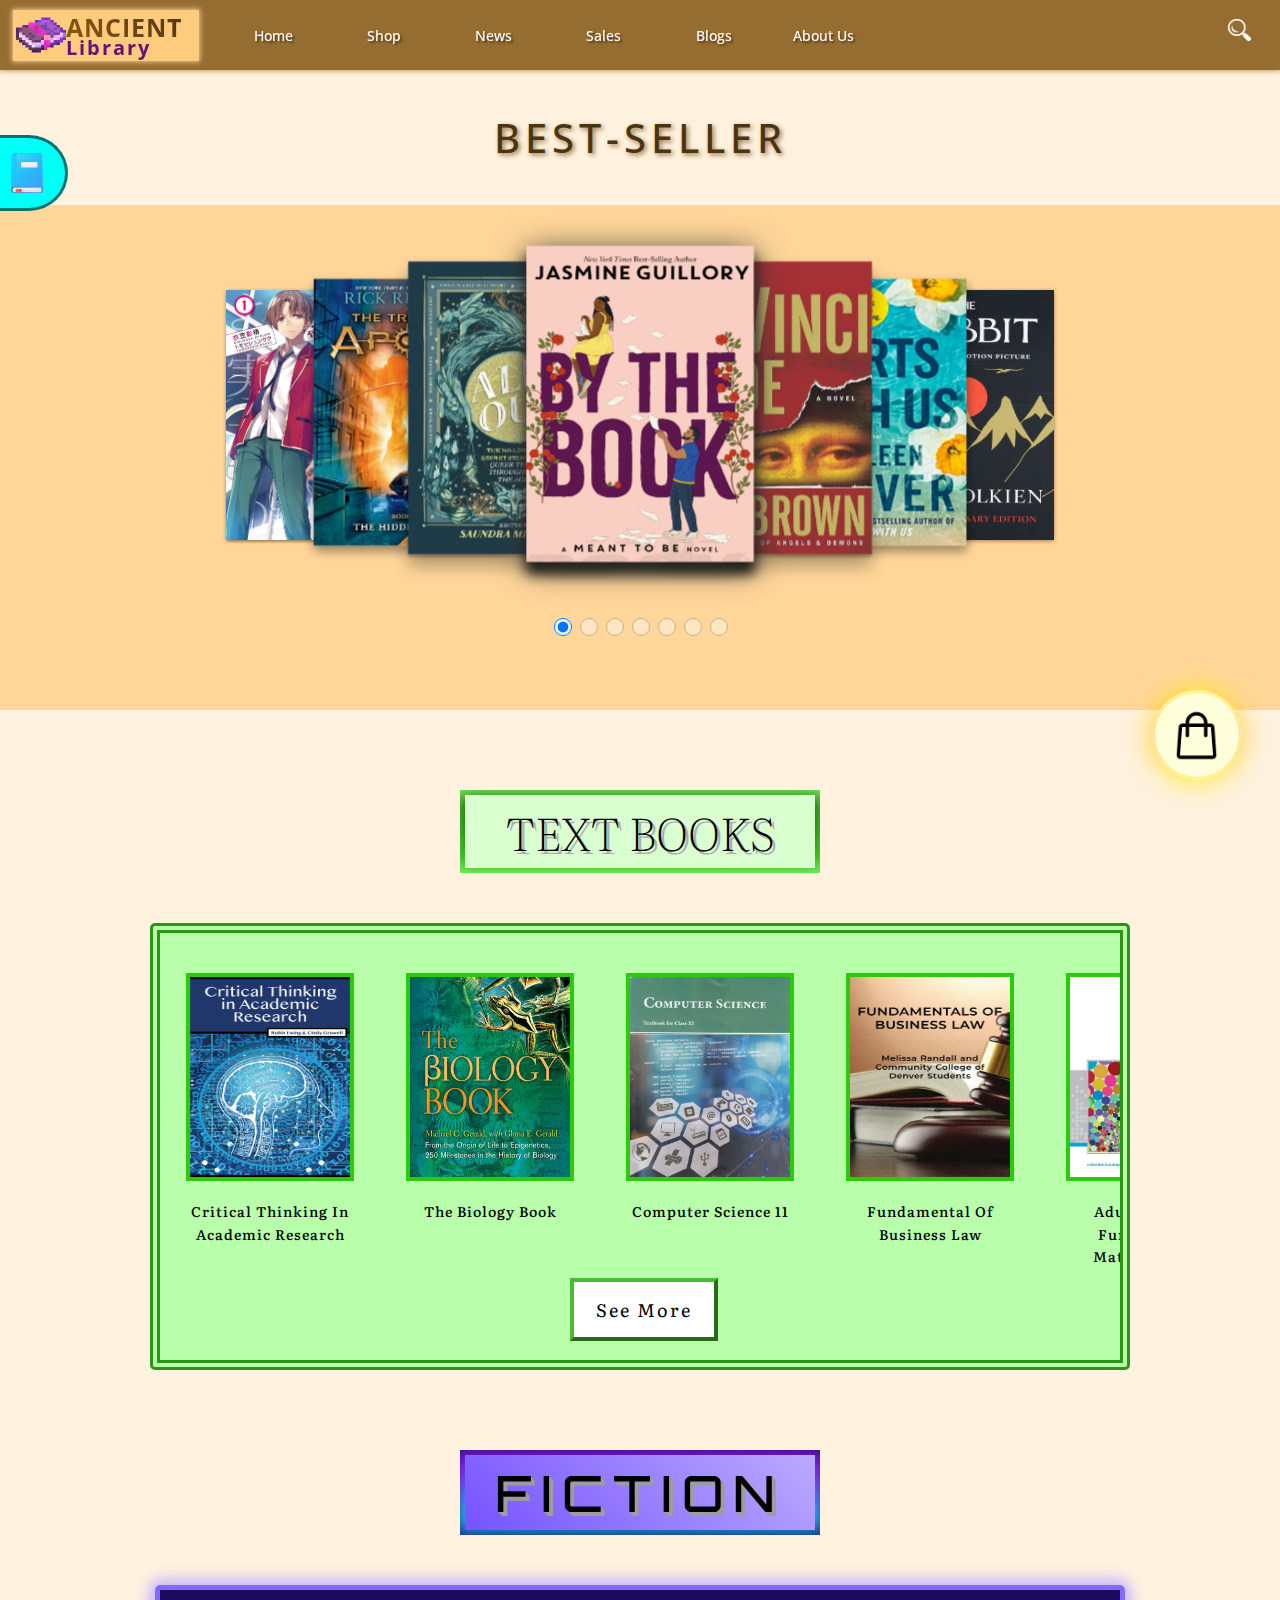
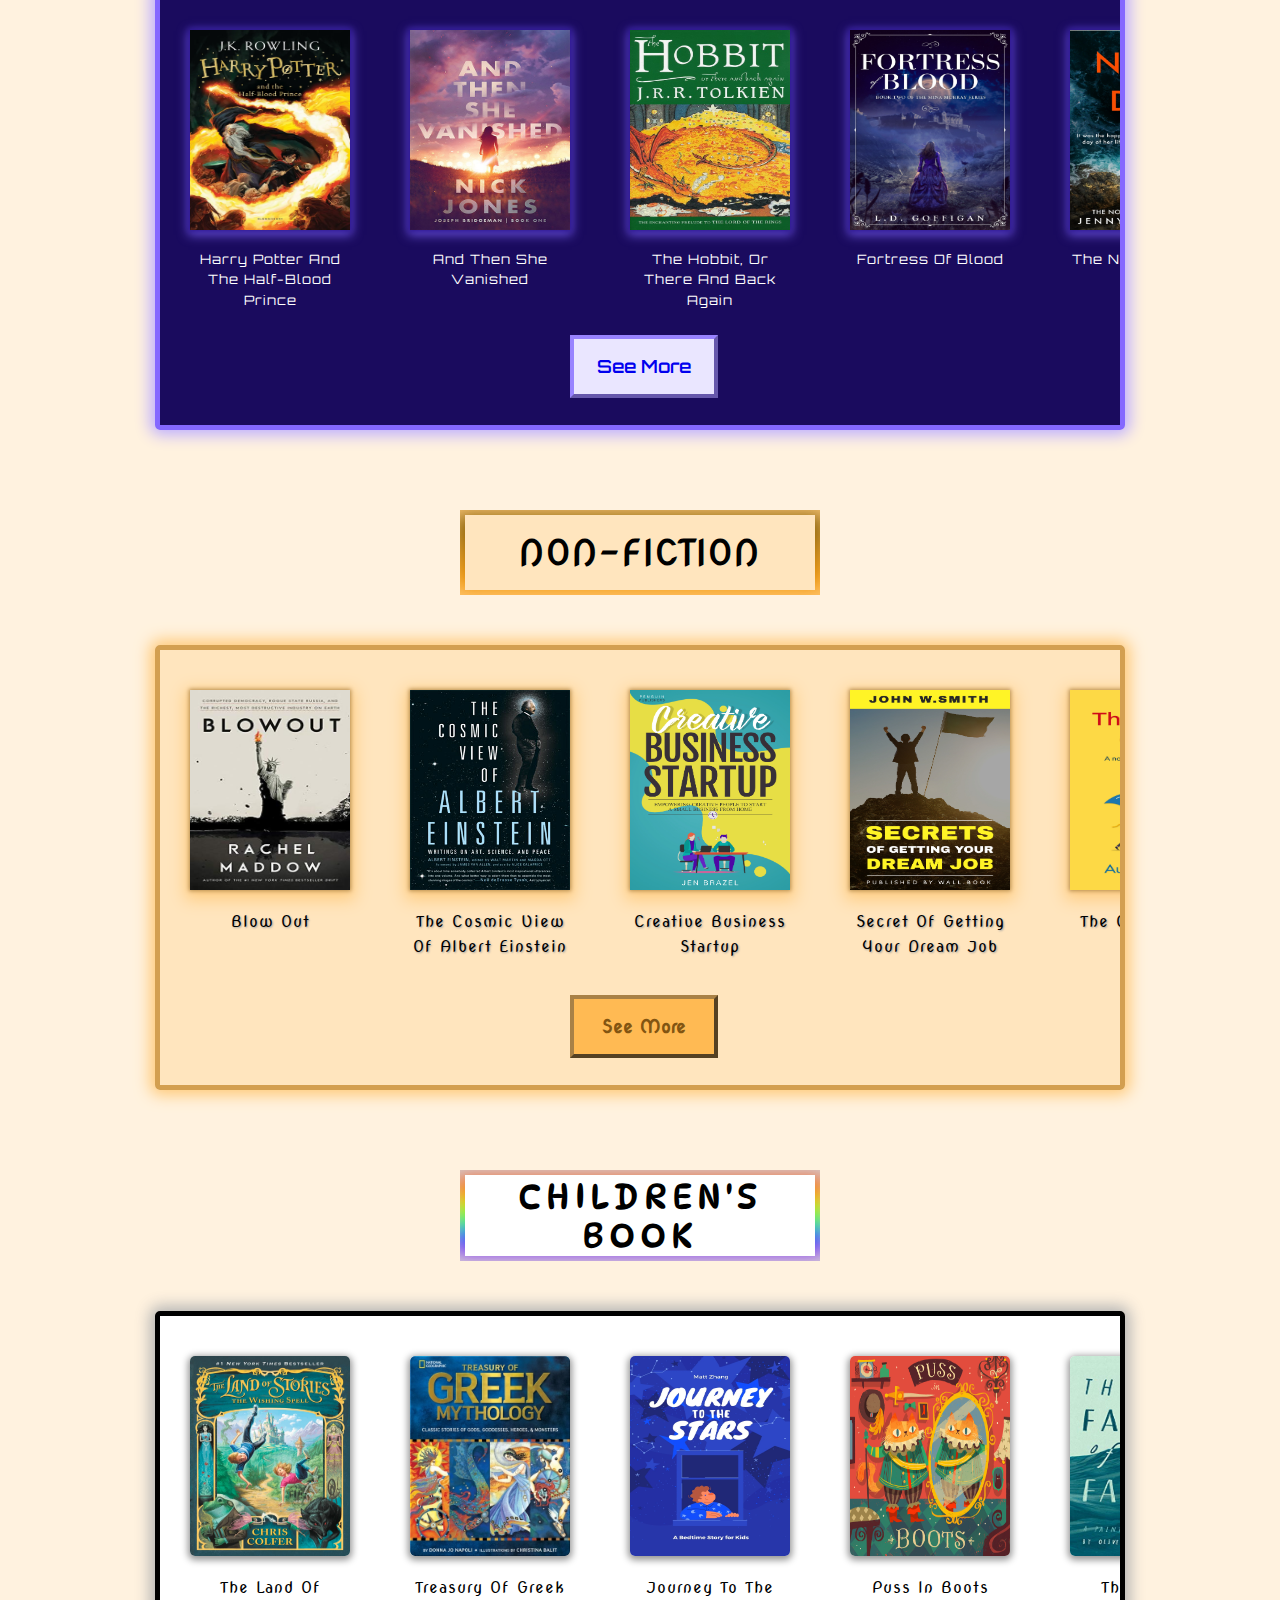
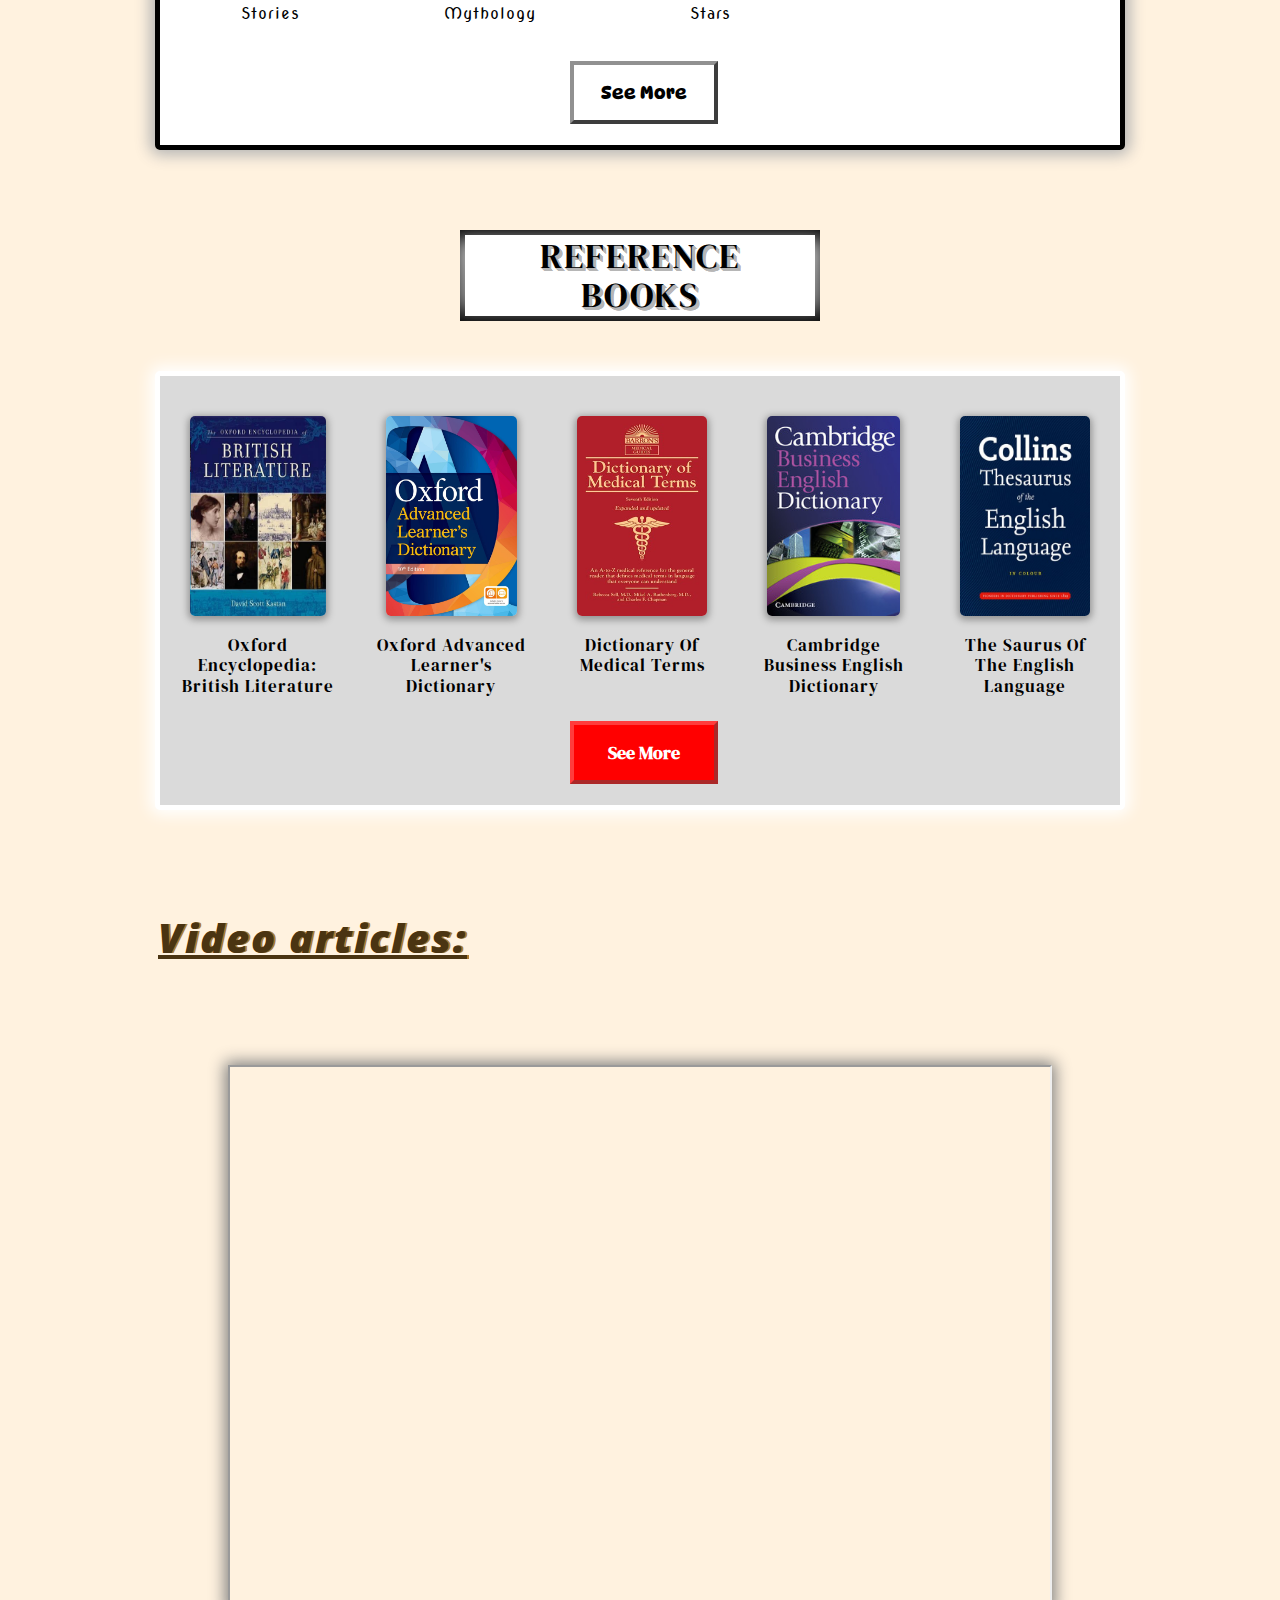
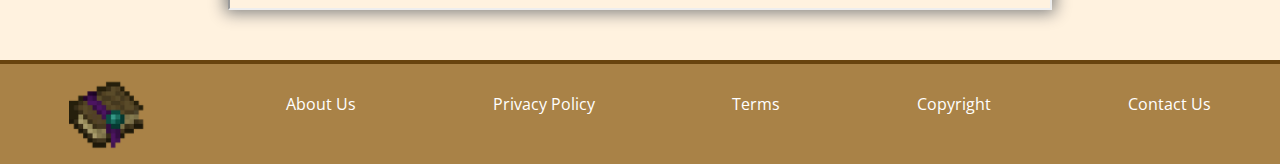
<file: index.html>
<!--
RMIT University Vietnam
  Course: COSC2430 Web Programming
  Semester: 2023A
  Assessment: Assignment 1
  Author: Nguyen Ich Kiet
  ID: s3978724
  Acknowledgement: images are from google search; icon images are downloaded on https://www.flaticon.com/; video at the end is from TED channel: https://www.youtube.com/channel/UCAuUUnT6oDeKwE6v1NGQxug.
-->

<!DOCTYPE html>
<html>
<head>
    <title>Ancient Library</title>
    <link rel="stylesheet" href="style.css">
</head>
<body>
    <!--HEADER-->
    <div class="header">
        <div class="mobile-menu">
            <div class="menu-icon">≡</div>
        </div>
        <div class="menu-box">
            <a class="menu-item" href="/book-store.github.io/index.html">Home</a>
            <a class="menu-item" href="#m">Shop</a>
            <a class="menu-item" href="#m">News</a>
            <a class="menu-item" href="#m">Sales</a>
            <a class="menu-item" href="#m">Blogs</a>
            <a class="menu-item" href="#m">About Us</a>     
        </div>

        <a class="logo" href="/book-store.github.io/index.html">
            <img src="assets/logo.png" alt="store-logo">
            <div class="brand">
                <h1>ANCIENT</h1>
                <h2>Library</h2>
            </div>
        </a>

        <div class="nav-bar">
            <a class="nav-item" href="/book-store.github.io/index.html">Home</a>
            <a class="nav-item" href="#m">Shop</a>
            <a class="nav-item" href="#m">News</a>
            <a class="nav-item" href="#m">Sales</a>
            <a class="nav-item" href="#m">Blogs</a>
            <a class="nav-item" href="#m">About Us</a>
        </div>

        <input type="checkbox" id="display-search">
        <label class="search-button" for="display-search"><img src="assets/search-symbol.png"></label>

        <form class="search-bar">
            <input type="search" class="search" placeholder="Search..">
        </form>
    </div>

    <!--BODY-->
    <div class="side-nav-bar">
        <span class="title">Categories:</span>
        <div class="button">
            <img src="assets/book.png" alt="side-nav-button">
        </div>

        <div class="main-box">
            <a class="main-cat" href="/book-store.github.io/category_pages/text_books/index.html">Textbooks</a>
            <div class="sub-cat-box">
                <a href="#subc">Humanities</a>
                <a href="#subc">Professional & Technical</a>
                <a href="#subc">Math and Science</a>
                <a href="#subc">Social Science</a>
            </div>
        </div>

        <div class="main-box">
            <a class="main-cat" href="/book-store.github.io/category_pages/fiction/index.html">Fiction</a>
            <div class="sub-cat-box">
                <a href="#subc">Action & Adventure</a>
                <a href="#subc">Drama</a>
                <a href="#subc">Fantasy</a>
                <a href="#subc">Humour</a>
                <a href="#subc">Mystery</a>
                <a href="#subc">Myths</a>
                <a href="#subc">Romance</a>
                <a href="#subc">Science-Fiction</a>
            </div>
        </div>

        <div class="main-box">
            <a class="main-cat" href="/book-store.github.io/category_pages/non_fiction/index.html">Non-Fiction</a>
            <div class="sub-cat-box">
                <a href="#subc">Biographies & Memoirs</a>
                <a href="#subc">History</a>
                <a href="#subc">Journalism</a>
                <a href="#subc">Manual</a>
                <a href="#subc">Philosophy</a>
                <a href="#subc">Travelogues</a>
                <a href="#subc">Travel guides</a>
            </div>
        </div>
        
        <div class="main-box">
            <a class="main-cat" href="/book-store.github.io/category_pages/childrens_books/index.html">Children's Books</a>
            <div class="sub-cat-box">
                <a href="#subc">Picture Books</a>
                <a href="#subc">Early Reader</a>
                <a href="#subc">Young Reader</a>
                <a href="#subc">Young Adult</a>
            </div>
        </div>        

        <div class="main-box">
            <a class="main-cat" href="/book-store.github.io/category_pages/reference_books/index.html">Reference Books</a>
            <div class="sub-cat-box">
                <a href="#subc">Almanacs</a>
                <a href="#subc">Atlases</a>
                <a href="#subc">Dictionaries</a>
                <a href="#subc">Encyclopedias</a>
                <a href="#subc">Thesauruses</a>
            </div>  
        </div>
    </div>

    <section id="best-seller">
        <div>
            <h3>BEST-SELLER</h3>
        </div>
        <div class="slider">
            <input type="radio" name="slider" id="s1" checked>
            <input type="radio" name="slider" id="s2">
            <input type="radio" name="slider" id="s3">
            <input type="radio" name="slider" id="s4">
            <input type="radio" name="slider" id="s5">
            <input type="radio" name="slider" id="s6">
            <input type="radio" name="slider" id="s7">
            <label for="s1" id="slide1"><img src="assets/books/best-seller/img1.jpg" alt="by-the-book"></label>
            <label for="s2" id="slide2"><img src="assets/books/best-seller/img2.jpg" alt="da-vinci-code"></label>
            <label for="s3" id="slide3"><img src="assets/books/best-seller/img3.jpg" alt="it-starts-with-us"></label>
            <label for="s4" id="slide4"><img src="assets/books/best-seller/img4.webp" alt="the-hobbit"></label>
            <label for="s5" id="slide5"><img src="assets/books/best-seller/img5.webp" alt="the-classroom-of-the-elite"></label>
            <label for="s6" id="slide6"><img src="assets/books/best-seller/img6.webp" alt="the-trial-of-apollo"></label>
            <label for="s7" id="slide7"><img src="assets/books/best-seller/img7.jpg" alt="all-out"></label>
        </div>
    </section>

    <section id="text-books">
        <a class="board-header" href="/book-store.github.io/category_pages/text_books/index.html">
            <h4 class="header-text">TEXT BOOKS</h4><a>
        <div class="board">
            <a class="book" href="/book-store.github.io/book_pages/index.html">
                <img src="assets/books/textbooks/img1.png" alt="critical-thinking-in-academic-research">
                <span class="title">critical thinking in academic research</span>
            </a>
            <a class="book" href="#b">
                <img src="assets/books/textbooks/img2.jpeg" alt="the-biology-book">
                <span class="title">the biology book</span>
            </a>
            <a class="book" href="#b">
                <img src="assets/books/textbooks/img3.jpg" alt="computer-science-11">
                <span class="title">computer science 11</span>
            </a>
            <a class="book" href="#b">
                <img src="assets/books/textbooks/img4.jpg" alt="fundamental-of-business-law">
                <span class="title">fundamental of business law</span>
            </a>
            <a class="book" href="#b">
                <img src="assets/books/textbooks/img5.jpg" alt="adult-literacy-fundamental-mathematics-2">
                <span class="title">adult literacy fundamental mathematics 2</span>
            </a>
            <a class="browse-button" href="/book-store.github.io/category_pages/text_books/index.html">See More</a>
        </div>
    </section>

    <section id="fiction">
        <a class="board-header" href="/book-store.github.io/category_pages/fiction/index.html"><h4 class="header-text">FICTION</h4><a>
        <div class="board">
            <a class="book" href="#b">
                <img src="assets/books/fiction/img1.webp" alt="harry-potter-and-the-half-blood-prince">
                <span class="title">harry potter and the Half-Blood Prince</span>
            </a>
            <a class="book" href="#b">
                <img src="assets/books/fiction/img2.jpg" alt="and-then-she-vanished">
                <span class="title">and then she vanished</span>
            </a>
            <a class="book" href="#b">
                <img src="assets/books/fiction/img3.jpg" alt="the-hobbit-or-there-and-back-again">
                <span class="title">the hobbit, or there and back again</span>
            </a>
            <a class="book" href="#b">
                <img src="assets/books/fiction/img4.jpeg" alt="fortress-of-blood">
                <span class="title">fortress of blood</span>
            </a>
            <a class="book" href="#b">
                <img src="assets/books/fiction/img5.webp" alt="the-night-she-died">
                <span class="title">the night she died</span>
            </a>
            <a class="browse-button" href="/book-store.github.io/category_pages/fiction/index.html">See More</a>
        </div>
    </section>

    <section id="non-fiction">
        <a class="board-header" href="/book-store.github.io/category_pages/non_fiction/index.html"><h4 class="header-text">NON-FICTION</h4><a>
        <div class="board">
            <a class="book">
                <img src="assets/books/non-fiction/img1.jpg" alt="blow-out">
                <span class="title">blow out</span>
            </a>
            <a class="book">
                <img src="assets/books/non-fiction/img2.jpg" alt="the-cosmic-view-of-albert-einstein">
                <span class="title">the cosmic view of albert einstein</span>
            </a>
            <a class="book">
                <img src="assets/books/non-fiction/img3.jpg" alt="creative-business-startup">
                <span class="title">creative business startup</span>
            </a>
            <a class="book">
                <img src="assets/books/non-fiction/img4.jpg" alt="secret-of-getting-your-dream-job">
                <span class="title">secret of getting your dream job</span>
            </a>
            <a class="book">
                <img src="assets/books/non-fiction/img5.jpg" alt="the-covid-crisis">
                <span class="title">the covid crisis</span>
            </a>
            <a class="browse-button" href="/book-store.github.io/category_pages/non_fiction/index.html">See More</a>
        </div>
    </section>

    <section id="children">
        <a class="board-header" href="/book-store.github.io/category_pages/childrens_books/index.html"><h4 class="header-text">CHILDREN'S BOOK</h4><a>
        <div class="board">
            <a class="book" href="#b">
                <img src="assets/books/childrens-books/img1.webp" alt="the-land-of-stories">
                <span class="title">the land of stories</span>
            </a>
            <a class="book" href="#b">
                <img src="assets/books/childrens-books/img2.jpg" alt="treasury-of-greek-mythology">
                <span class="title">treasury of greek mythology</span>
            </a>
            <a class="book" href="#b">
                <img src="assets/books/childrens-books/img3.webp" alt="journey-to-the-stars">
                <span class="title">journey to the stars</span>
            </a>
            <a class="book" href="#b">
                <img src="assets/books/childrens-books/img4.jpg" alt="puss-in-boots">
                <span class="title">puss in boots</span>
            </a>
            <a class="book" href="#b">
                <img src="assets/books/childrens-books/img5.jpg" alt="the-fate-of-fausto">
                <span class="title">the fate of fausto</span>
            </a>
            <a class="browse-button" href="/book-store.github.io/category_pages/childrens_books/index.html">See More</a>
        </div>
    </section>

    <section id="ref">
        <a class="board-header" href="/book-store.github.io/category_pages/reference_books/index.html"><h4 class="header-text">REFERENCE BOOKS</h4><a>
        <div class="board">
            <a class="book" href="#b">
                <img src="assets/books/ref-books/img1.jpg" alt="oxford encyclopedia:-british-literature">
                <span class="title">oxford encyclopedia: british literature</span>
            </a>
            <a class="book" href="#b">
                <img src="assets/books/ref-books/img2.jpg" alt="oxford advanced-learner's-dictionary">
                <span class="title">oxford advanced learner's dictionary</span>
            </a>
            <a class="book" href="#b">
                <img src="assets/books/ref-books/img3.jpg" alt="dictionary-of-medical-terms">
                <span class="title">dictionary of medical terms</span>
            </a>
            <a class="book" href="#b">
                <img src="assets/books/ref-books/img4.jpg" alt="cambridge-business-english-dictionary">
                <span class="title">cambridge business english dictionary</span>
            </a>
            <a class="book" href="#b">
                <img src="assets/books/ref-books/img5.jpg" alt="the-saurus-of-the-english-language">
                <span class="title">the saurus of the english language</span>
            </a>
            <a class="browse-button" href="/book-store.github.io/category_pages/reference_books/index.html">See More</a>
        </div>
    </section>

    <div class="video">
        <span>Video articles:</span>
        <iframe src="https://www.youtube.com/embed/6ibCtsHgz3Y" title="Benefits of Reading Books" allowfullscreen="" webkitallowfullscreen="true" mozallowfullscreen="true" oallowfullscreen="true" msallowfullscreen="true"></iframe>
    </div>

    <a class="cart-button" href="#c">
        <img src="assets/shopping-bag.png" alt="bag">
    </a>

    <!--FOOTER-->
    <div class="footer">
        <img src="assets/footer-img.webp" alt="store-logo">
        <a href="subp">About Us</a>
        <a href="subp">Privacy Policy</a>
        <a href="subp">Terms</a>
        <a href="subp">Copyright</a>
        <a href="/book-store.github.io/contact/index.html">Contact Us</a>
    </div>
</body>
</html>
</file>
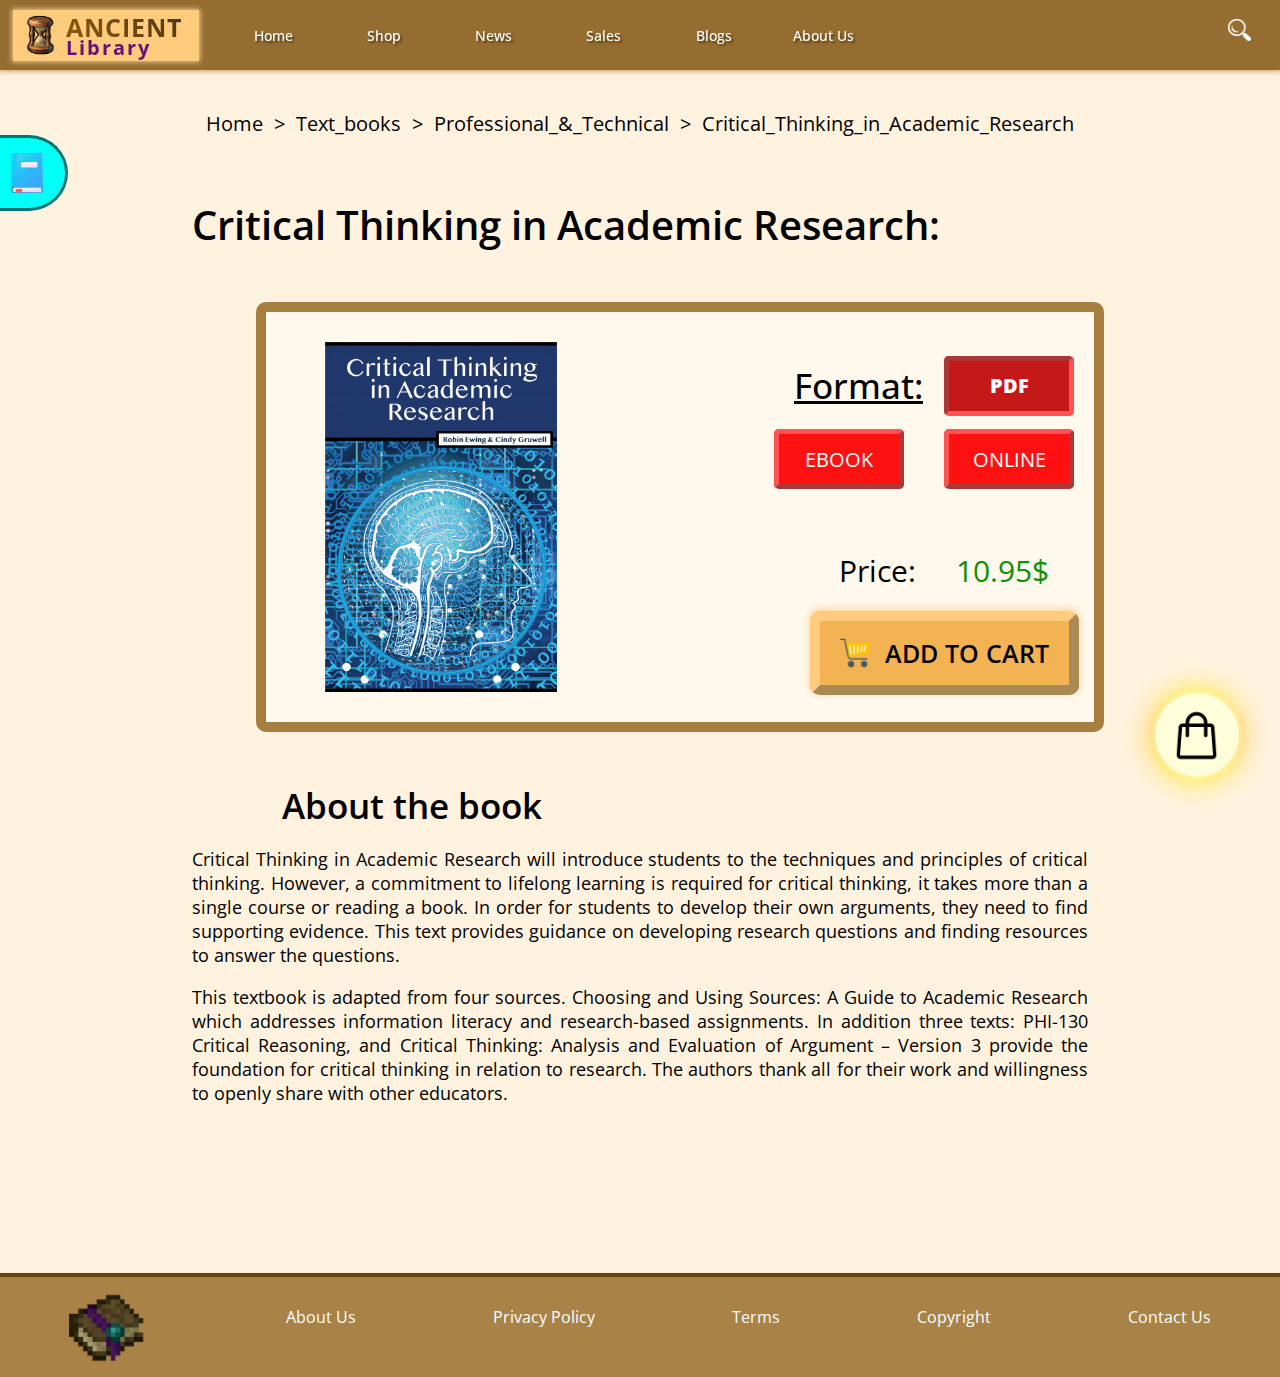
<file: book_pages/index.html>
<!--
RMIT University Vietnam
  Course: COSC2430 Web Programming
  Semester: 2023A
  Assessment: Assignment 1
  Author: Nguyen Ich Kiet
  ID: s3978724
  Acknowledgement: images are from google search; icon images are downloaded on https://www.flaticon.com/.
                   book description is from https://open.umn.edu/opentextbooks/textbooks/critical-thinking-in-academic-research.
                   Citation: Gruwell, C. and Ewing, R. (no date) Critical thinking in academic research, Open Textbook Library website, accessed 22 April 2023. https://open.umn.edu/opentextbooks/textbooks/critical-thinking-in-academic-research.
-->

<!DOCTYPE html>
<html>
<head>
    <title>TextBooks</title>
    <link rel="stylesheet" href="style.css">
</head>
<body>
    <!--HEADER-->
    <div class="header">
        <div class="mobile-menu">
            <div class="menu-icon">≡</div>
        </div>
        <div class="menu-box">
            <a class="menu-item" href="/book-store.github.io/index.html">Home</a>
            <a class="menu-item" href="#m">Shop</a>
            <a class="menu-item" href="#m">News</a>
            <a class="menu-item" href="#m">Sales</a>
            <a class="menu-item" href="#m">Blogs</a>
            <a class="menu-item" href="#m">About Us</a>     
        </div>

        <a class="logo" href="/book-store.github.io/index.html">
            <img src="assets/logo.png" alt="store-logo">
            <div class="brand">
                <h1>ANCIENT</h1>
                <h2>Library</h2>
            </div>
        </a>

        <div class="nav-bar">
            <a class="nav-item" href="/book-store.github.io/index.html">Home</a>
            <a class="nav-item" href="#m">Shop</a>
            <a class="nav-item" href="#m">News</a>
            <a class="nav-item" href="#m">Sales</a>
            <a class="nav-item" href="#m">Blogs</a>
            <a class="nav-item" href="#m">About Us</a>
        </div>

        <input type="checkbox" id="display-search">
        <label class="search-button" for="display-search"><img src="assets/search-symbol.png" alt="search-button"></label>

        <form class="search-bar">
            <input type="search" class="search" placeholder="Search..">
        </form>
    </div>

    <!--BODY-->
    <div class="side-nav-bar">
        <span class="title">Categories:</span>
        <div class="button">
            <img src="assets/book.png" alt="side-nav-button">
        </div>

        <div class="main-box">
            <a class="main-cat" href="/book-store.github.io/category_pages/text_books/index.html">Textbooks</a>
            <div class="sub-cat-box">
                <a href="#subc">Humanities</a>
                <a href="#subc">Professional & Technical</a>
                <a href="#subc">Math and Science</a>
                <a href="#subc">Social Science</a>
            </div>
        </div>

        <div class="main-box">
            <a class="main-cat" href="/book-store.github.io/category_pages/fiction/index.html">Fiction</a>
            <div class="sub-cat-box">
                <a href="#subc">Action & Adventure</a>
                <a href="#subc">Drama</a>
                <a href="#subc">Fantasy</a>
                <a href="#subc">Humour</a>
                <a href="#subc">Mystery</a>
                <a href="#subc">Myths</a>
                <a href="#subc">Romance</a>
                <a href="#subc">Science-Fiction</a>
            </div>
        </div>

        <div class="main-box">
            <a class="main-cat" href="/book-store.github.io/category_pages/non_fiction/index.html">Non-Fiction</a>
            <div class="sub-cat-box">
                <a href="#subc">Biographies & Memoirs</a>
                <a href="#subc">History</a>
                <a href="#subc">Journalism</a>
                <a href="#subc">Manual</a>
                <a href="#subc">Philosophy</a>
                <a href="#subc">Travelogues</a>
                <a href="#subc">Travel guides</a>
            </div>
        </div>
        
        <div class="main-box">
            <a class="main-cat" href="/book-store.github.io/category_pages/childrens_books/index.html">Children's Books</a>
            <div class="sub-cat-box">
                <a href="#subc">Picture Books</a>
                <a href="#subc">Early Reader</a>
                <a href="#subc">Young Reader</a>
                <a href="#subc">Young Adult</a>
            </div>
        </div>        

        <div class="main-box">
            <a class="main-cat" href="/book-store.github.io/category_pages/reference_books/index.html">Reference Books</a>
            <div class="sub-cat-box">
                <a href="#subc">Almanacs</a>
                <a href="#subc">Atlases</a>
                <a href="#subc">Dictionaries</a>
                <a href="#subc">Encyclopedias</a>
                <a href="#subc">Thesauruses</a>
            </div>  
        </div>
    </div>

    <div  class="breadcrumb">
        <span><a href="/book-store.github.io/index.html">Home</a> > <a href="/book-store.github.io/category_pages/text_books/index.html">Text_books</a> > <a href="#subc">Professional_&_Technical</a> > Critical_Thinking_in_Academic_Research</span>
    </div>

    <span class="book-title">Critical Thinking in Academic Research:</span>
    <section id="image-price">
        <div class="main-image">
            <img src="assets/books/img1.png" alt="critical-thinking-in-academic-research">
        </div>
        <div class="format">
            <span>format:</span>
            <input type="radio" id="pdf" name="format" checked="checked">
            <label for="pdf">pdf</label>
            <input type="radio" id="ebook" name="format">
            <label for="ebook">ebook</label>
            <input type="radio" id="online" name="format">
            <label for="online">online</label>
        </div>
        <form class="price" action="">
            <div class="price-tag">
                <span>price:</span>
                <span class="value">10.95$</span>
            </div>
            <button type="submit" formmethod="post" id="add-to-cart" value=""></button>
            <label class="add-button" for="add-to-cart">               
                <img src="assets/carts.png">
                <span>Add to cart</span>
            </label>
        </form>
    </section>

    <section id="description">
        <h7>About the book</h7>
        <p>Critical Thinking in Academic Research will introduce students to the techniques and principles of critical thinking. However, a commitment to lifelong learning is required for critical thinking, it takes more than a single course or reading a book. In order for students to develop their own arguments, they need to find supporting evidence. This text provides guidance on developing research questions and finding resources to answer the questions.</p>
        <p>This textbook is adapted from four sources. Choosing and Using Sources: A Guide to Academic Research which addresses information literacy and research-based assignments. In addition three texts: PHI-130 Critical Reasoning, and Critical Thinking: Analysis and Evaluation of Argument – Version 3 provide the foundation for critical thinking in relation to research. The authors thank all for their work and willingness to openly share with other educators.</p>
    </section>

    <a class="cart-button" href="#c">
        <img src="assets/shopping-bag.png" alt="bag">
    </a>

    <!--FOOTER-->
    <div class="footer">
        <img src="assets/footer-img.webp" alt="img">
        <a href="#subp">About Us</a>
        <a href="#subp">Privacy Policy</a>
        <a href="#subp">Terms</a>
        <a href="#subp">Copyright</a>
        <a href="/book-store.github.io/contact/index.html">Contact Us</a>
    </div>
</body>
</html>
</file>
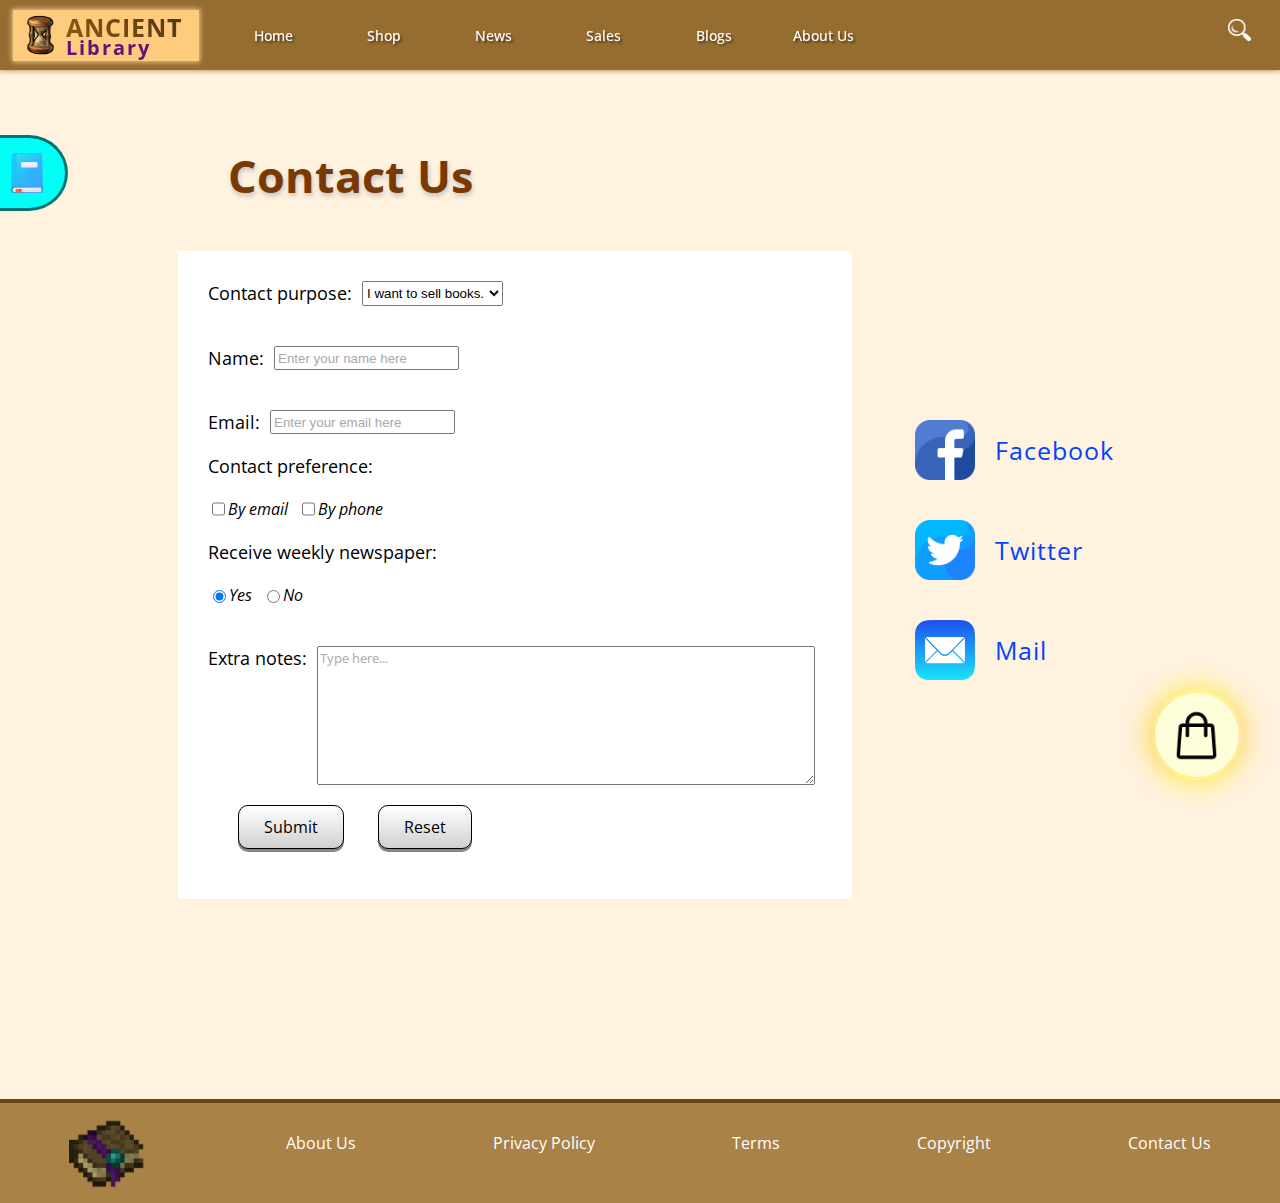
<file: contact/index.html>
<!--
RMIT University Vietnam
  Course: COSC2430 Web Programming
  Semester: 2023A
  Assessment: Assignment 1
  Author: Nguyen Ich Kiet
  ID: s3978724
  Acknowledgement: images are from google search; icon images are downloaded on https://www.flaticon.com/.
-->

<!DOCTYPE html>
<html>
<head>
    <title>TextBooks</title>
    <link rel="stylesheet" href="style.css">
</head>
<body>
    <!--HEADER-->
    <div class="header">
        <div class="mobile-menu">
            <div class="menu-icon">≡</div>
        </div>
        <div class="menu-box">
            <a class="menu-item" href="/book-store.github.io/index.html">Home</a>
            <a class="menu-item" href="#m">Shop</a>
            <a class="menu-item" href="#m">News</a>
            <a class="menu-item" href="#m">Sales</a>
            <a class="menu-item" href="#m">Blogs</a>
            <a class="menu-item" href="#m">About Us</a>     
        </div>

        <a class="logo" href="/book-store.github.io/index.html">
            <img src="assets/logo.png" alt="store-logo">
            <div class="brand">
                <h1>ANCIENT</h1>
                <h2>Library</h2>
            </div>
        </a>

        <div class="nav-bar">
            <a class="nav-item" href="/book-store.github.io/index.html">Home</a>
            <a class="nav-item" href="#m">Shop</a>
            <a class="nav-item" href="#m">News</a>
            <a class="nav-item" href="#m">Sales</a>
            <a class="nav-item" href="#m">Blogs</a>
            <a class="nav-item" href="#m">About Us</a>
        </div>

        <input type="checkbox" id="display-search">
        <label class="search-button" for="display-search"><img src="assets/search-symbol.png" alt="search-button"></label>

        <form class="search-bar">
            <input type="search" class="search" placeholder="Search..">
        </form>
    </div>

    <!--BODY-->
    <div class="side-nav-bar">
        <span class="title">Categories:</span>
        <div class="button">
            <img src="assets/book.png" alt="side-nav-button">
        </div>

        <div class="main-box">
            <a class="main-cat" href="/book-store.github.io/category_pages/text_books/index.html">Textbooks</a>
            <div class="sub-cat-box">
                <a href="#subc">Humanities</a>
                <a href="#subc">Professional & Technical</a>
                <a href="#subc">Math and Science</a>
                <a href="#subc">Social Science</a>
            </div>
        </div>

        <div class="main-box">
            <a class="main-cat" href="/book-store.github.io/category_pages/fiction/index.html">Fiction</a>
            <div class="sub-cat-box">
                <a href="#subc">Action & Adventure</a>
                <a href="#subc">Drama</a>
                <a href="#subc">Fantasy</a>
                <a href="#subc">Humour</a>
                <a href="#subc">Mystery</a>
                <a href="#subc">Myths</a>
                <a href="#subc">Romance</a>
                <a href="#subc">Science-Fiction</a>
            </div>
        </div>

        <div class="main-box">
            <a class="main-cat" href="/book-store.github.io/category_pages/non_fiction/index.html">Non-Fiction</a>
            <div class="sub-cat-box">
                <a href="#subc">Biographies & Memoirs</a>
                <a href="#subc">History</a>
                <a href="#subc">Journalism</a>
                <a href="#subc">Manual</a>
                <a href="#subc">Philosophy</a>
                <a href="#subc">Travelogues</a>
                <a href="#subc">Travel guides</a>
            </div>
        </div>
        
        <div class="main-box">
            <a class="main-cat" href="/book-store.github.io/category_pages/childrens_books/index.html">Children's Books</a>
            <div class="sub-cat-box">
                <a href="#subc">Picture Books</a>
                <a href="#subc">Early Reader</a>
                <a href="#subc">Young Reader</a>
                <a href="#subc">Young Adult</a>
            </div>
        </div>        

        <div class="main-box">
            <a class="main-cat" href="/book-store.github.io/category_pages/reference_books/index.html">Reference Books</a>
            <div class="sub-cat-box">
                <a href="#subc">Almanacs</a>
                <a href="#subc">Atlases</a>
                <a href="#subc">Dictionaries</a>
                <a href="#subc">Encyclopedias</a>
                <a href="#subc">Thesauruses</a>
            </div>  
        </div>
    </div>

    <section id="contact-information">
        <h3>contact us</h3>
        <form action="" id="contact">
            <div class="input-box contact-purpose">
                <label for="purpose">Contact purpose:</label>
                <select name="contact-purpose" id="purpose">
                    <option value="sell">I want to sell books.</option>
                    <option value="buy">I want to buy books.</option>
                </select>
            </div>

            <div class="input-box name">
                <label for="name">Name:</label>    
                <input class="text-input" type="text" id="name" name="name" placeholder="Enter your name here">
            </div>
            
            <div class="input-box email">
                <label for="email">Email:</label>
                <input class="text-input" type="email" id="email" name="email" placeholder="Enter your email here">
            </div>


            <div class="container">
                <span>Contact preference:</span>
                <div class="input-box contact-preference">
                    <input class="select-input" type="checkbox" id="by-email" name="contact-by-email">
                    <label for="by-email">By email</label>

                    <input class="select-input" type="checkbox" id="by-phone">
                    <label for="by-phone">By phone</label>
                </div>
            </div>

            <div class="container">
                <span>Receive weekly newspaper:</span>
                <div class="input-box newspaper">
                    <input class="select-input" type="radio" id="yes" name="weekly-news" checked="checked">
                    <label for="yes">Yes</label>

                    <input class="select-input" type="radio" id="no" name="weekly-news">
                    <label for="no">No</label>
                </div>
            </div>

            <div class="input-box extra-notes">
                <label for="notes">Extra notes:</label>
                <br>
                <textarea class="text-input" id="notes" placeholder="Type here..."></textarea>
            </div>
            
            <button type="submit" id="submit-button" formmethod="post"></button>
            <label id="button" for="submit-button">
                <span>Submit</span>
                <div class="button-bg"></div>
            </label>
            
            <button type="reset" id="reset-button"></button>
            <label id="button" for="reset-button">
                <span>Reset</span>
                <div class="button-bg"></div>
            </label>
        </form>

        <div class="social-media">
            <a class="facebook" href="#s">
                <img src="assets/facebook.png" alt="facebook-icon">
                <span>Facebook</span>
            </a>
            <a class="twitter" href="#s">
                <img src="assets/twitter.png" alt="twitter-icon">
                <span>Twitter</span>
            </a>
            <a class="facebook" href="mailto:">
                <img src="assets/mail.png" alt="mail-icon">
                <span>Mail</span>
            </a>
        </div>
    </section>
    
    <a class="cart-button" href="#c">
        <img src="assets/shopping-bag.png" alt="bag">
    </a>

    <!--FOOTER-->
    <div class="footer">
        <img src="assets/footer-img.webp" alt="img">
        <a href="#subp">About Us</a>
        <a href="#subp">Privacy Policy</a>
        <a href="#subp">Terms</a>
        <a href="#subp">Copyright</a>
        <a href="/book-store.github.io/contact/index.html">Contact Us</a>
    </div>
</body>
</html>
</file>
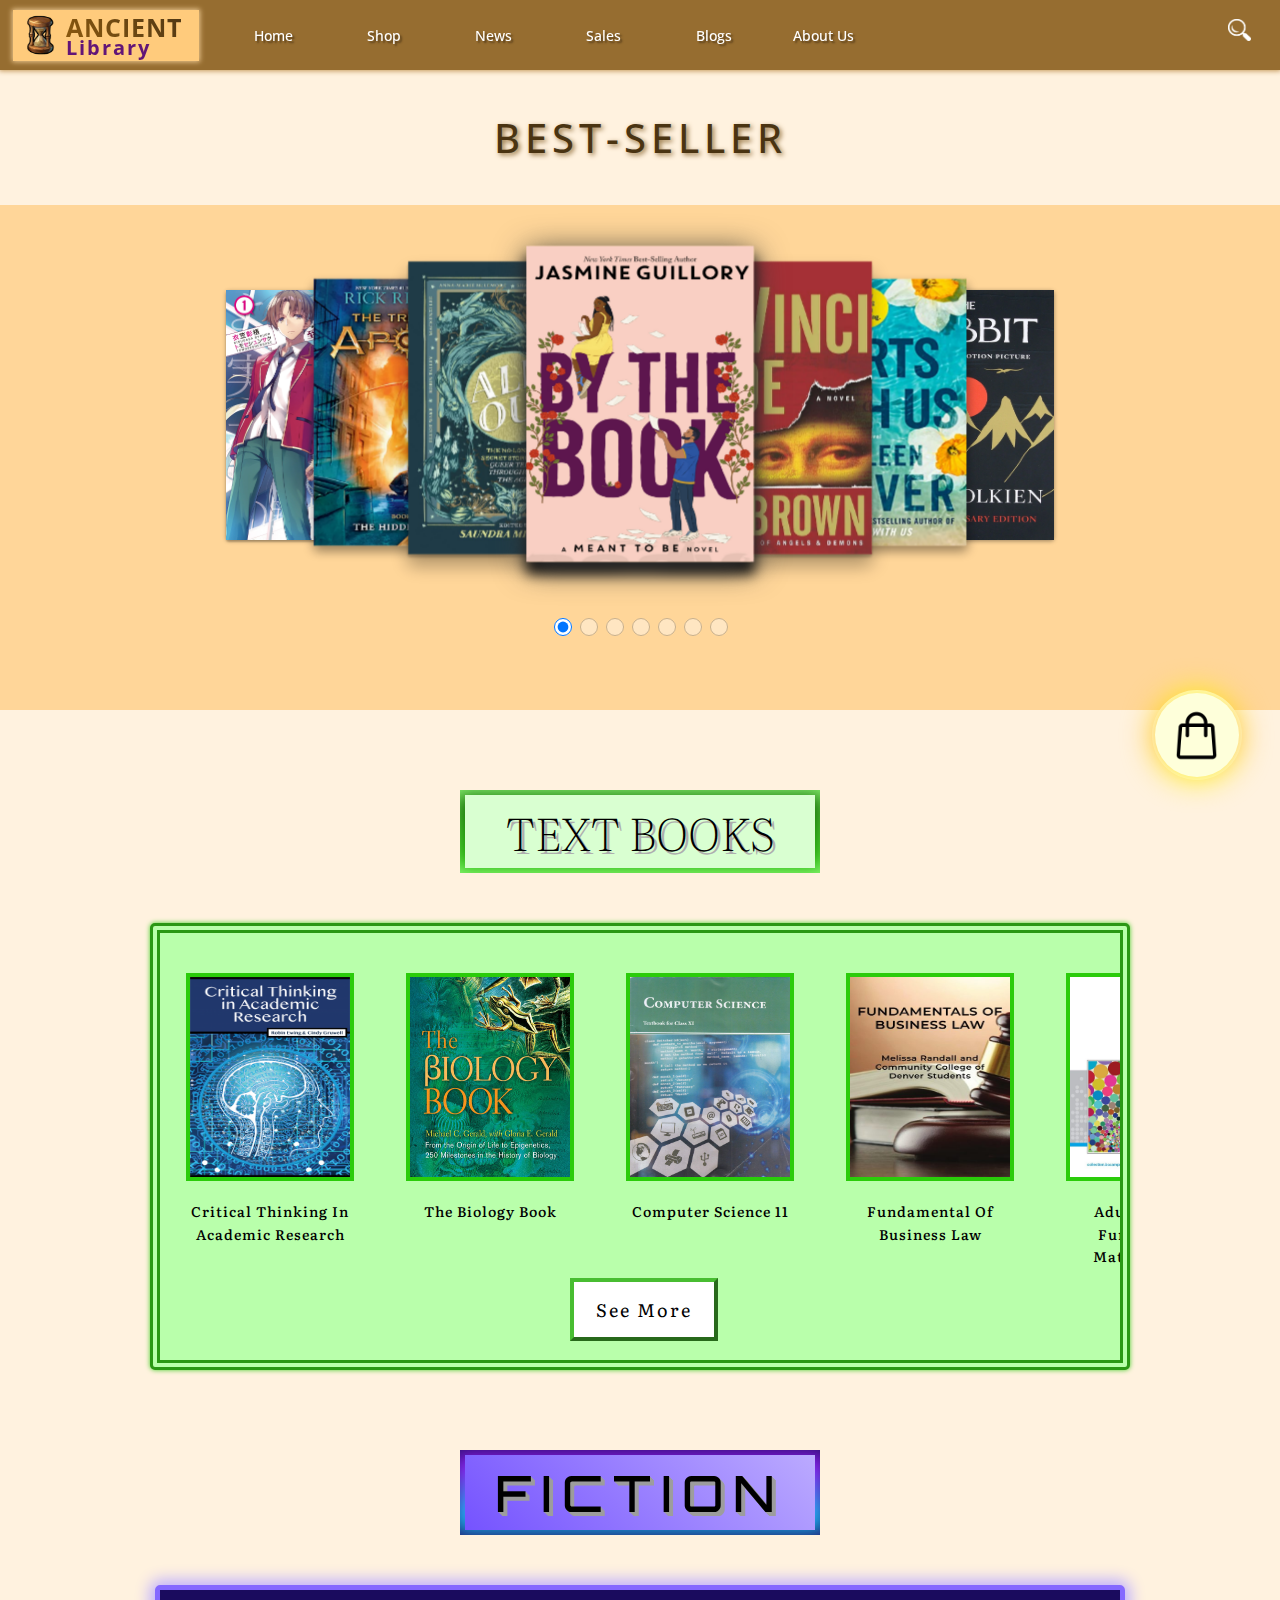
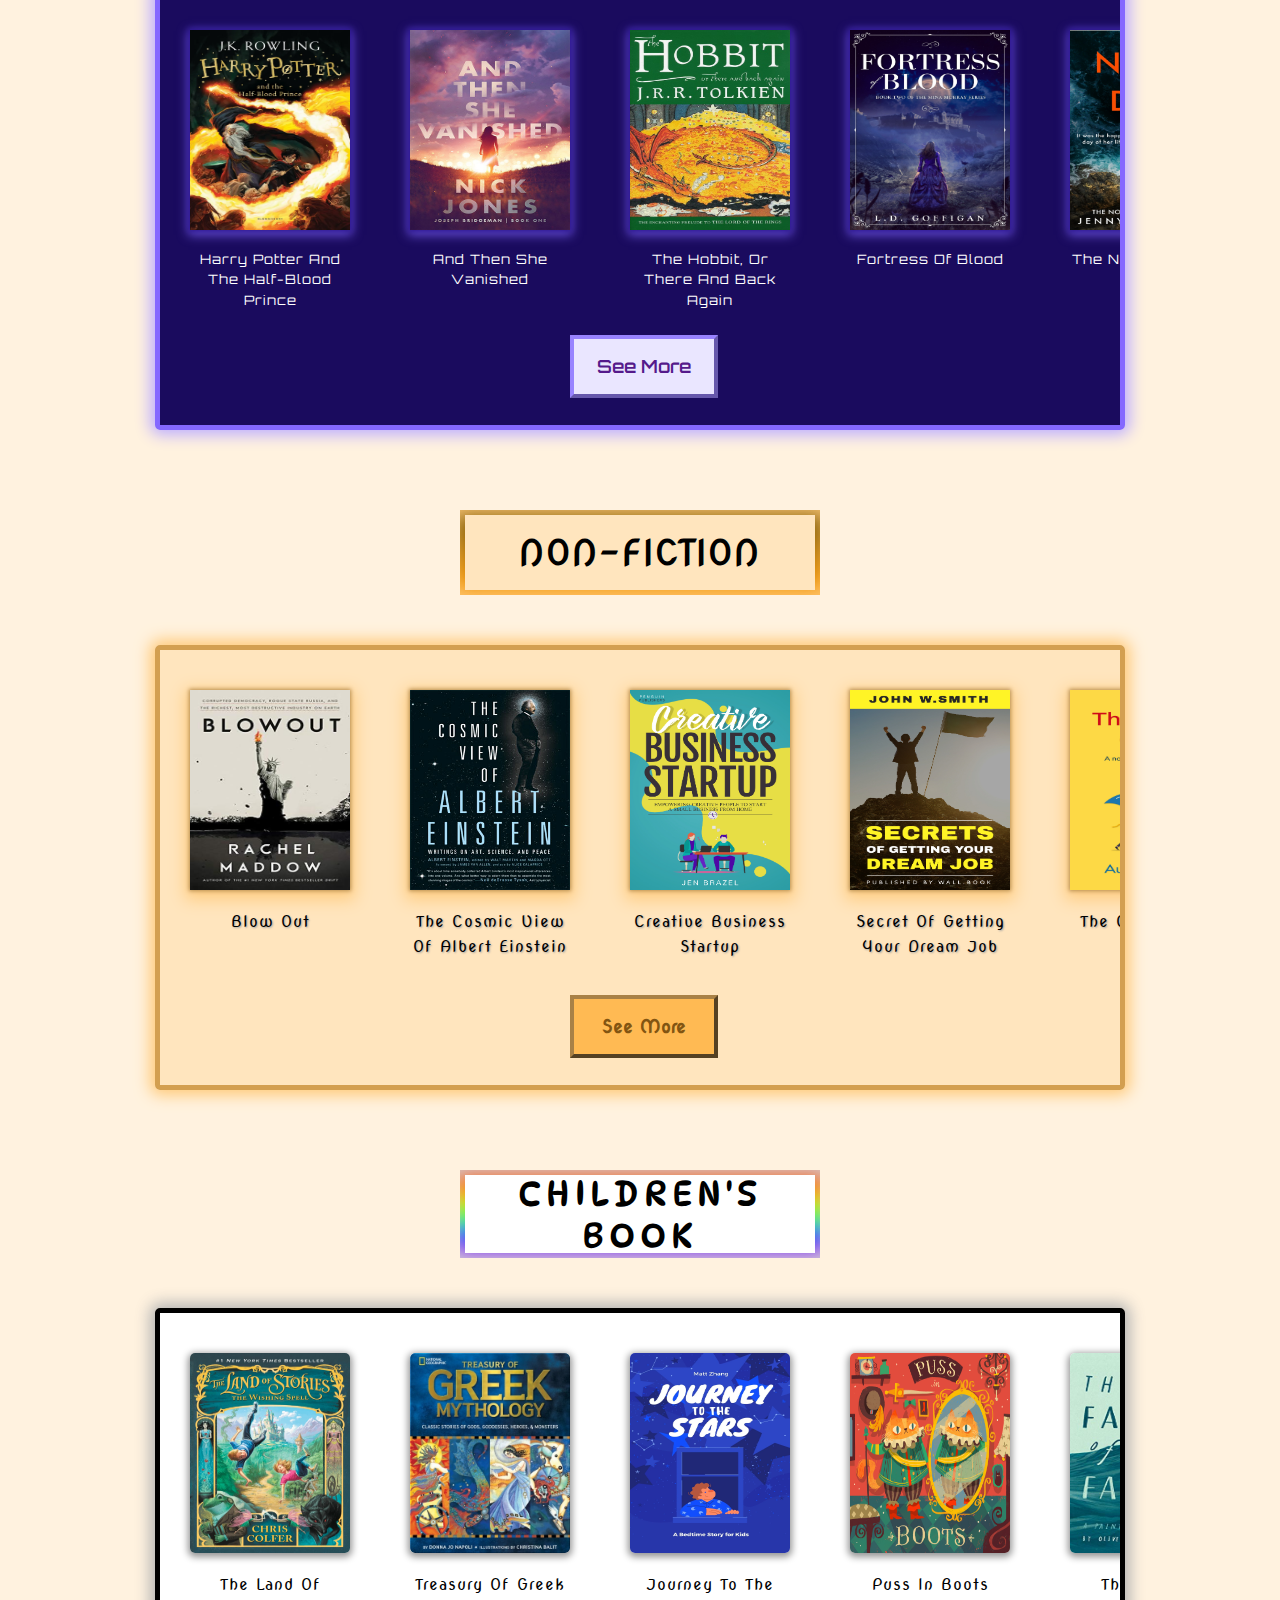
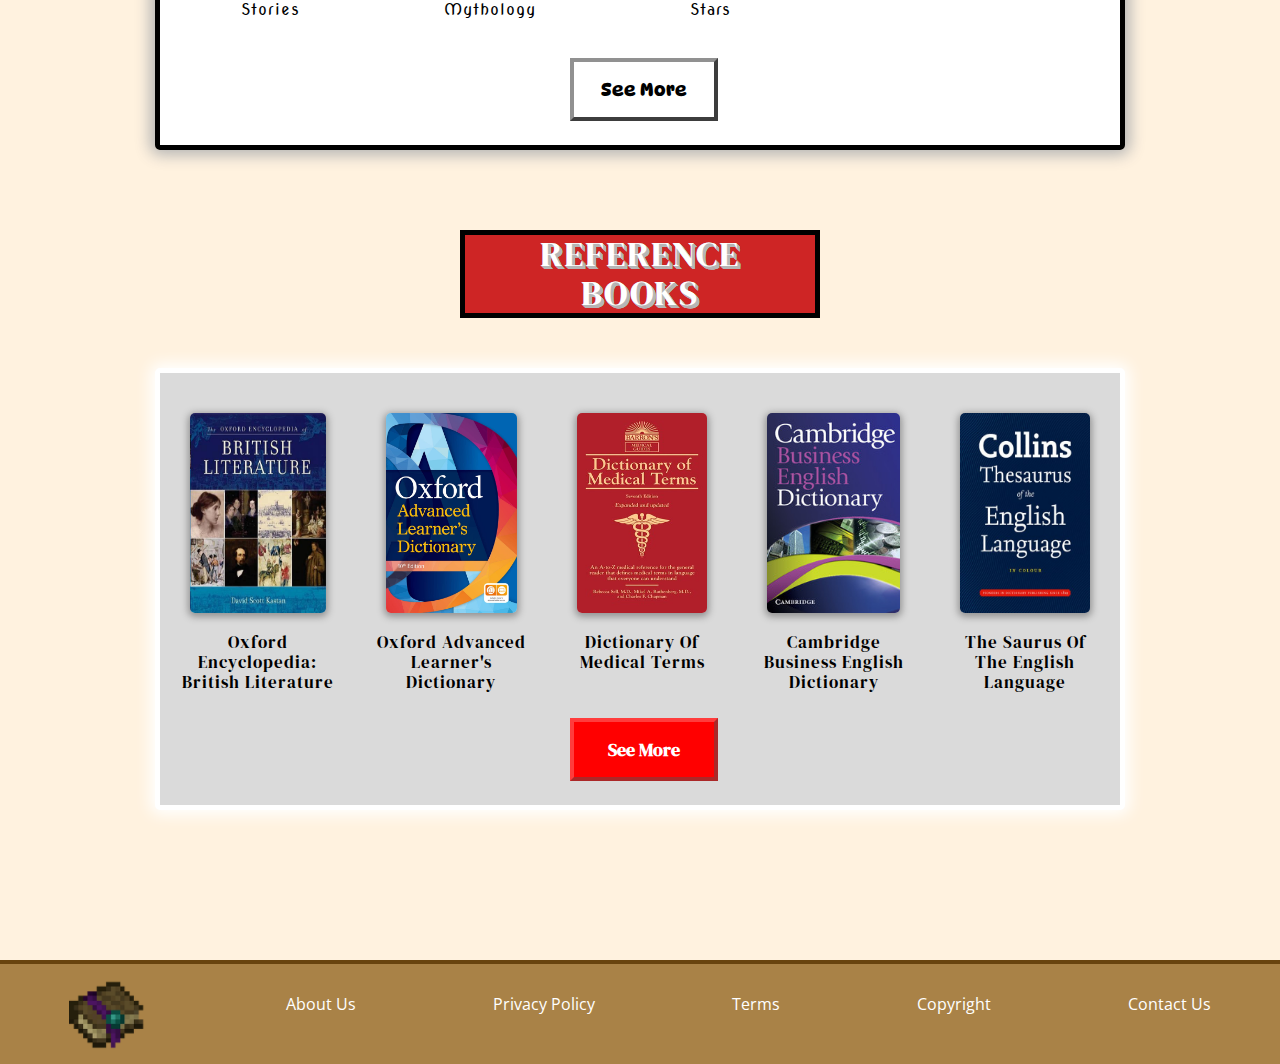
<file: home page/index.html>
<!DOCTYPE html>
<html>
<head>
    <title>
        Ancient Library
    </title>
    <link rel="stylesheet" href="style.css">
</head>
<body>
    <!--HEADER-->
    <div class="header">
        <div class="mobile-menu">
            <div class="menu-icon">≡</div>
        </div>
        <div class="menu-box">
            <a class="menu-item" href="">Home</a>
            <a class="menu-item" href="">Shop</a>
            <a class="menu-item" href="">News</a>
            <a class="menu-item" href="">Sales</a>
            <a class="menu-item" href="">Blogs</a>
            <a class="menu-item" href="">About Us</a>     
        </div>

        <a class="logo" href="#home">
            <img src="assets/logo.png" alt="store-logo">
            <div class="brand">
                <h1>ANCIENT</h1>
                <h2>Library</h2>
            </div>
        </a>

        <div class="nav-bar">
            <a class="nav-item" href="">Home</a>
            <a class="nav-item" href="">Shop</a>
            <a class="nav-item" href="">News</a>
            <a class="nav-item" href="">Sales</a>
            <a class="nav-item" href="">Blogs</a>
            <a class="nav-item" href="">About Us</a>
        </div>

        <input type="checkbox" id="display-search">
        <label class="search-button" for="display-search"><img src="assets/search-symbol.png"></label>

        <form class="search-bar">
            <input type="search" class="search" placeholder="Search..">
        </form>
    </div>

    <!--BODY-->
    <section id="best-seller">
        <div>
            <h3>BEST-SELLER</h3>
        </div>
        <div class="slider">
            <input type="radio" name="slider" id="s1" checked>
            <input type="radio" name="slider" id="s2">
            <input type="radio" name="slider" id="s3">
            <input type="radio" name="slider" id="s4">
            <input type="radio" name="slider" id="s5">
            <input type="radio" name="slider" id="s6">
            <input type="radio" name="slider" id="s7">
            <label for="s1" id="slide1"><img src="assets/books/best-seller/img1.jpg" alt=""></label>
            <label for="s2" id="slide2"><img src="assets/books/best-seller/img2.jpg" alt=""></label>
            <label for="s3" id="slide3"><img src="assets/books/best-seller/img3.jpg" alt=""></label>
            <label for="s4" id="slide4"><img src="assets/books/best-seller/img4.webp" alt=""></label>
            <label for="s5" id="slide5"><img src="assets/books/best-seller/img5.webp" alt=""></label>
            <label for="s6" id="slide6"><img src="assets/books/best-seller/img6.webp" alt=""></label>
            <label for="s7" id="slide7"><img src="assets/books/best-seller/img7.jpg" alt=""></label>
        </div>
    </section>

    <section id="text-books">
        <a class="board-header" href="">
            <h4 class="header-text">TEXT BOOKS</h4><a>
        <div class="board">
            <a class="book" href="">
                <img src="assets/books/textbooks/img1.png" alt="">
                <span class="title">critical thinking in academic research</span>
            </a>
            <a class="book" href="">
                <img src="assets/books/textbooks/img2.jpeg" alt="">
                <span class="title">the biology book</span>
            </a>
            <a class="book" href="">
                <img src="assets/books/textbooks/img3.jpg" alt="">
                <span class="title">computer science 11</span>
            </a>
            <a class="book" href="">
                <img src="assets/books/textbooks/img4.jpg" alt="">
                <span class="title">fundamental of business law</span>
            </a>
            <a class="book" href="">
                <img src="assets/books/textbooks/img5.jpg" alt="">
                <span class="title">adult literacy fundamental mathematics 2</span>
            </a>
            <a class="browse-button" href="">See More</a>
        </div>
    </section>

    <section id="fiction">
        <a class="board-header" href=""><h4 class="header-text">FICTION</h4><a>
        <div class="board">
            <a class="book" href="">
                <img src="assets/books/fiction/img1.webp" alt="harry-potter-and-the-half-blood-prince">
                <span class="title">harry potter and the Half-Blood Prince</span>
            </a>
            <a class="book" href="">
                <img src="assets/books/fiction/img2.jpg" alt="">
                <span class="title">and then she vanished</span>
            </a>
            <a class="book" href="">
                <img src="assets/books/fiction/img3.jpg" alt="">
                <span class="title">the hobbit, or there and back again</span>
            </a>
            <a class="book" href="">
                <img src="assets/books/fiction/img4.jpeg" alt="">
                <span class="title">fortress of blood</span>
            </a>
            <a class="book" href="">
                <img src="assets/books/fiction/img5.webp" alt="">
                <span class="title">the night she died</span>
            </a>
            <a class="browse-button" href="">See More</a>
        </div>
    </section>

    <section id="non-fiction">
        <a class="board-header" href=""><h4 class="header-text">NON-FICTION</h4><a>
        <div class="board">
            <a class="book">
                <img src="assets/books/non-fiction/img1.jpg" alt="">
                <span class="title">blow out</span>
            </a>
            <a class="book">
                <img src="assets/books/non-fiction/img2.jpg" alt="">
                <span class="title">the cosmic view of albert einstein</span>
            </a>
            <a class="book">
                <img src="assets/books/non-fiction/img3.jpg" alt="">
                <span class="title">creative business startup</span>
            </a>
            <a class="book">
                <img src="assets/books/non-fiction/img4.jpg" alt="">
                <span class="title">secret of getting your dream job</span>
            </a>
            <a class="book">
                <img src="assets/books/non-fiction/img5.jpg" alt="">
                <span class="title">the covid crisis</span>
            </a>
            <a class="browse-button" href="">See More</a>
        </div>
    </section>

    <section id="children">
        <a class="board-header" href=""><h4 class="header-text">CHILDREN'S BOOK</h4><a>
        <div class="board">
            <a class="book" href="">
                <img src="assets/books/childrens-books/img1.webp" alt="">
                <span class="title">the land of stories</span>
            </a>
            <a class="book" href="">
                <img src="assets/books/childrens-books/img2.jpg" alt="">
                <span class="title">treasury of greek mythology</span>
            </a>
            <a class="book" href="">
                <img src="assets/books/childrens-books/img3.webp" alt="">
                <span class="title">journey to the stars</span>
            </a>
            <a class="book" href="">
                <img src="assets/books/childrens-books/img4.jpg" alt="">
                <span class="title">puss in boots</span>
            </a>
            <a class="book" href="">
                <img src="assets/books/childrens-books/img5.jpg" alt="">
                <span class="title">the fate of fausto</span>
            </a>
            <a class="browse-button" href="">See More</a>
        </div>
    </section>

    <section id="ref">
        <a class="board-header" href=""><h4 class="header-text">REFERENCE BOOKS</h4><a>
        <div class="board">
            <a class="book" href="">
                <img src="assets/books/ref-books/img1.jpg" alt="">
                <span class="title">oxford encyclopedia: british literature</span>
            </a>
            <a class="book" href="">
                <img src="assets/books/ref-books/img2.jpg" alt="">
                <span class="title">oxford advanced learner's dictionary</span>
            </a>
            <a class="book" href="">
                <img src="assets/books/ref-books/img3.jpg" alt="">
                <span class="title">dictionary of medical terms</span>
            </a>
            <a class="book" href="">
                <img src="assets/books/ref-books/img4.jpg" alt="">
                <span class="title">cambridge business english dictionary</span>
            </a>
            <a class="book" href="">
                <img src="assets/books/ref-books/img5.jpg" alt="">
                <span class="title">the saurus of the english language</span>
            </a>
            <a class="browse-button" href="">See More</a>
        </div>
    </section>

    <a class="cart-button" href="">
        <img src="assets/shopping-bag.png" alt="bag">
    </a>

    <!--FOOTER-->
    <div class="footer">
        <img src="assets/footer-img.webp" alt="store-logo">
        <a href="">About Us</a>
        <a href="">Privacy Policy</a>
        <a href="">Terms</a>
        <a href="">Copyright</a>
        <a href="">Contact Us</a>
    </div>
</body>
</html>
</file>
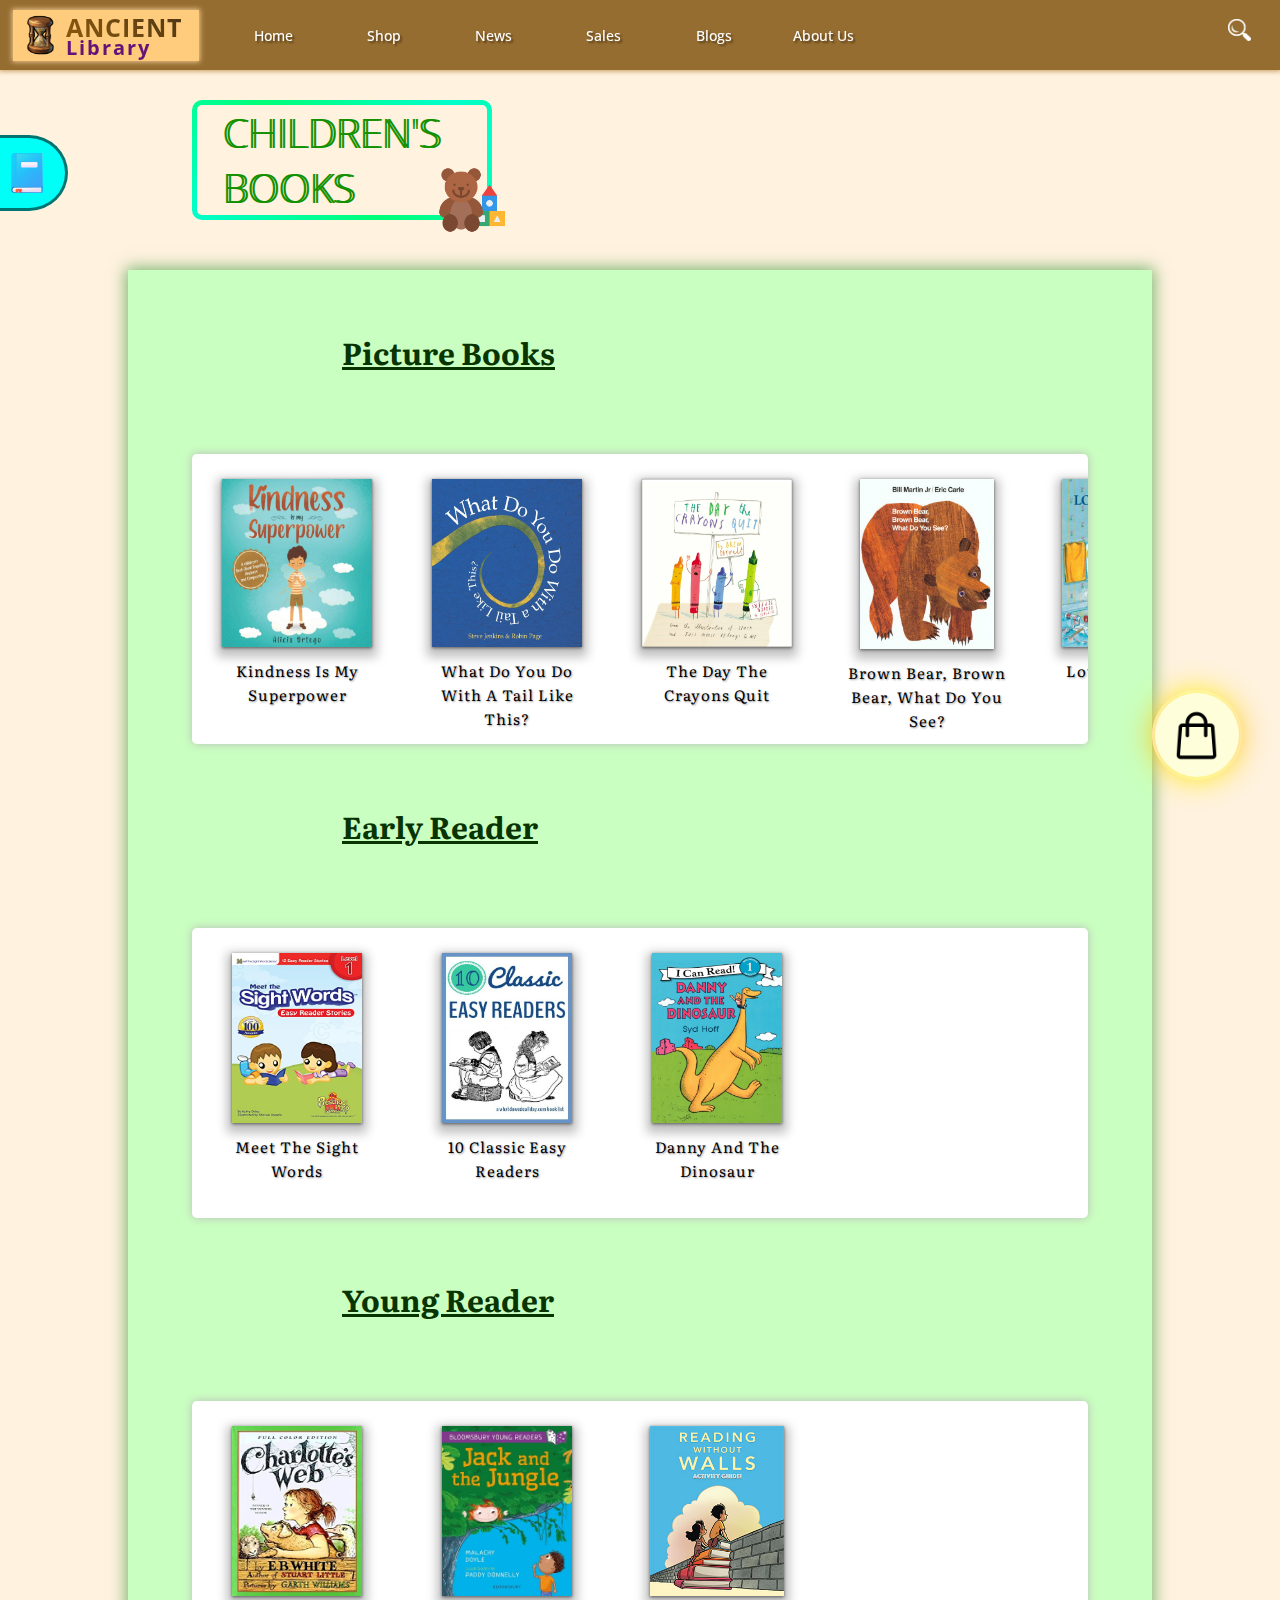
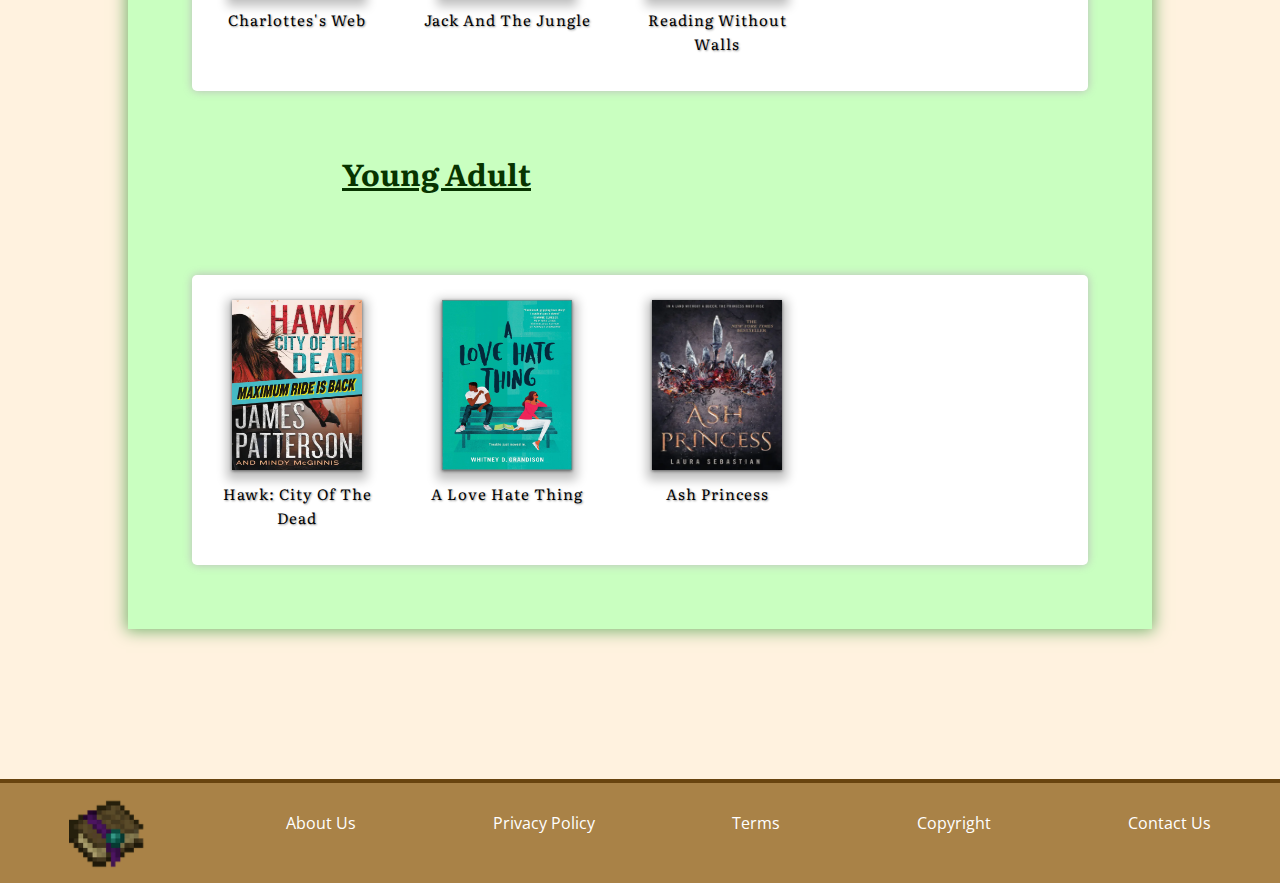
<file: category_pages/childrens_books/index.html>
<!--
RMIT University Vietnam
  Course: COSC2430 Web Programming
  Semester: 2023A
  Assessment: Assignment 1
  Author: Nguyen Ich Kiet
  ID: s3978724
  Acknowledgement: images are from google search; icon images are downloaded on https://www.flaticon.com/.
-->

<!DOCTYPE html>
<html>
<head>
    <title>ChildrensBooks</title>
    <link rel="stylesheet" href="style.css">
</head>
<body>
    <!--HEADER-->
    <div class="header">
        <div class="mobile-menu">
            <div class="menu-icon">≡</div>
        </div>
        <div class="menu-box">
            <a class="menu-item" href="/book-store.github.io/index.html">Home</a>
            <a class="menu-item" href="#m">Shop</a>
            <a class="menu-item" href="#m">News</a>
            <a class="menu-item" href="#m">Sales</a>
            <a class="menu-item" href="#m">Blogs</a>
            <a class="menu-item" href="#m">About Us</a>     
        </div>

        <a class="logo" href="/book-store.github.io/index.html">
            <img src="assets/logo.png" alt="store-logo">
            <div class="brand">
                <h1>ANCIENT</h1>
                <h2>Library</h2>
            </div>
        </a>

        <div class="nav-bar">
            <a class="nav-item" href="/book-store.github.io/index.html">Home</a>
            <a class="nav-item" href="#m">Shop</a>
            <a class="nav-item" href="#m">News</a>
            <a class="nav-item" href="#m">Sales</a>
            <a class="nav-item" href="#m">Blogs</a>
            <a class="nav-item" href="#m">About Us</a>
        </div>

        <input type="checkbox" id="display-search">
        <label class="search-button" for="display-search"><img src="assets/search-symbol.png" alt="search-button"></label>

        <form class="search-bar">
            <input type="search" class="search" placeholder="Search..">
        </form>
    </div>

    <!--BODY-->
    <div class="side-nav-bar">
        <span class="title">Categories:</span>
        <div class="button">
            <img src="assets/book.png" alt="side-nav-button">
        </div>

        <div class="main-box">
            <a class="main-cat" href="/book-store.github.io/category_pages/text_books/index.html">Textbooks</a>
            <div class="sub-cat-box">
                <a href="#subc">Humanities</a>
                <a href="#subc">Professional & Technical</a>
                <a href="#subc">Math and Science</a>
                <a href="#subc">Social Science</a>
            </div>
        </div>

        <div class="main-box">
            <a class="main-cat" href="/book-store.github.io/category_pages/fiction/index.html">Fiction</a>
            <div class="sub-cat-box">
                <a href="#subc">Action & Adventure</a>
                <a href="#subc">Drama</a>
                <a href="#subc">Fantasy</a>
                <a href="#subc">Humour</a>
                <a href="#subc">Mystery</a>
                <a href="#subc">Myths</a>
                <a href="#subc">Romance</a>
                <a href="#subc">Science-Fiction</a>
            </div>
        </div>

        <div class="main-box">
            <a class="main-cat" href="/book-store.github.io/category_pages/non_fiction/index.html">Non-Fiction</a>
            <div class="sub-cat-box">
                <a href="#subc">Biographies & Memoirs</a>
                <a href="#subc">History</a>
                <a href="#subc">Journalism</a>
                <a href="#subc">Manual</a>
                <a href="#subc">Philosophy</a>
                <a href="#subc">Travelogues</a>
                <a href="#subc">Travel guides</a>
            </div>
        </div>
        
        <div class="main-box">
            <a class="main-cat" href="/book-store.github.io/category_pages/childrens_books/index.html">Children's Books</a>
            <div class="sub-cat-box">
                <a href="#subc">Picture Books</a>
                <a href="#subc">Early Reader</a>
                <a href="#subc">Young Reader</a>
                <a href="#subc">Young Adult</a>
            </div>
        </div>        

        <div class="main-box">
            <a class="main-cat" href="/book-store.github.io/category_pages/reference_books/index.html">Reference Books</a>
            <div class="sub-cat-box">
                <a href="#subc">Almanacs</a>
                <a href="#subc">Atlases</a>
                <a href="#subc">Dictionaries</a>
                <a href="#subc">Encyclopedias</a>
                <a href="#subc">Thesauruses</a>
            </div>  
        </div>
    </div>

    <div class="cat-header">
        <h3>children's books</h3>
        <img src="assets/toys.png" alt="icon">
    </div>
    <section id="contents">
        <h4>picture books</h4>
        <div class="board">
            <a class="book" href="#b">
                <img src="assets/books/picture_books/img1.jpg" alt="kindness-is-my-superpower">
                <span class="title">kindness is my superpower</span>
            </a>
            <a class="book" href="#b">
                <img src="assets/books/picture_books/img2.jpeg" alt="what-do-you-do-with-a-tail-like-this?">
                <span class="title">what do you do with a tail like this?</span>
            </a>
            <a class="book" href="#b">
                <img src="assets/books/picture_books/img3.jpeg" alt="the-day-the-crayons-quit">
                <span class="title">the day the crayons quit</span>
            </a>
            <a class="book" href="#b">
                <img src="assets/books/picture_books/img4.jpeg" alt="brown-bear-brown-bear-what-do-you-see?">
                <span class="title">brown bear, brown bear, what do you see?</span>
            </a>
            <a class="book" href="#b">
                <img src="assets/books/picture_books/img5.jpeg" alt="love-you-forever">
                <span class="title">love you forever</span>
            </a>
            <a class="book" href="#b">
                <img src="assets/books/picture_books/img6.jpeg" alt="the-polar-express">
                <span class="title">the polar express</span>
            </a>
            <a class="book" href="#b">
                <img src="assets/books/picture_books/img7.jpeg" alt="the-wonderful-things-you-will-be">
                <span class="title">the wonderful things you will be</span>
            </a>
        </div>

        <h4>early reader</h4>
        <div class="board">
            <a class="book" href="#b">
                <img src="assets/books/early_reader/img1.jpg" alt="meet-the-sight-words">
                <span class="title">meet the sight words</span>
            </a>
            <a class="book" href="#b">
                <img src="assets/books/early_reader/img2.jpg" alt="10-classic-easy-readers">
                <span class="title">10 classic easy readers</span>
            </a>
            <a class="book" href="#b">
                <img src="assets/books/early_reader/img3.png" alt="danny-and-the-dinosaur">
                <span class="title">danny and the dinosaur</span>
            </a>
        </div>

        <h4>young reader</h4>
        <div class="board">
            <a class="book" href="#b">
                <img src="assets/books/young_reader/img1.jpg" alt="charlottess-web">
                <span class="title">charlottes's web</span>
            </a>
            <a class="book" href="#b">
                <img src="assets/books/young_reader/img2.jpg" alt="jack-and-the-jungle">
                <span class="title">jack and the jungle</span>
            </a>
            <a class="book" href="#b">
                <img src="assets/books/young_reader/img3.jpg" alt="reading-without-walls">
                <span class="title">reading without walls</span>
            </a>
        </div>

        <h4>young adult</h4>
        <div class="board">
            <a class="book" href="#b">
                <img src="assets/books/young_adult/img1.webp" alt="hawk-city-of-the-dead">
                <span class="title">hawk: city of the dead</span>
            </a>
            <a class="book" href="#b">
                <img src="assets/books/young_adult/img2.jpg" alt="a-love-hate-thing">
                <span class="title">a love hate thing</span>
            </a>
            <a class="book" href="#b">
                <img src="assets/books/young_adult/img3.webp" alt="ash-princess">
                <span class="title">ash princess</span>
            </a>
        </div>
    </section>

    <a class="cart-button" href="#c">
        <img src="assets/shopping-bag.png" alt="bag">
    </a>

    <!--FOOTER-->
    <div class="footer">
        <img src="assets/footer-img.webp" alt="img">
        <a href="#subp">About Us</a>
        <a href="#subp">Privacy Policy</a>
        <a href="#subp">Terms</a>
        <a href="#subp">Copyright</a>
        <a href="/book-store.github.io/contact/index.html">Contact Us</a>
    </div>
</body>
</html>
</file>
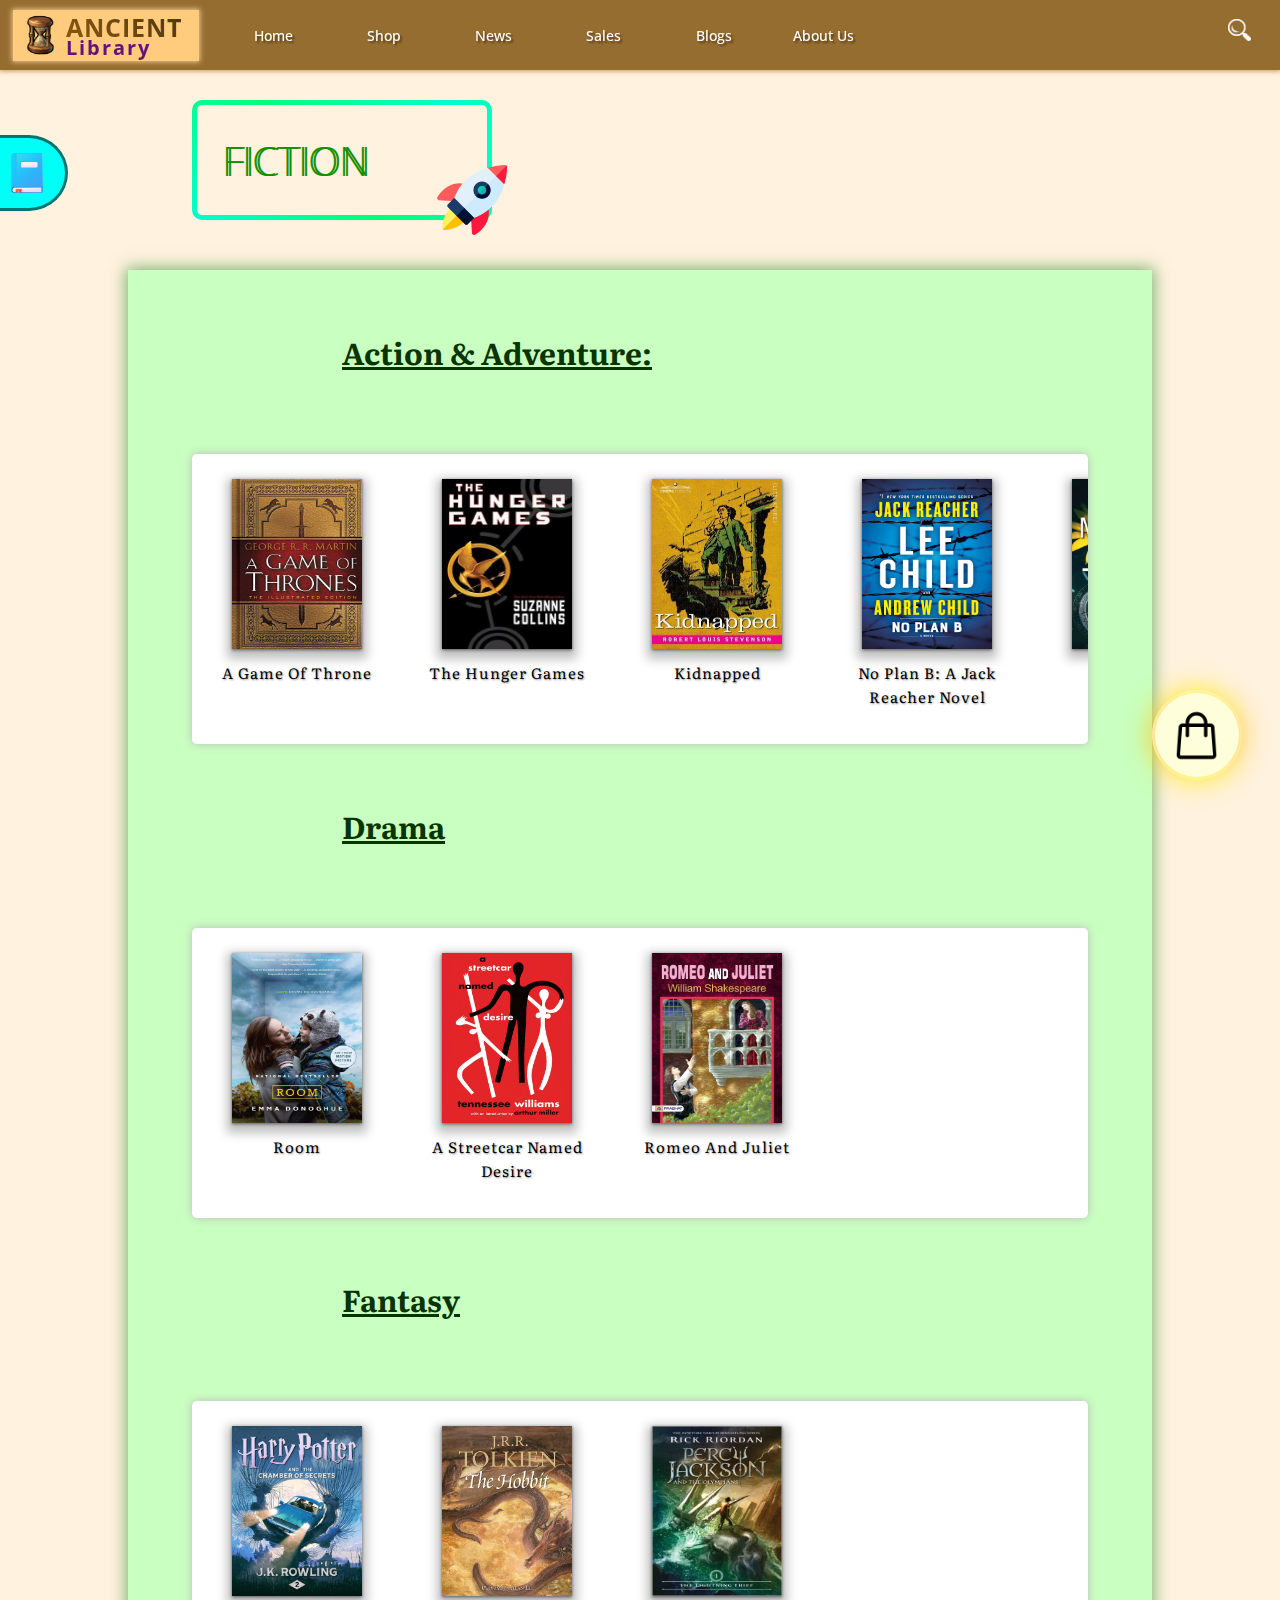
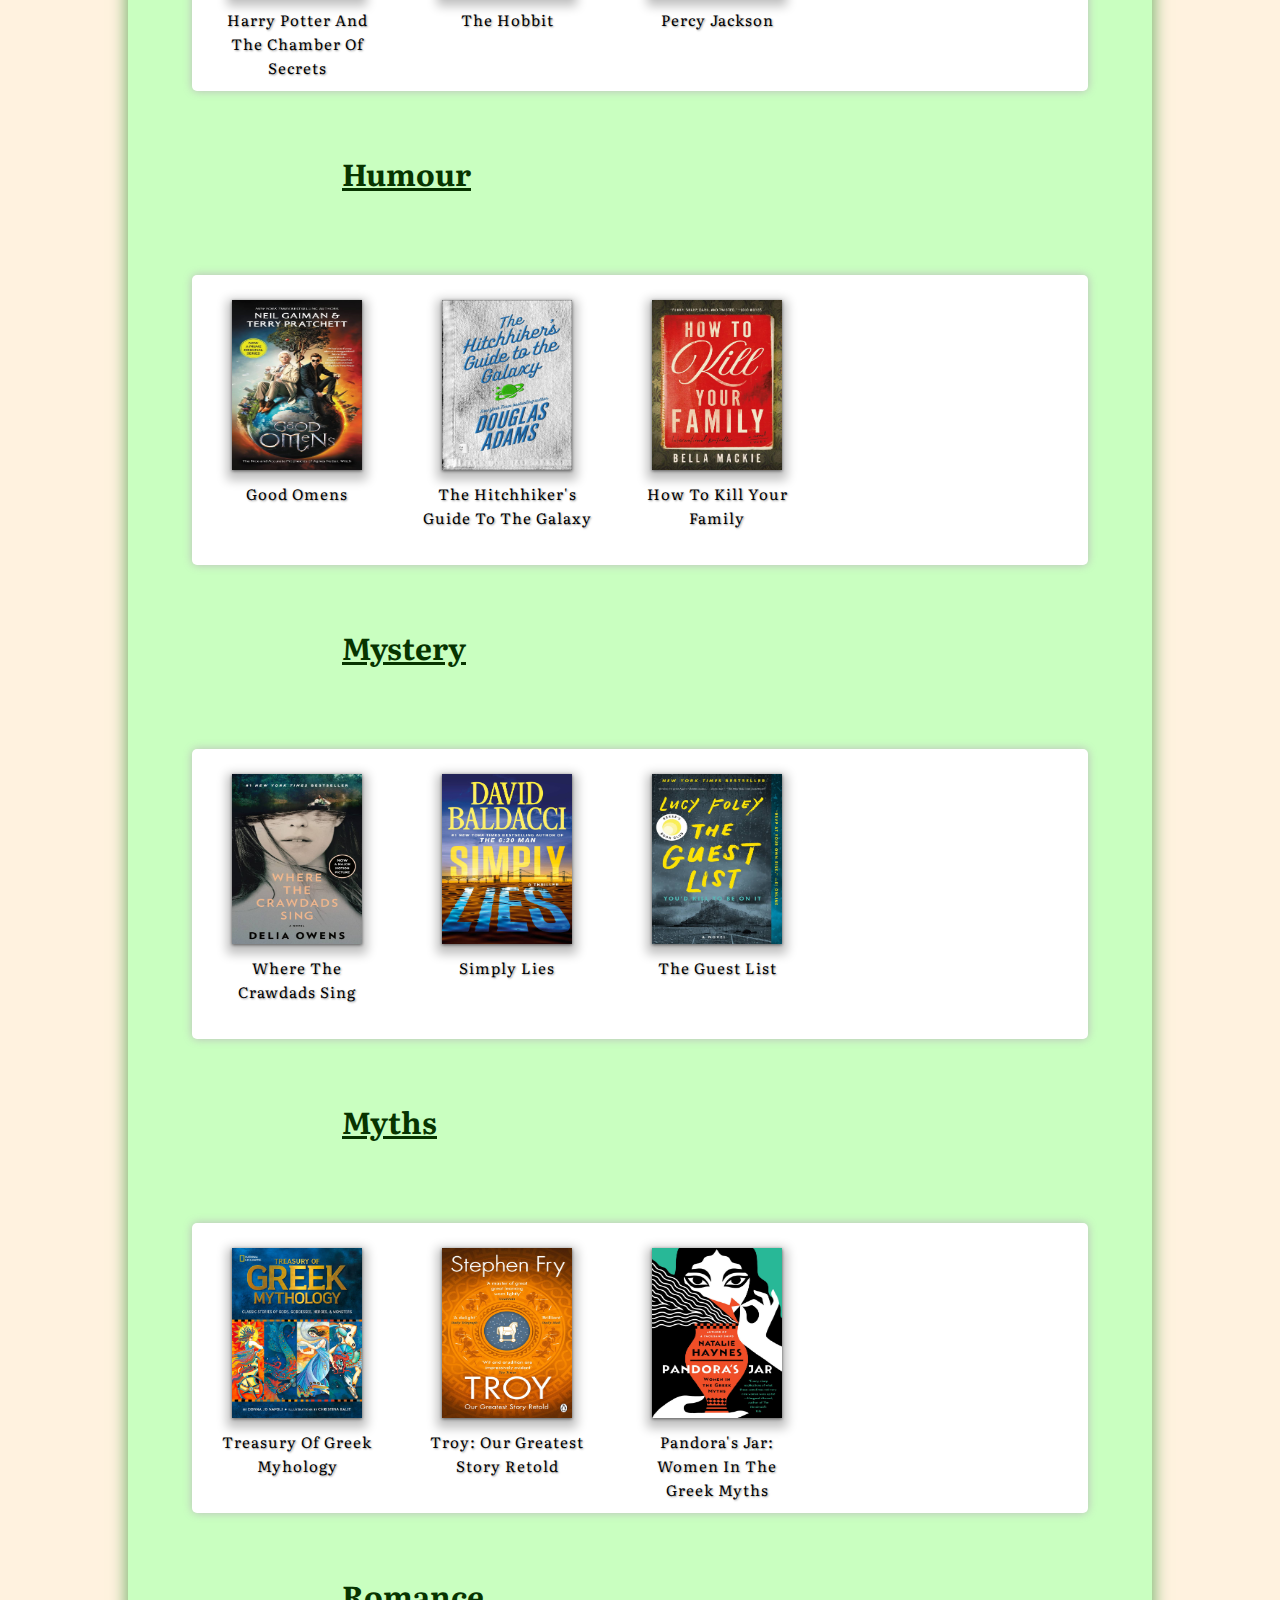
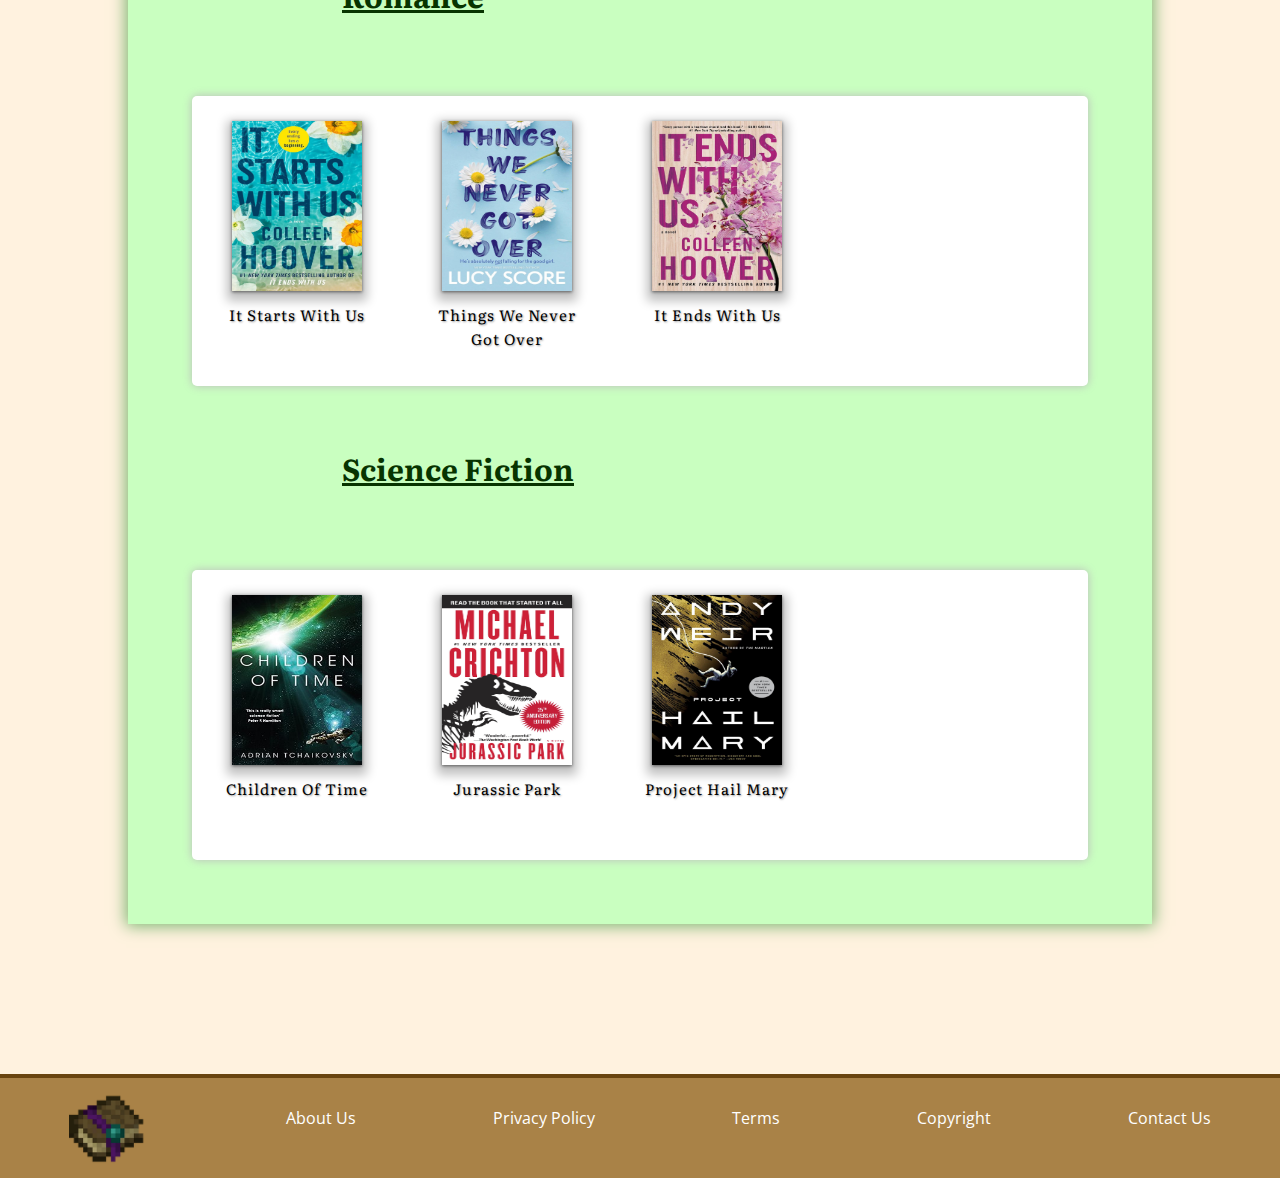
<file: category_pages/fiction/index.html>
<!--
RMIT University Vietnam
  Course: COSC2430 Web Programming
  Semester: 2023A
  Assessment: Assignment 1
  Author: Nguyen Ich Kiet
  ID: s3978724
  Acknowledgement: images are from google search; icon images are downloaded on https://www.flaticon.com/.
-->

<!DOCTYPE html>
<html>
<head>
    <title>Fiction</title>
    <link rel="stylesheet" href="style.css">
</head>
<body>
    <!--HEADER-->
    <div class="header">
        <div class="mobile-menu">
            <div class="menu-icon">≡</div>
        </div>
        <div class="menu-box">
            <a class="menu-item" href="/book-store.github.io/index.html">Home</a>
            <a class="menu-item" href="#m">Shop</a>
            <a class="menu-item" href="#m">News</a>
            <a class="menu-item" href="#m">Sales</a>
            <a class="menu-item" href="#m">Blogs</a>
            <a class="menu-item" href="#m">About Us</a>     
        </div>

        <a class="logo" href="/book-store.github.io/index.html">
            <img src="assets/logo.png" alt="store-logo">
            <div class="brand">
                <h1>ANCIENT</h1>
                <h2>Library</h2>
            </div>
        </a>

        <div class="nav-bar">
            <a class="nav-item" href="/book-store.github.io/index.html">Home</a>
            <a class="nav-item" href="#m">Shop</a>
            <a class="nav-item" href="#m">News</a>
            <a class="nav-item" href="#m">Sales</a>
            <a class="nav-item" href="#m">Blogs</a>
            <a class="nav-item" href="#m">About Us</a>
        </div>

        <input type="checkbox" id="display-search">
        <label class="search-button" for="display-search"><img src="assets/search-symbol.png" alt="search-button"></label>

        <form class="search-bar">
            <input type="search" class="search" placeholder="Search..">
        </form>
    </div>

    <!--BODY-->
    <div class="side-nav-bar">
        <span class="title">Categories:</span>
        <div class="button">
            <img src="assets/book.png" alt="side-nav-button">
        </div>

        <div class="main-box">
            <a class="main-cat" href="/book-store.github.io/category_pages/text_books/index.html">Textbooks</a>
            <div class="sub-cat-box">
                <a href="#subc">Humanities</a>
                <a href="#subc">Professional & Technical</a>
                <a href="#subc">Math and Science</a>
                <a href="#subc">Social Science</a>
            </div>
        </div>

        <div class="main-box">
            <a class="main-cat" href="/book-store.github.io/category_pages/fiction/index.html">Fiction</a>
            <div class="sub-cat-box">
                <a href="#subc">Action & Adventure</a>
                <a href="#subc">Drama</a>
                <a href="#subc">Fantasy</a>
                <a href="#subc">Humour</a>
                <a href="#subc">Mystery</a>
                <a href="#subc">Myths</a>
                <a href="#subc">Romance</a>
                <a href="#subc">Science-Fiction</a>
            </div>
        </div>

        <div class="main-box">
            <a class="main-cat" href="/book-store.github.io/category_pages/non_fiction/index.html">Non-Fiction</a>
            <div class="sub-cat-box">
                <a href="#subc">Biographies & Memoirs</a>
                <a href="#subc">History</a>
                <a href="#subc">Journalism</a>
                <a href="#subc">Manual</a>
                <a href="#subc">Philosophy</a>
                <a href="#subc">Travelogues</a>
                <a href="#subc">Travel guides</a>
            </div>
        </div>
        
        <div class="main-box">
            <a class="main-cat" href="/book-store.github.io/category_pages/childrens_books/index.html">Children's Books</a>
            <div class="sub-cat-box">
                <a href="#subc">Picture Books</a>
                <a href="#subc">Early Reader</a>
                <a href="#subc">Young Reader</a>
                <a href="#subc">Young Adult</a>
            </div>
        </div>        

        <div class="main-box">
            <a class="main-cat" href="/book-store.github.io/category_pages/reference_books/index.html">Reference Books</a>
            <div class="sub-cat-box">
                <a href="#subc">Almanacs</a>
                <a href="#subc">Atlases</a>
                <a href="#subc">Dictionaries</a>
                <a href="#subc">Encyclopedias</a>
                <a href="#subc">Thesauruses</a>
            </div>  
        </div>
    </div>

    <div class="cat-header">
        <h3>fiction</h3>
        <img src="assets/rocket.png" alt="icon">
    </div>
    <section id="contents">
        <h4>action & adventure:</h4>
        <div class="board">
            <a class="book" href="#b">
                <img src="assets/books/action_adv/img1.jpeg" alt="a-game-of-throne">
                <span class="title">a game of throne</span>
            </a>
            <a class="book" href="#b">
                <img src="assets/books/action_adv/img2.jpeg" alt="the-hunger-games">
                <span class="title">the hunger games</span>
            </a>
            <a class="book" href="#b">
                <img src="assets/books/action_adv/img3.jpeg" alt="kidnapped">
                <span class="title">kidnapped</span>
            </a>
            <a class="book" href="#b">
                <img src="assets/books/action_adv/img4.jpeg" alt="no-plan-b-a-jack-reacher-novel">
                <span class="title">no plan b: a jack reacher novel</span>
            </a>
            <a class="book" href="#b">
                <img src="assets/books/action_adv/img5.jpeg" alt="tick-tock">
                <span class="title">tick tock</span>
            </a>
            <a class="book" href="#b">
                <img src="assets/books/action_adv/img6.jpeg" alt="tarzan-of-the-apes">
                <span class="title">tarzan of the apes</span>
            </a>
            <a class="book" href="#b">
                <img src="assets/books/action_adv/img7.jpeg" alt="journey-to-the-center-of-the-earth">
                <span class="title">journey to the center of the earth</span>
            </a>
        </div>

        <h4>drama</h4>
        <div class="board">
            <a class="book" href="#b">
                <img src="assets/books/drama/img1.jpeg" alt="room">
                <span class="title">room</span>
            </a>
            <a class="book" href="#b">
                <img src="assets/books/drama/img2.jpeg" alt="a-streetcar-named-desire">
                <span class="title">a streetcar named desire</span>
            </a>
            <a class="book" href="#b">
                <img src="assets/books/drama/img3.jpeg" alt="romeo-and-juliet">
                <span class="title">romeo and juliet</span>
            </a>
        </div>

        <h4>fantasy</h4>
        <div class="board">
            <a class="book" href="#b">
                <img src="assets/books/fantasy/img1.jpeg" alt="harry-potter-and-the-chamber-of-secrets">
                <span class="title">harry potter and the chamber of secrets</span>
            </a>
            <a class="book" href="#b">
                <img src="assets/books/fantasy/img2.jpeg" alt="the-hobbit">
                <span class="title">the hobbit</span>
            </a>
            <a class="book" href="#b">
                <img src="assets/books/fantasy/img3.jpg" alt="percy-jackson">
                <span class="title">percy jackson</span>
            </a>
        </div>

        <h4>humour</h4>
        <div class="board">
            <a class="book" href="#b">
                <img src="assets/books/humour/img1.jpeg" alt="good-omens">
                <span class="title">good omens</span>
            </a>
            <a class="book" href="#b">
                <img src="assets/books/humour/img2.jpeg" alt="the-hitchhiker's-guide-to-the-galaxy">
                <span class="title">the hitchhiker's guide to the galaxy</span>
            </a>
            <a class="book" href="#b">
                <img src="assets/books/humour/img3.jpeg" alt="how-to-kill-your-family">
                <span class="title">how to kill your family</span>
            </a>
        </div>

        <h4>mystery</h4>
        <div class="board">
            <a class="book" href="#b">
                <img src="assets/books/mystery/img1.jpeg" alt="where-the-crawdads-sing">
                <span class="title">where the crawdads sing</span>
            </a>
            <a class="book" href="#b">
                <img src="assets/books/mystery/img2.jpeg" alt="simply-lies">
                <span class="title">simply lies</span>
            </a>
            <a class="book" href="#b">
                <img src="assets/books/mystery/img3.jpeg" alt="the-guest-list">
                <span class="title">the guest list</span>
            </a>
        </div>

        <h4>myths</h4>
        <div class="board">
            <a class="book" href="#b">
                <img src="assets/books/myth/img1.jpeg" alt="treasury-of-greek-myhology">
                <span class="title">treasury of greek myhology</span>
            </a>
            <a class="book" href="#b">
                <img src="assets/books/myth/img2.jpeg" alt="troy-our-greatest-story-retold">
                <span class="title">troy: our greatest story retold</span>
            </a>
            <a class="book" href="#b">
                <img src="assets/books/myth/img3.jpeg" alt="pandoras-jar-women-in-the-greek-myths">
                <span class="title">pandora's jar: women in the greek myths</span>
            </a>
        </div>

        <h4>romance</h4>
        <div class="board">
            <a class="book" href="#b">
                <img src="assets/books/romance/img1.jpeg" alt="it-starts-with-us">
                <span class="title">it starts with us</span>
            </a>
            <a class="book" href="#b">
                <img src="assets/books/romance/img2.jpeg" alt="things-we-never-got-over">
                <span class="title">things we never got over</span>
            </a>
            <a class="book" href="#b">
                <img src="assets/books/romance/img3.jpeg" alt="it-ends-with-us">
                <span class="title">it ends with us</span>
            </a>
        </div>

        <h4>science fiction</h4>
        <div class="board">
            <a class="book" href="#b">
                <img src="assets/books/sci-fi/img1.jpg" alt="children-of-time">
                <span class="title">children of time</span>
            </a>
            <a class="book" href="#b">
                <img src="assets/books/sci-fi/img2.png" alt="jurassic-park">
                <span class="title">jurassic park</span>
            </a>
            <a class="book" href="#b">
                <img src="assets/books/sci-fi/img3.jpeg" alt="project-hail-mary">
                <span class="title">project hail mary</span>
            </a>
        </div>
    </section>

    <a class="cart-button" href="#c">
        <img src="assets/shopping-bag.png" alt="bag">
    </a>

    <!--FOOTER-->
    <div class="footer">
        <img src="assets/footer-img.webp" alt="img">
        <a href="#subp">About Us</a>
        <a href="#subp">Privacy Policy</a>
        <a href="#subp">Terms</a>
        <a href="#subp">Copyright</a>
        <a href="/book-store.github.io/contact/index.html">Contact Us</a>
    </div>
</body>
</html>
</file>
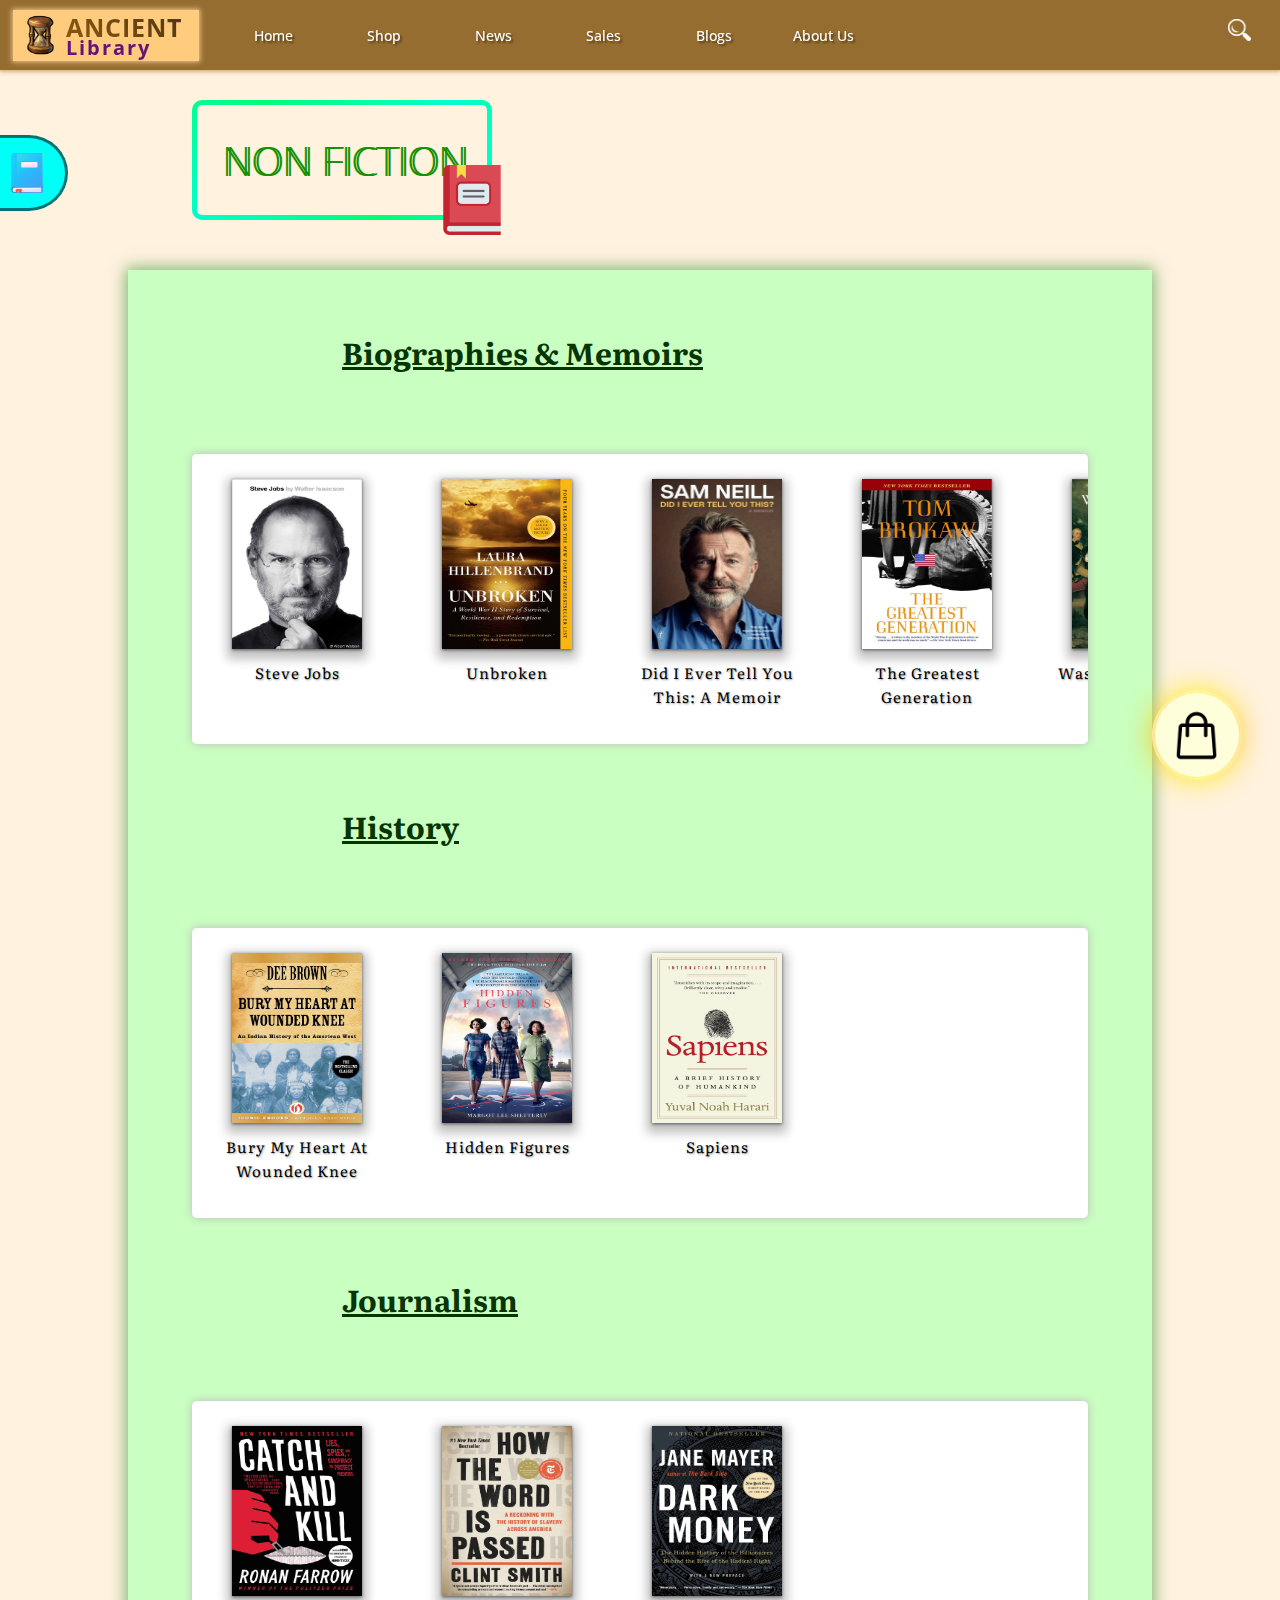
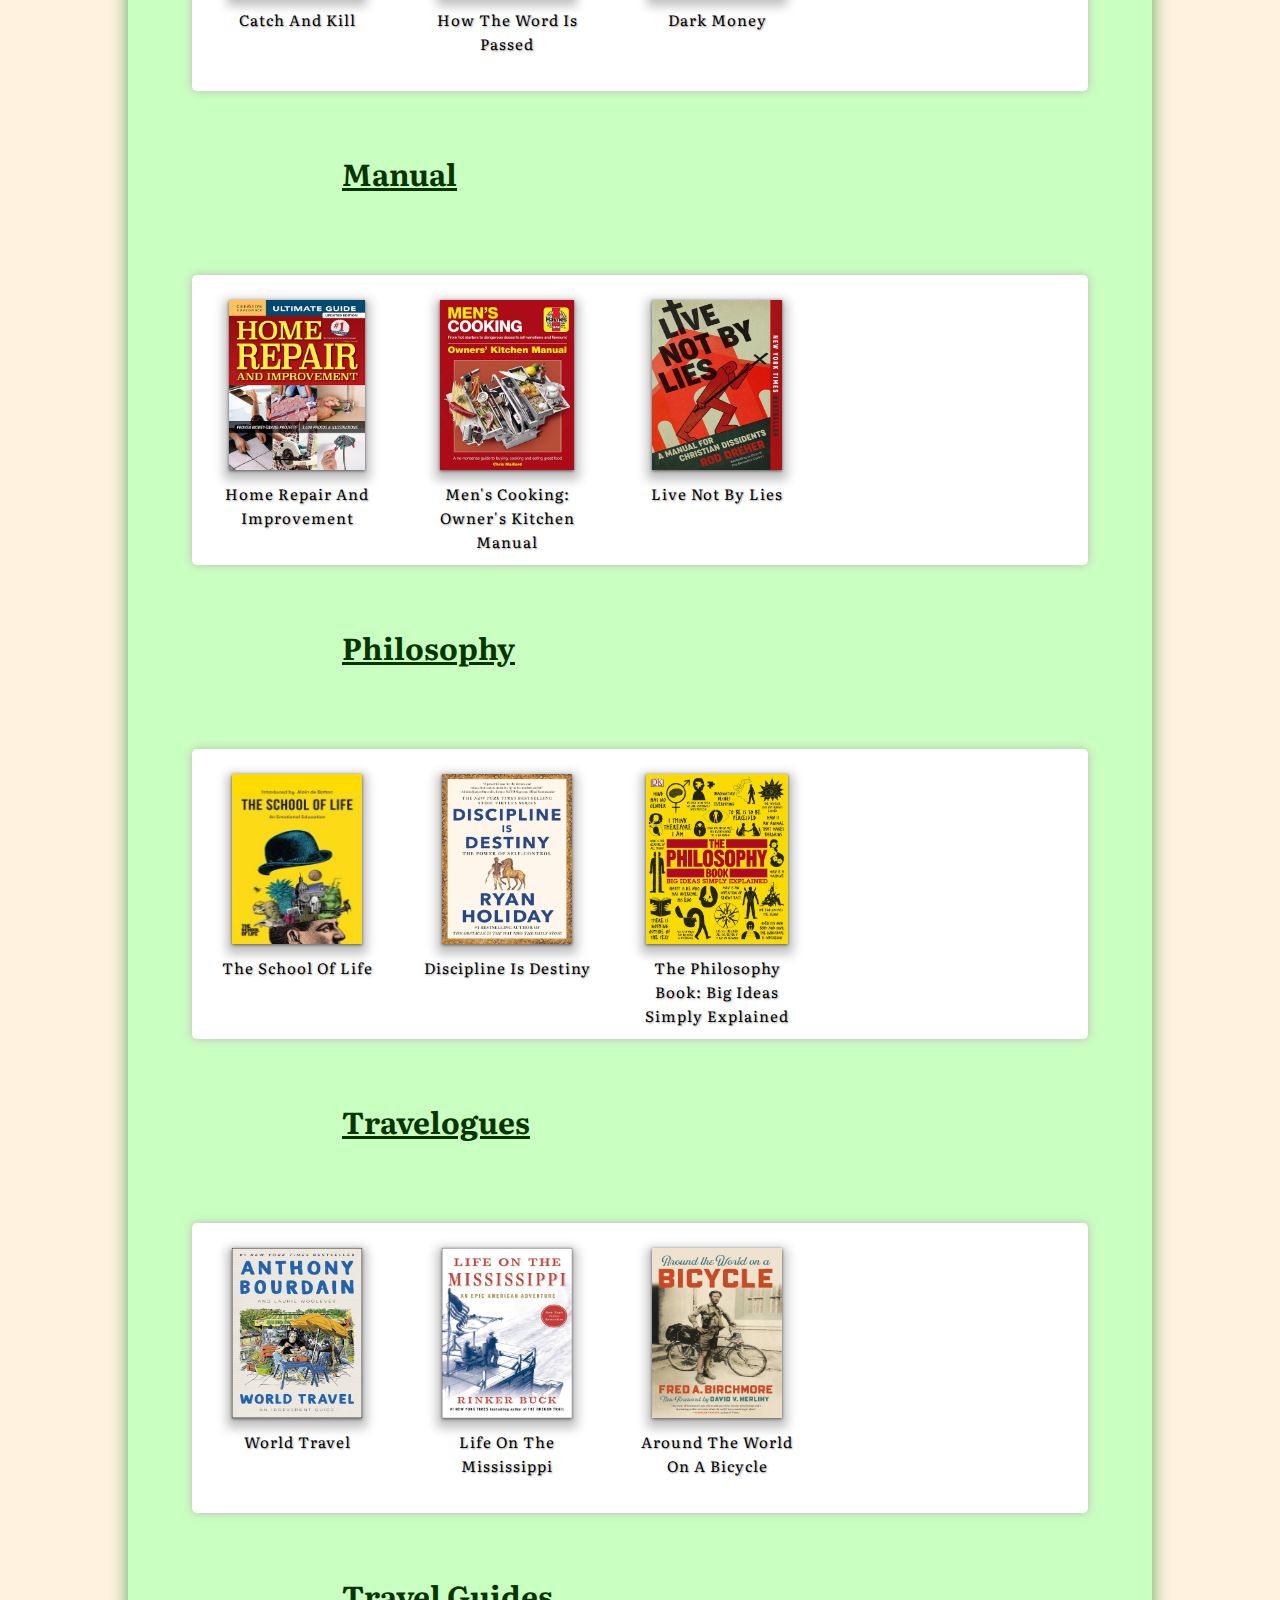
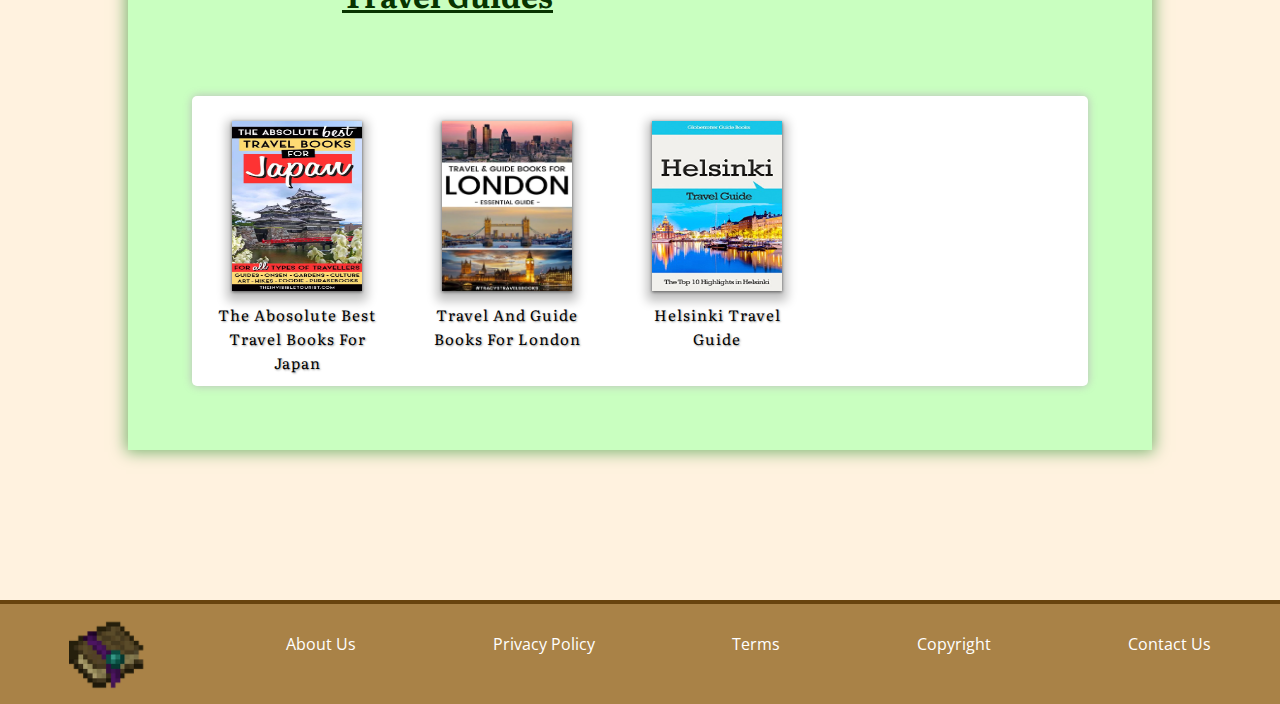
<file: category_pages/non_fiction/index.html>
<!--
RMIT University Vietnam
  Course: COSC2430 Web Programming
  Semester: 2023A
  Assessment: Assignment 1
  Author: Nguyen Ich Kiet
  ID: s3978724
  Acknowledgement: images are from google search; icon images are downloaded on https://www.flaticon.com/.
-->

<!DOCTYPE html>
<html>
<head>
    <title>NonFiction</title>
    <link rel="stylesheet" href="style.css">
</head>
<body>
    <!--HEADER-->
    <div class="header">
        <div class="mobile-menu">
            <div class="menu-icon">≡</div>
        </div>
        <div class="menu-box">
            <a class="menu-item" href="/book-store.github.io/index.html">Home</a>
            <a class="menu-item" href="#m">Shop</a>
            <a class="menu-item" href="#m">News</a>
            <a class="menu-item" href="#m">Sales</a>
            <a class="menu-item" href="#m">Blogs</a>
            <a class="menu-item" href="#m">About Us</a>     
        </div>

        <a class="logo" href="/book-store.github.io/index.html">
            <img src="assets/logo.png" alt="store-logo">
            <div class="brand">
                <h1>ANCIENT</h1>
                <h2>Library</h2>
            </div>
        </a>

        <div class="nav-bar">
            <a class="nav-item" href="/book-store.github.io/index.html">Home</a>
            <a class="nav-item" href="#m">Shop</a>
            <a class="nav-item" href="#m">News</a>
            <a class="nav-item" href="#m">Sales</a>
            <a class="nav-item" href="#m">Blogs</a>
            <a class="nav-item" href="#m">About Us</a>
        </div>

        <input type="checkbox" id="display-search">
        <label class="search-button" for="display-search"><img src="assets/search-symbol.png" alt="search-button"></label>

        <form class="search-bar">
            <input type="search" class="search" placeholder="Search..">
        </form>
    </div>

    <!--BODY-->
    <div class="side-nav-bar">
        <span class="title">Categories:</span>
        <div class="button">
            <img src="assets/book.png" alt="side-nav-button">
        </div>

        <div class="main-box">
            <a class="main-cat" href="/book-store.github.io/category_pages/text_books/index.html">Textbooks</a>
            <div class="sub-cat-box">
                <a href="#subc">Humanities</a>
                <a href="#subc">Professional & Technical</a>
                <a href="#subc">Math and Science</a>
                <a href="#subc">Social Science</a>
            </div>
        </div>

        <div class="main-box">
            <a class="main-cat" href="/book-store.github.io/category_pages/fiction/index.html">Fiction</a>
            <div class="sub-cat-box">
                <a href="#subc">Action & Adventure</a>
                <a href="#subc">Drama</a>
                <a href="#subc">Fantasy</a>
                <a href="#subc">Humour</a>
                <a href="#subc">Mystery</a>
                <a href="#subc">Myths</a>
                <a href="#subc">Romance</a>
                <a href="#subc">Science-Fiction</a>
            </div>
        </div>

        <div class="main-box">
            <a class="main-cat" href="/book-store.github.io/category_pages/non_fiction/index.html">Non-Fiction</a>
            <div class="sub-cat-box">
                <a href="#subc">Biographies & Memoirs</a>
                <a href="#subc">History</a>
                <a href="#subc">Journalism</a>
                <a href="#subc">Manual</a>
                <a href="#subc">Philosophy</a>
                <a href="#subc">Travelogues</a>
                <a href="#subc">Travel guides</a>
            </div>
        </div>
        
        <div class="main-box">
            <a class="main-cat" href="/book-store.github.io/category_pages/childrens_books/index.html">Children's Books</a>
            <div class="sub-cat-box">
                <a href="#subc">Picture Books</a>
                <a href="#subc">Early Reader</a>
                <a href="#subc">Young Reader</a>
                <a href="#subc">Young Adult</a>
            </div>
        </div>        

        <div class="main-box">
            <a class="main-cat" href="/book-store.github.io/category_pages/reference_books/index.html">Reference Books</a>
            <div class="sub-cat-box">
                <a href="#subc">Almanacs</a>
                <a href="#subc">Atlases</a>
                <a href="#subc">Dictionaries</a>
                <a href="#subc">Encyclopedias</a>
                <a href="#subc">Thesauruses</a>
            </div>  
        </div>
    </div>

    <div class="cat-header">
        <h3>non fiction</h3>
        <img src="assets/icon.png" alt="icon">
    </div>
    <section id="contents">
        <h4>biographies & memoirs</h4>
        <div class="board">
            <a class="book" href="#b">
                <img src="assets/books/biographies_memoirs/img1.jpeg" alt="steve-jobs">
                <span class="title">steve jobs</span>
            </a>
            <a class="book" href="#b">
                <img src="assets/books/biographies_memoirs/img2.jpeg" alt="unbroken">
                <span class="title">unbroken</span>
            </a>
            <a class="book" href="#b">
                <img src="assets/books/biographies_memoirs/img3.jpeg" alt="did-i-ever-tell-you-this-a-memoir">
                <span class="title">did i ever tell you this: a memoir</span>
            </a>
            <a class="book" href="#b">
                <img src="assets/books/biographies_memoirs/img4.jpeg" alt="the-greatest-generation">
                <span class="title">the greatest generation</span>
            </a>
            <a class="book" href="#b">
                <img src="assets/books/biographies_memoirs/img5.jpeg" alt="washington-a-life">
                <span class="title">washington: a life</span>
            </a>
            <a class="book" href="#b">
                <img src="assets/books/biographies_memoirs/img6.jpeg" alt="spare">
                <span class="title">spare</span>
            </a>
            <a class="book" href="#b">
                <img src="assets/books/biographies_memoirs/img7.jpeg" alt="paris-the-memoir">
                <span class="title">paris: the memoir</span>
            </a>
        </div>

        <h4>history</h4>
        <div class="board">
            <a class="book" href="#b">
                <img src="assets/books/history/img1.jpeg" alt="bury-my-heart-at-wounded-knee">
                <span class="title">bury my heart at wounded knee</span>
            </a>
            <a class="book" href="#b">
                <img src="assets/books/history/img2.jpeg" alt="hidden-figures">
                <span class="title">hidden figures</span>
            </a>
            <a class="book" href="#b">
                <img src="assets/books/history/img3.jpeg" alt="sapiens">
                <span class="title">sapiens</span>
            </a>
        </div>

        <h4>journalism</h4>
        <div class="board">
            <a class="book" href="#b">
                <img src="assets/books/journalism/img1.jpeg" alt="catch-and-kill">
                <span class="title">catch and kill</span>
            </a>
            <a class="book" href="#b">
                <img src="assets/books/journalism/img2.jpeg" alt="how-the-word-is-passed">
                <span class="title">how the word is passed</span>
            </a>
            <a class="book" href="#b">
                <img src="assets/books/journalism/img3.jpeg" alt="dark-money">
                <span class="title">dark money</span>
            </a>
        </div>

        <h4>manual</h4>
        <div class="board">
            <a class="book" href="#b">
                <img src="assets/books/manual/img1.jpg" alt="home-repair-and-improvement">
                <span class="title">home repair and improvement</span>
            </a>
            <a class="book" href="#b">
                <img src="assets/books/manual/img2.jpg" alt="mens-cooking-owners-kitchen-manual">
                <span class="title">men's cooking: owner's kitchen manual</span>
            </a>
            <a class="book" href="#b">
                <img src="assets/books/manual/img3.jpg" alt="live-not-by-lies">
                <span class="title">live not by lies</span>
            </a>
        </div>

        <h4>philosophy</h4>
        <div class="board">
            <a class="book" href="#b">
                <img src="assets/books/philosophy/img1.jpeg" alt="the-school-of-life">
                <span class="title">the school of life</span>
            </a>
            <a class="book" href="#b">
                <img src="assets/books/philosophy/img2.jpeg" alt="discipline-is-destiny">
                <span class="title">discipline is destiny</span>
            </a>
            <a class="book" href="#b">
                <img src="assets/books/philosophy/img3.jpeg" alt="the-philosophy-book-big-ideas-simply-explained">
                <span class="title">the philosophy book: big ideas simply explained</span>
            </a>
        </div>

        <h4>travelogues</h4>
        <div class="board">
            <a class="book" href="#b">
                <img src="assets/books/travelogues/img1.jpeg" alt="world-travel">
                <span class="title">world travel</span>
            </a>
            <a class="book" href="#b">
                <img src="assets/books/travelogues/img2.jpeg" alt="life-on-the-mississippi">
                <span class="title">life on the mississippi</span>
            </a>
            <a class="book" href="#b">
                <img src="assets/books/travelogues/img3.jpeg" alt="around-the-world-on-a-bicycle">
                <span class="title">around the world on a bicycle</span>
            </a>
        </div>

        <h4>travel guides</h4>
        <div class="board">
            <a class="book" href="#b">
                <img src="assets/books/travel_guides/img1.webp" alt="the-abosolute-best-travel-books-for-japan">
                <span class="title">the abosolute best travel books for japan</span>
            </a>
            <a class="book" href="#b">
                <img src="assets/books/travel_guides/img2.webp" alt="travel-and-guide-books-for-london">
                <span class="title">travel and guide books for london</span>
            </a>
            <a class="book" href="#b">
                <img src="assets/books/travel_guides/img3.jpg" alt="helsinki-travel-guide">
                <span class="title">helsinki travel guide</span>
            </a>
        </div>
    </section>

    <a class="cart-button" href="#c">
        <img src="assets/shopping-bag.png" alt="bag">
    </a>

    <!--FOOTER-->
    <div class="footer">
        <img src="assets/footer-img.webp" alt="img">
        <a href="#subp">About Us</a>
        <a href="#subp">Privacy Policy</a>
        <a href="#subp">Terms</a>
        <a href="#subp">Copyright</a>
        <a href="/book-store.github.io/contact/index.html">Contact Us</a>
    </div>
</body>
</html>
</file>
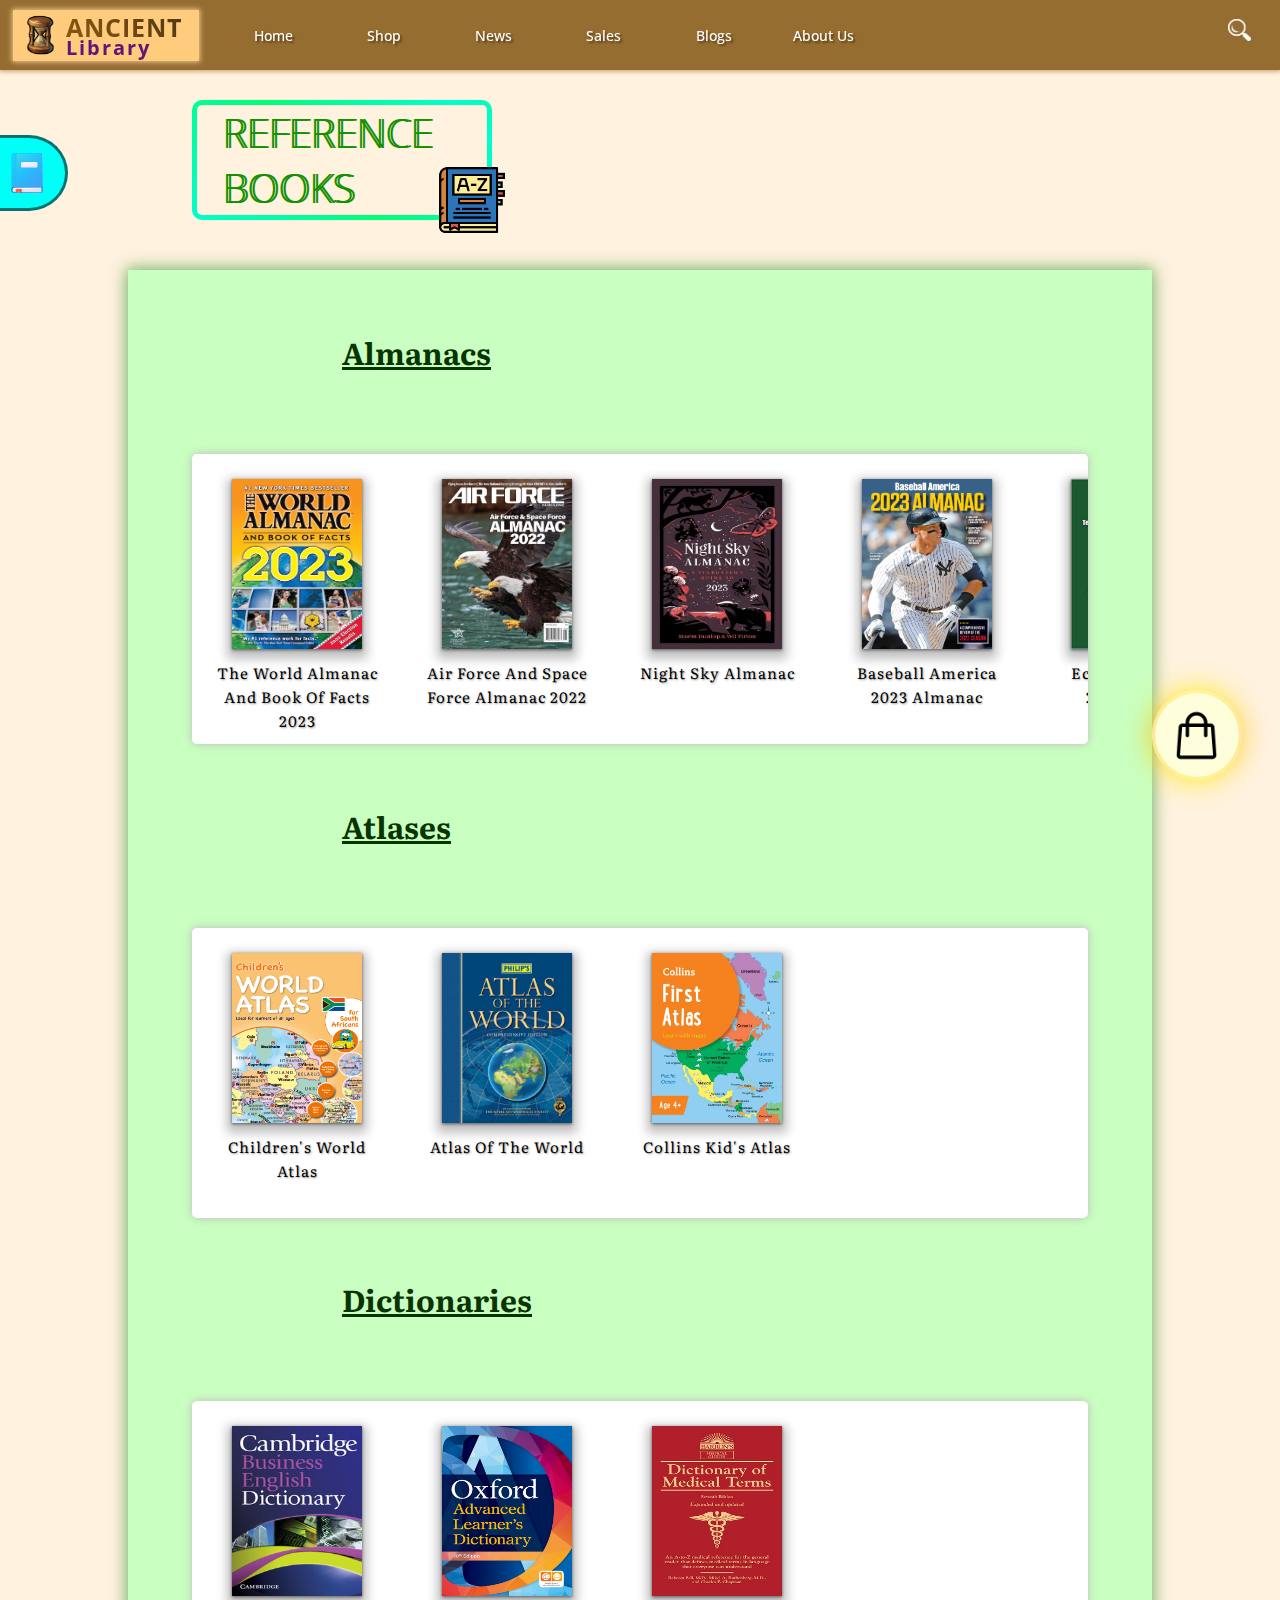
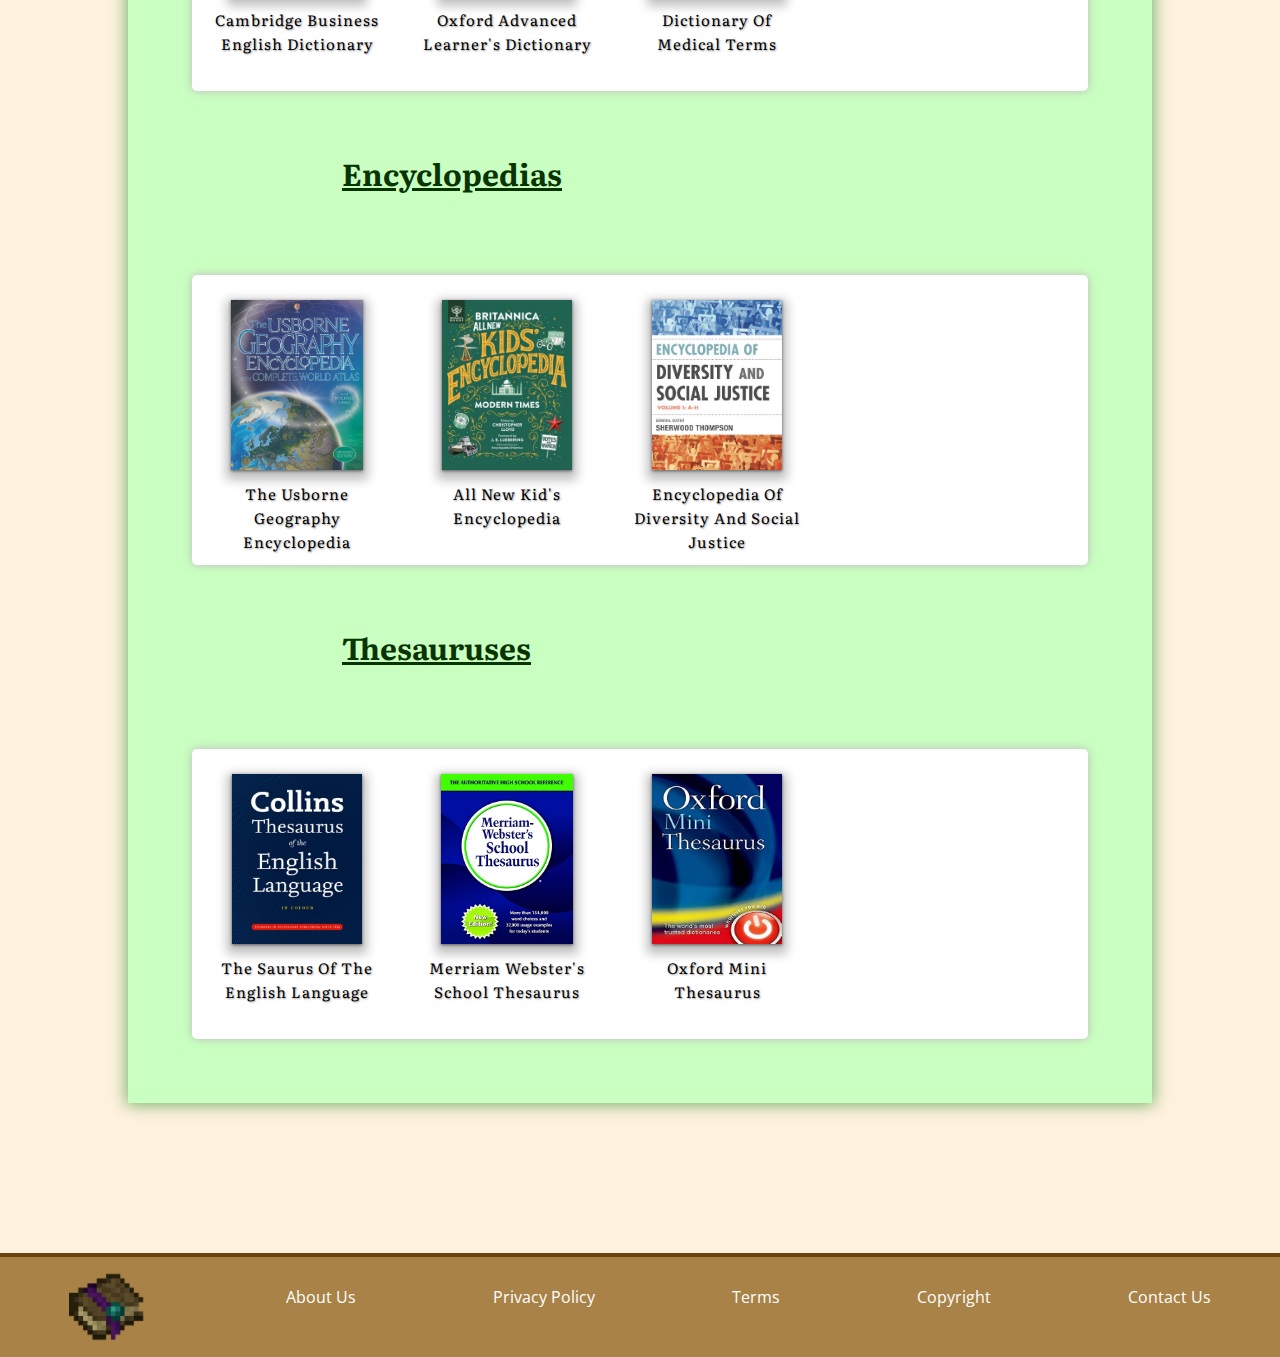
<file: category_pages/reference_books/index.html>
<!--
RMIT University Vietnam
  Course: COSC2430 Web Programming
  Semester: 2023A
  Assessment: Assignment 1
  Author: Nguyen Ich Kiet
  ID: s3978724
  Acknowledgement: images are from google search; icon images are downloaded on https://www.flaticon.com/.
-->

<!DOCTYPE html>
<html>
<head>
    <title>ReferenceBooks</title>
    <link rel="stylesheet" href="style.css">
</head>
<body>
    <!--HEADER-->
    <div class="header">
        <div class="mobile-menu">
            <div class="menu-icon">≡</div>
        </div>
        <div class="menu-box">
            <a class="menu-item" href="/book-store.github.io/index.html">Home</a>
            <a class="menu-item" href="#m">Shop</a>
            <a class="menu-item" href="#m">News</a>
            <a class="menu-item" href="#m">Sales</a>
            <a class="menu-item" href="#m">Blogs</a>
            <a class="menu-item" href="#m">About Us</a>     
        </div>

        <a class="logo" href="/book-store.github.io/index.html">
            <img src="assets/logo.png" alt="store-logo">
            <div class="brand">
                <h1>ANCIENT</h1>
                <h2>Library</h2>
            </div>
        </a>

        <div class="nav-bar">
            <a class="nav-item" href="/book-store.github.io/index.html">Home</a>
            <a class="nav-item" href="#m">Shop</a>
            <a class="nav-item" href="#m">News</a>
            <a class="nav-item" href="#m">Sales</a>
            <a class="nav-item" href="#m">Blogs</a>
            <a class="nav-item" href="#m">About Us</a>
        </div>

        <input type="checkbox" id="display-search">
        <label class="search-button" for="display-search"><img src="assets/search-symbol.png" alt="search-button"></label>

        <form class="search-bar">
            <input type="search" class="search" placeholder="Search..">
        </form>
    </div>

    <!--BODY-->
    <div class="side-nav-bar">
        <span class="title">Categories:</span>
        <div class="button">
            <img src="assets/book.png" alt="side-nav-button">
        </div>

        <div class="main-box">
            <a class="main-cat" href="/book-store.github.io/category_pages/text_books/index.html">Textbooks</a>
            <div class="sub-cat-box">
                <a href="#subc">Humanities</a>
                <a href="#subc">Professional & Technical</a>
                <a href="#subc">Math and Science</a>
                <a href="#subc">Social Science</a>
            </div>
        </div>

        <div class="main-box">
            <a class="main-cat" href="/book-store.github.io/category_pages/fiction/index.html">Fiction</a>
            <div class="sub-cat-box">
                <a href="#subc">Action & Adventure</a>
                <a href="#subc">Drama</a>
                <a href="#subc">Fantasy</a>
                <a href="#subc">Humour</a>
                <a href="#subc">Mystery</a>
                <a href="#subc">Myths</a>
                <a href="#subc">Romance</a>
                <a href="#subc">Science-Fiction</a>
            </div>
        </div>

        <div class="main-box">
            <a class="main-cat" href="/book-store.github.io/category_pages/non_fiction/index.html">Non-Fiction</a>
            <div class="sub-cat-box">
                <a href="#subc">Biographies & Memoirs</a>
                <a href="#subc">History</a>
                <a href="#subc">Journalism</a>
                <a href="#subc">Manual</a>
                <a href="#subc">Philosophy</a>
                <a href="#subc">Travelogues</a>
                <a href="#subc">Travel guides</a>
            </div>
        </div>
        
        <div class="main-box">
            <a class="main-cat" href="/book-store.github.io/category_pages/childrens_books/index.html">Children's Books</a>
            <div class="sub-cat-box">
                <a href="#subc">Picture Books</a>
                <a href="#subc">Early Reader</a>
                <a href="#subc">Young Reader</a>
                <a href="#subc">Young Adult</a>
            </div>
        </div>        

        <div class="main-box">
            <a class="main-cat" href="/book-store.github.io/category_pages/reference_books/index.html">Reference Books</a>
            <div class="sub-cat-box">
                <a href="#subc">Almanacs</a>
                <a href="#subc">Atlases</a>
                <a href="#subc">Dictionaries</a>
                <a href="#subc">Encyclopedias</a>
                <a href="#subc">Thesauruses</a>
            </div>  
        </div>
    </div>

    <div class="cat-header">
        <h3>reference books</h3>
        <img src="assets/dictionary.png" alt="icon">
    </div>
    <section id="contents">
        <h4>almanacs</h4>
        <div class="board">
            <a class="book" href="#b">
                <img src="assets/books/almanacs/img1.avif" alt="the-world-almanac-and-book-of-facts-2023">
                <span class="title">the world almanac and book of facts 2023</span>
            </a>
            <a class="book" href="#b">
                <img src="assets/books/almanacs/img2.jpg" alt="air-force-and-space-force-almanac-2022">
                <span class="title">air force and space force almanac 2022</span>
            </a>
            <a class="book" href="#b">
                <img src="assets/books/almanacs/img3.jpg" alt="night-sky-almanac">
                <span class="title">night sky almanac</span>
            </a>
            <a class="book" href="#b">
                <img src="assets/books/almanacs/img4.webp" alt="baseball-america-2023-almanac">
                <span class="title">baseball america 2023 almanac</span>
            </a>
            <a class="book" href="#b">
                <img src="assets/books/almanacs/img5.jpg" alt="eclipse-almanac-2021-to-2030">
                <span class="title">eclipse almanac 2021 to 2030</span>
            </a>
            <a class="book" href="#b">
                <img src="assets/books/almanacs/img6.jpg" alt="global-almanac-and-book-of-facts-for-kids-2021">
                <span class="title">global almanac and book of facts for kids 2021</span>
            </a>
            <a class="book" href="#b">
                <img src="assets/books/almanacs/img7.webp" alt="the-food-almanac">
                <span class="title">the food almanac</span>
            </a>
        </div>

        <h4>atlases</h4>
        <div class="board">
            <a class="book" href="#b">
                <img src="assets/books/atlases/img1.png" alt="childrens-world-atlas">
                <span class="title">children's world atlas</span>
            </a>
            <a class="book" href="#b">
                <img src="assets/books/atlases/img2.jpg" alt="atlas-of-the-world">
                <span class="title">atlas of the world</span>
            </a>
            <a class="book" href="#b">
                <img src="assets/books/atlases/img3.jpg" alt="collins-kids-atlas">
                <span class="title">collins kid's atlas</span>
            </a>
        </div>

        <h4>dictionaries</h4>
        <div class="board">
            <a class="book" href="#b">
                <img src="assets/books/dictionaries/img1.jpg" alt="cambridge-business-english-dictionary">
                <span class="title">cambridge business english dictionary</span>
            </a>
            <a class="book" href="#b">
                <img src="assets/books/dictionaries/img2.jpg" alt="oxford-advanced-learners-dictionary">
                <span class="title">oxford advanced learner's dictionary</span>
            </a>
            <a class="book" href="#b">
                <img src="assets/books/dictionaries/img3.jpg" alt="dictionary-of-medical-terms">
                <span class="title">dictionary of medical terms</span>
            </a>
        </div>

        <h4>encyclopedias</h4>
        <div class="board">
            <a class="book" href="#b">
                <img src="assets/books/encyclopedias/img1.jpg" alt="the-usborne-geography-encyclopedia">
                <span class="title">the usborne geography encyclopedia</span>
            </a>
            <a class="book" href="#b">
                <img src="assets/books/encyclopedias/img2.jpg" alt="all-new-kids-encyclopedia">
                <span class="title">all new kid's encyclopedia</span>
            </a>
            <a class="book" href="#b">
                <img src="assets/books/encyclopedias/img3.jpg" alt="encyclopedia-of-diversity-and-social-justice">
                <span class="title">encyclopedia of diversity and social justice</span>
            </a>
        </div>

        <h4>thesauruses</h4>
        <div class="board">
            <a class="book" href="#b">
                <img src="assets/books/thesauruses/img1.jpg" alt="the-saurus-of-the-english-language">
                <span class="title">the saurus of the english language</span>
            </a>
            <a class="book" href="#b">
                <img src="assets/books/thesauruses/img2.jpg" alt="merriam-websters-school-thesaurus">
                <span class="title">merriam webster's school thesaurus</span>
            </a>
            <a class="book" href="#b">
                <img src="assets/books/thesauruses/img3.jpg" alt="oxford-mini-thesaurus">
                <span class="title">oxford mini thesaurus</span>
            </a>
        </div>
    </section>

    <a class="cart-button" href="#c">
        <img src="assets/shopping-bag.png" alt="bag">
    </a>

    <!--FOOTER-->
    <div class="footer">
        <img src="assets/footer-img.webp" alt="img">
        <a href="#subp">About Us</a>
        <a href="#subp">Privacy Policy</a>
        <a href="#subp">Terms</a>
        <a href="#subp">Copyright</a>
        <a href="/book-store.github.io/contact/index.html">Contact Us</a>
    </div>
</body>
</html>
</file>
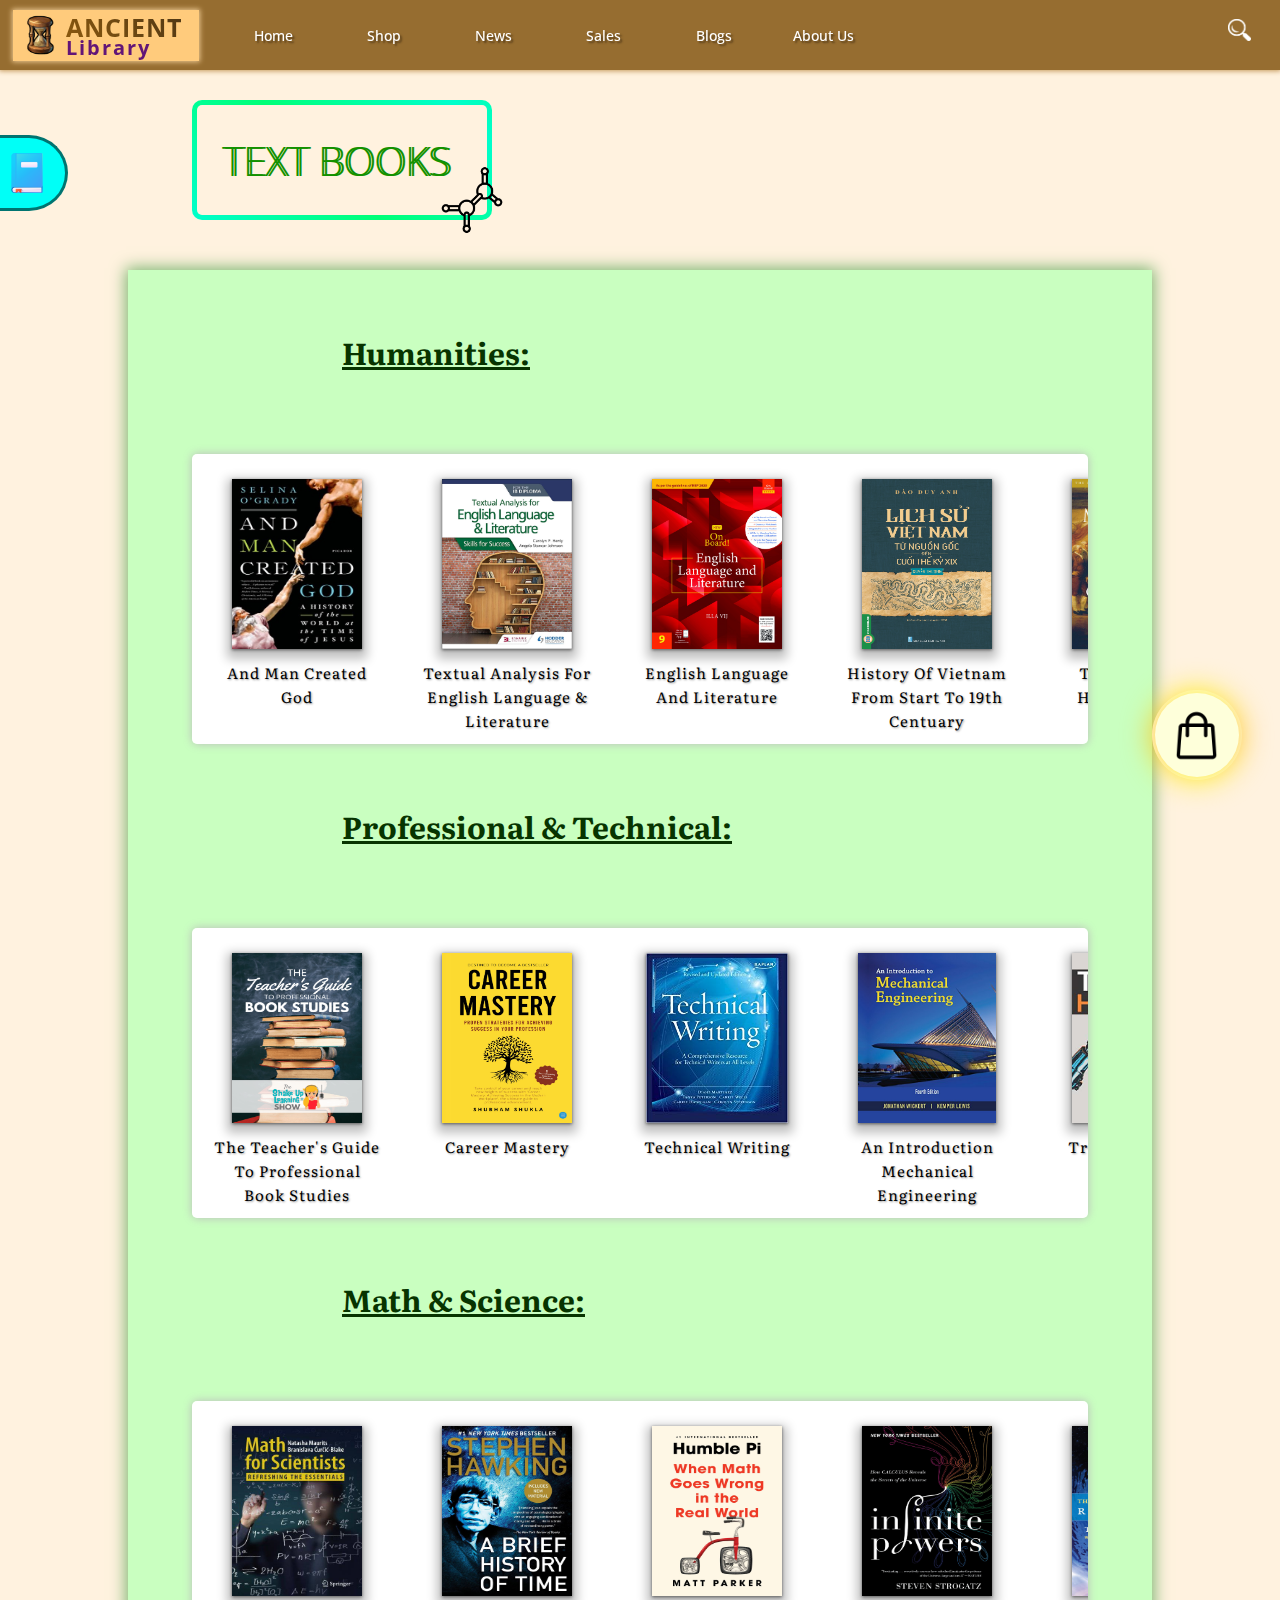
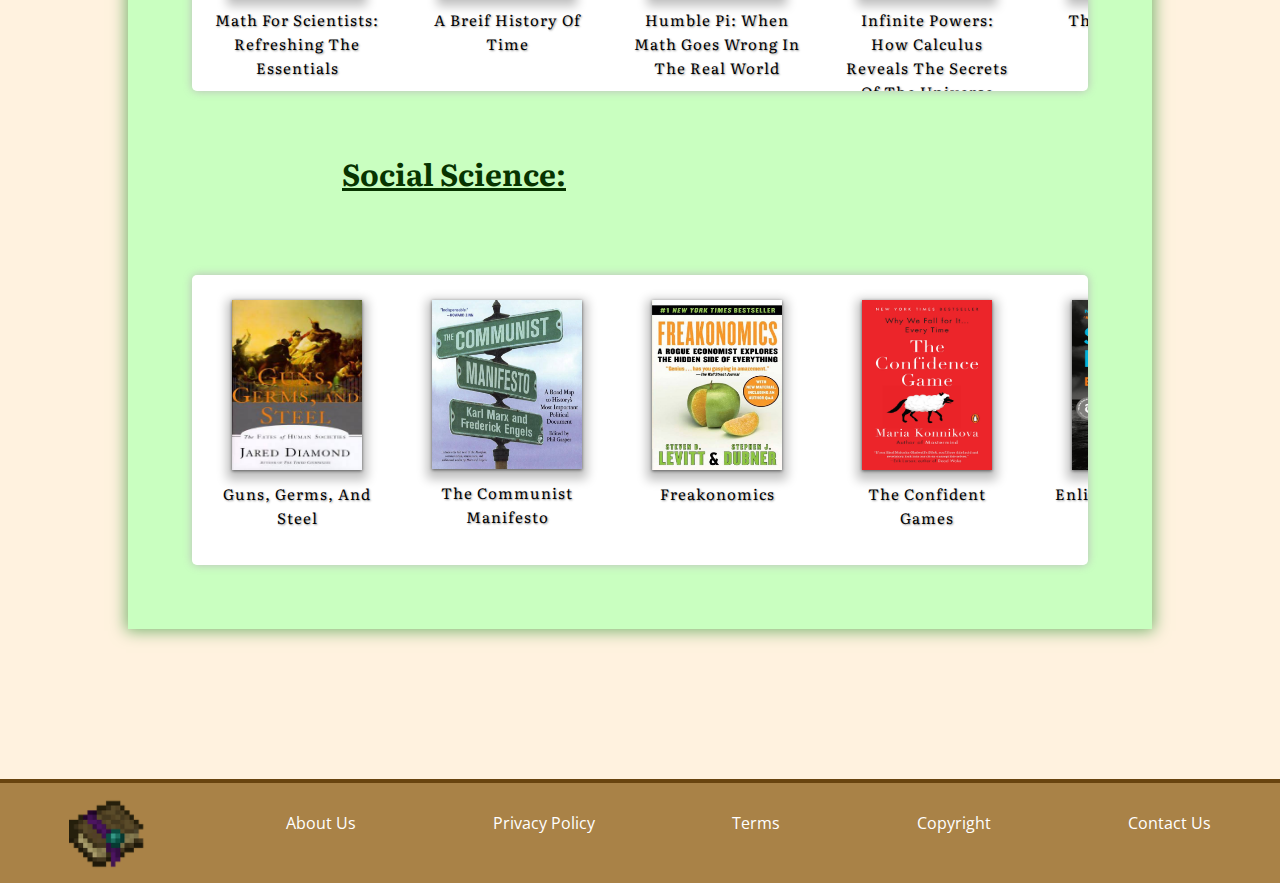
<file: category_pages/text_books/index.html>
<!--
RMIT University Vietnam
  Course: COSC2430 Web Programming
  Semester: 2023A
  Assessment: Assignment 1
  Author: Nguyen Ich Kiet
  ID: s3978724
  Acknowledgement: images are from google search; icon images are downloaded on https://www.flaticon.com/.
-->

<!DOCTYPE html>
<html>
<head>
    <title>TextBooks</title>
    <link rel="stylesheet" href="style.css">
</head>
<body>
    <!--HEADER-->
    <div class="header">
        <div class="mobile-menu">
            <div class="menu-icon">≡</div>
        </div>
        <div class="menu-box">
            <a class="menu-item" href="/book-store.github.io/index.html">Home</a>
            <a class="menu-item" href="#m">Shop</a>
            <a class="menu-item" href="#m">News</a>
            <a class="menu-item" href="#m">Sales</a>
            <a class="menu-item" href="#m">Blogs</a>
            <a class="menu-item" href="#m">About Us</a>     
        </div>

        <a class="logo" href="/book-store.github.io/index.html">
            <img src="assets/logo.png" alt="store-logo">
            <div class="brand">
                <h1>ANCIENT</h1>
                <h2>Library</h2>
            </div>
        </a>

        <div class="nav-bar">
            <a class="nav-item" href="/book-store.github.io/index.html">Home</a>
            <a class="nav-item" href="#m">Shop</a>
            <a class="nav-item" href="#m">News</a>
            <a class="nav-item" href="#m">Sales</a>
            <a class="nav-item" href="#m">Blogs</a>
            <a class="nav-item" href="#m">About Us</a>
        </div>

        <input type="checkbox" id="display-search">
        <label class="search-button" for="display-search"><img src="assets/search-symbol.png" alt="search-button"></label>

        <form class="search-bar">
            <input type="search" class="search" placeholder="Search..">
        </form>
    </div>

    <!--BODY-->
    <div class="side-nav-bar">
        <span class="title">Categories:</span>
        <div class="button">
            <img src="assets/book.png" alt="side-nav-button">
        </div>

        <div class="main-box">
            <a class="main-cat" href="/book-store.github.io/category_pages/text_books/index.html">Textbooks</a>
            <div class="sub-cat-box">
                <a href="#subc">Humanities</a>
                <a href="#subc">Professional & Technical</a>
                <a href="#subc">Math and Science</a>
                <a href="#subc">Social Science</a>
            </div>
        </div>

        <div class="main-box">
            <a class="main-cat" href="/book-store.github.io/category_pages/fiction/index.html">Fiction</a>
            <div class="sub-cat-box">
                <a href="#subc">Action & Adventure</a>
                <a href="#subc">Drama</a>
                <a href="#subc">Fantasy</a>
                <a href="#subc">Humour</a>
                <a href="#subc">Mystery</a>
                <a href="#subc">Myths</a>
                <a href="#subc">Romance</a>
                <a href="#subc">Science-Fiction</a>
            </div>
        </div>

        <div class="main-box">
            <a class="main-cat" href="/book-store.github.io/category_pages/non_fiction/index.html">Non-Fiction</a>
            <div class="sub-cat-box">
                <a href="#subc">Biographies & Memoirs</a>
                <a href="#subc">History</a>
                <a href="#subc">Journalism</a>
                <a href="#subc">Manual</a>
                <a href="#subc">Philosophy</a>
                <a href="#subc">Travelogues</a>
                <a href="#subc">Travel guides</a>
            </div>
        </div>
        
        <div class="main-box">
            <a class="main-cat" href="/book-store.github.io/category_pages/childrens_books/index.html">Children's Books</a>
            <div class="sub-cat-box">
                <a href="#subc">Picture Books</a>
                <a href="#subc">Early Reader</a>
                <a href="#subc">Young Reader</a>
                <a href="#subc">Young Adult</a>
            </div>
        </div>        

        <div class="main-box">
            <a class="main-cat" href="/book-store.github.io/category_pages/reference_books/index.html">Reference Books</a>
            <div class="sub-cat-box">
                <a href="#subc">Almanacs</a>
                <a href="#subc">Atlases</a>
                <a href="#subc">Dictionaries</a>
                <a href="#subc">Encyclopedias</a>
                <a href="#subc">Thesauruses</a>
            </div>  
        </div>
    </div>

    <div class="cat-header">
        <h3>text books</h3>
        <img src="assets/molecule.png" alt="icon">
    </div>
    <section id="contents">
        <h4>humanities:</h4>
        <div class="board">
            <a class="book" href="#b">
                <img src="assets/books/humanities/img1.jpg" alt="and-man-created-god">
                <span class="title">and man created god</span>
            </a>
            <a class="book" href="#b">
                <img src="assets/books/humanities/img2.jpg" alt="textual-analysis-for-english-language-&-literature">
                <span class="title">textual analysis for english language & literature</span>
            </a>
            <a class="book" href="#b">
                <img src="assets/books/humanities/img3.jpg" alt="english-language-and-literature">
                <span class="title">english language and literature</span>
            </a>
            <a class="book" href="#b">
                <img src="assets/books/humanities/img4.jpg" alt="history-of-vietnam-from-start-to-19th-centuary">
                <span class="title">history of vietnam from start to 19th centuary</span>
            </a>
            <a class="book" href="#b">
                <img src="assets/books/humanities/img5.jpg" alt="the-course-of-human-events">
                <span class="title">the course of human events</span>
            </a>
            <a class="book" href="#b">
                <img src="assets/books/humanities/img6.jpg" alt="humanities-data-analysis">
                <span class="title">humanities data analysis</span>
            </a>
            <a class="book" href="#b">
                <img src="assets/books/humanities/img7.jpg" alt="managing-as-a-performing-art">
                <span class="title">managing as a performing art</span>
            </a>
        </div>

        <h4>professional & technical:</h4>
        <div class="board">
            <a class="book" href="#b">
                <img src="assets/books/professional_technical/img1.png" alt="the-teacher's-guide-to-professional-book-studies">
                <span class="title">the teacher's guide to professional book studies</span>
            </a>
            <a class="book" href="#b">
                <img src="assets/books/professional_technical/img2.jpg" alt="career-mastery">
                <span class="title">career mastery</span>
            </a>
            <a class="book" href="#b">
                <img src="assets/books/professional_technical/img3.jpg" alt="technical-writing">
                <span class="title">technical writing</span>
            </a>
            <a class="book" href="#b">
                <img src="assets/books/professional_technical/img4.jpg" alt="an introduction-mechanical-engineering">
                <span class="title">an introduction mechanical engineering</span>
            </a>
            <a class="book" href="#b">
                <img src="assets/books/professional_technical/img5.jpg" alt="tribe-of-hackers">
                <span class="title">tribe of hackers</span>
            </a>
            <a class="book" href="#b">
                <img src="assets/books/professional_technical/img6.jpg" alt="elon-musk">
                <span class="title">elon musk</span>
            </a>
            <a class="book" href="#b">
                <img src="assets/books/professional_technical/img7.jpg" alt="steve-jobs">
                <span class="title">steve jobs</span>
            </a>
        </div>

        <h4>math & science:</h4>
        <div class="board">
            <a class="book" href="#b">
                <img src="assets/books/math_science/img1.jpg" alt="math-for-scientists-refreshing-the-essentials">
                <span class="title">math for scientists: refreshing the essentials</span>
            </a>
            <a class="book" href="#b">
                <img src="assets/books/math_science/img2.jpeg" alt="a-breif-history-of-time">
                <span class="title">a breif history of time</span>
            </a>
            <a class="book" href="#b">
                <img src="assets/books/math_science/img3.jpeg" alt="humble-pi-when-math-goes-wrong-in-the-real-world">
                <span class="title">humble pi: when math goes wrong in the real world</span>
            </a>
            <a class="book" href="#b">
                <img src="assets/books/math_science/img4.jpeg" alt="infinite-powers-how-calculus-reveals-the-secrets-of-the-universe">
                <span class="title">infinite powers: how calculus reveals the secrets of the universe</span>
            </a>
            <a class="book" href="#b">
                <img src="assets/books/math_science/img5.jpeg" alt="the-structure-of-scientific-evolutions">
                <span class="title">the structure of scientific evolutions</span>
            </a>
            <a class="book" href="#b">
                <img src="assets/books/math_science/img6.jpeg" alt="a-mind-for-numbers">
                <span class="title">a mind for numbers</span>
            </a>
            <a class="book" href="#b">
                <img src="assets/books/math_science/img7.jpeg" alt="chaos-making-a-new-science">
                <span class="title">chaos: making a new science</span>
            </a>
        </div>

        <h4>social science:</h4>
        <div class="board">
            <a class="book" href="#b">
                <img src="assets/books/social_science/img1.jpeg" alt="guns-germs-and-steel">
                <span class="title">guns, germs, and steel</span>
            </a>
            <a class="book" href="#b">
                <img src="assets/books/social_science/img2.jpeg" alt="the-communist-manifesto">
                <span class="title">the communist manifesto</span>
            </a>
            <a class="book" href="#b">
                <img src="assets/books/social_science/img3.jpeg" alt="freakonomics">
                <span class="title">freakonomics</span>
            </a>
            <a class="book" href="#b">
                <img src="assets/books/social_science/img4.jpeg" alt="the-confident-games">
                <span class="title">the confident games</span>
            </a>
            <a class="book" href="#b">
                <img src="assets/books/social_science/img5.jpeg" alt="enlightenment-now">
                <span class="title">enlightenment now</span>
            </a>
            <a class="book" href="#b">
                <img src="assets/books/social_science/img6.jpeg" alt="so-god-made-a-mother">
                <span class="title">so god made a mother</span>
            </a>
            <a class="book" href="#b">
                <img src="assets/books/social_science/img7.jpeg" alt="how-to-be-an-antiracist">
                <span class="title">how to be an antiracist</span>
            </a>
        </div>
    </section>

    <a class="cart-button" href="#c">
        <img src="assets/shopping-bag.png" alt="bag">
    </a>

    <!--FOOTER-->
    <div class="footer">
        <img src="assets/footer-img.webp" alt="img">
        <a href="#subp">About Us</a>
        <a href="#subp">Privacy Policy</a>
        <a href="#subp">Terms</a>
        <a href="#subp">Copyright</a>
        <a href="/book-store.github.io/contact/index.html">Contact Us</a>
    </div>
</body>
</html>
</file>
<file: style.css>
@import url('https://fonts.googleapis.com/css2?family=DM+Serif+Display&family=DynaPuff:wght@400;500;600&family=Literata:wght@200;300;400;500&family=Nova+Oval&family=Open+Sans:ital,wght@0,300;0,400;0,500;0,800;1,300;1,400&family=Orbitron:wght@500;600;700&family=Pacifico&family=Roboto+Slab:wght@200;400;500;600&display=swap');
@import url(footer-fix.css);

body{
    margin: 0;
    padding: 0;
    font-family: 'Open Sans', sans-serif;
    background-color: #fff2df;
    overflow-y: overlay;
    z-index: -5;
}

img{
    max-width: 100%;
    max-height: 100%;
    color: white !important;
    font: 15px 'Times New Roman', Times, serif !important;
}

::-webkit-scrollbar{
    position: absolute;
    width: 15px;
}

::-webkit-scrollbar-track{
    border-radius: 10px;
    margin-top: 75px;
    margin-bottom: 105px;
    background-color: #cca365;
}

::-webkit-scrollbar-thumb{
    background: #634215; 
    border-radius: 10px;
    outline: 2px solid #352102;
}
 
::-webkit-scrollbar-thumb:hover{
    background: #312008;
}

a:link{
    text-decoration: none !important;
}

/*----------HEADER----------*/
.header{
    position: fixed;
    top: 0;
    margin: 0 0;
    width: 100%;
    height: 70px;
    background-color: #966d30;
    display: flex;
    align-items: center;
    z-index: 99;
    box-shadow: 0px 0px 5px 1px #c49857;
}

/*mobile menu*/
.mobile-menu{
    display: none;
    margin-left: 10px;
    height: 100%;
    padding: 0 10px;
    align-items: center;
    cursor: pointer;
}

.menu-icon{
    height: 50px;
    width: 50px;
    font-size: 40px;
    font-weight: 800;
    background-color: #ffcb7c;
    box-shadow: 0 0 5px 1px #edc993;
    display: flex;
    align-items: center;
    justify-content: center;
}

.menu-box{
    display: flex;
    position: absolute;
    width: 200px;
    top: 70px;
    left: -250px;
    font-size: 17px;
    font-weight: 500;
    flex-direction: column;
    transition: 0.5s;
}

.menu-item{
    color: rgb(0, 0, 0);
    padding: 20px 20px; 
    box-shadow: 1px 1px 0px 1px #eecb95;
    transition: 0.3s ease-out;
    transition-property: background;
}

.menu-item:nth-child(odd){
    background-color: #d09d50;
}

.menu-item:nth-child(even){
    background-color: #e3b167;
}

.menu-item:hover{
    font-weight: 800;
    background-color: #f1c88a;
    z-index: 1;
    outline: 3px solid #876430;
    box-shadow: 0 0 5px 3px #c39a5b;
    cursor: pointer;
}

.mobile-menu:hover>.menu-icon{
    opacity: 0.5;
}

.mobile-menu:hover+.menu-box,
.menu-box:hover{
    left: 0;
}

/*logo*/
.logo{
    position: relative;
    min-width: 180px;
    height: 45px;
    margin-left: 1%;
    margin-right: 10px;
    padding: 3px;
    text-decoration: none;
    background-color: #ffcb7c;
    box-shadow: 0 0 5px 1px #edc993;
    display: flex;
    align-items: center;
}

.logo .brand{
    display: flex;
    flex-direction: column;
    justify-content: center;
    height: 50px;
    font-weight: 800;
    padding-right: 10px;
}

.logo img{
    height: 40px;
    width: 50px;
}

.logo h1{
    margin-bottom: 0px;
    font-size: 25px;
    letter-spacing: 1px;
    background: -webkit-linear-gradient(45deg, #8d5a0e, #4d3615);
    -webkit-background-clip: text;
    -webkit-text-fill-color: transparent;
}

.logo h2{
    margin-top: -10px;
    color: #621577;
    font-size: 20px;
    letter-spacing: 2px;
}

/*navigation bar*/
.nav-bar{
    margin-left: 10px;
    position: relative;
    display: flex;
    flex-direction: row;
    align-items: center;
    height: 100%;
}

.nav-item{
    height: 100%;
    width: 60px;
    padding: 0 40px;
    color: #ffffff;
    font-weight: 500;
    font-size: 16px;
    text-decoration: none;
    text-shadow: 2px 2px 2px #573d19;
    white-space: nowrap;
    transition: 0.2s;
    outline: 1px solid transparent;
    display: flex;
    align-items: center;
    justify-content: center;
}

.nav-item:hover{
    background-color: #bf985d;
}

.nav-item:active{
    background-color: #e8b66d;
    box-shadow: 0 0 5px 3px #e8b66d;
}

/*search bar*/
form.search-bar{
    position: relative;
    height: 40px;
    flex-grow: 1;
    margin-left: 40px;
    margin-right: 20px;
    border-radius: 7px;
}

.search-bar input{
    display: flex;
    position: absolute;
    height: 100%;
    width: 100%;
    padding-left: 5px;
    border-radius: 7px;
    border: 3px solid #5e4828;
    background: #ebd3ae;
    transition: 0.2s ease-out;
}

.search-bar input::placeholder{
    color: #967441;
    opacity: 0.5;
}

.search-bar input:hover,
.search-bar input:focus{
    outline: none;
    box-shadow: 0px 0px 10px 3px #ffdba4;
}

input#display-search{
    display: none;
}

.search-button{
    display: none;
}

/*----------BODY----------*/

/*side navigaation bar*/
.side-nav-bar{
    position: fixed;
    top: 15%;
    width: 230px;
    left: -240px;
    display: flex;
    flex-direction: column;
    z-index: 5;
    border: 3.5px solid #007470;
    border-left: none;
    transition: 0.5s;
}

.side-nav-bar .title{
    height: 70px;
    font-size: 18px;
    font-weight: 800;
    padding-left: 50px;
    background-color: #00fff7;
    display: flex;
    align-items: center;
}

.side-nav-bar .button{
    position: absolute;
    top: -3px;
    left: 230px;
    height: 70px;
    width: 75px;
    border-radius: 0 50% 50% 0;
    background-color: #00fff7;
    border: 3.5px solid #007470;
    border-left: none;
    display: flex;
    align-items: center;
    z-index: -1;
}

.side-nav-bar .button img{
    position: relative;
    height: 40px;
    width: 40px;
    left: 17px;
}

.side-nav-bar:has(> .side-nav-button:hover){
    left: 0px;
}

.side-nav-bar:hover{
    left: 0;
}

.main-cat{
    color: #000000;
    outline-color: #12ddd6;
    height: 60px;
    padding: 0px 30px;
    display: flex;
    align-items: center;
    z-index: 9;
    cursor: pointer;
}

.main-cat:hover{
    text-decoration: underline;
    font-weight: 600;
}

.main-cat::after{
    position: absolute;
    right: 30px;
    content: '\25ba';
    font-size: 13px;
    transition: 0.5s;
}

.main-cat:hover::after{
    right: 10px;
    transform: rotate(90deg);
}

.side-nav-bar .main-box:nth-of-type(odd) .main-cat{
    background-color: #00fff7;
}

.side-nav-bar .main-box:nth-of-type(odd) .main-cat:hover{
    background-color: #00beb8;
}

.side-nav-bar .main-box:nth-of-type(even) .main-cat{
    background-color: #93fffb;
}

.side-nav-bar .main-box:nth-of-type(even) .main-cat:hover{
    background-color: #74cac7;
}

.main-box:has(> .sub-cat-box:hover){
    text-decoration: underline;
    font-weight: 600;
}

.sub-cat-box{
    display: none;
    flex-direction: column;
    position: absolute;
    margin-top: -60px;
    left: 230px;
    font-weight: 300;
    z-index: -1;
    outline: 3.5px solid #007470;
}

.sub-cat-box a{
    color: #000000;
    padding: 0px 10px;
    height: 60px;
    width: 220px;    
    transition: 0.3s ease-out;
    transition-property: background;
    background-color: #d3fffe;
    display: flex;
    align-items: center;
}

.sub-cat-box a:hover{
    font-weight: 500;
    background-color: #ffffff;
    z-index: 1;
    outline: 3px solid #007470;
    box-shadow: 0 0 10px 2px #003a38;
    cursor: pointer;
}

.main-cat:hover+.sub-cat-box,
.sub-cat-box:hover{
    display: flex;
}

/*main contents*/
section{
    margin-top: 20px;
    height: 640px;
    width: 100%;
    display: flex;
    flex-direction: column;
    align-items: center;
}

section#best-seller{
    margin-top: 70px;
}

#best-seller h3{
    text-align: center;
    font-size: 40px;
    color: #4a3412;
    font-weight: 500;
    letter-spacing: 5px;
    text-shadow: 2px 2px 5px #93713e;
}

/*best-seller slide*/

.slider{
    width: 100%;
    height: 100%;
    perspective: 1200px;
    transform-style: preserve-3d;
    display: flex;
    justify-content: center;
    background-color: #ffd699;
}

.slider input[type=radio]{
    position: relative;
    top: 410px;
    width: 18px;
    height: 18px;
    opacity: 0.4;
    cursor: pointer;
}
  
input[type=radio]:checked{
    opacity: 1;
}

.slider label{
    position: absolute;
    top: 85px;
    width: 180px;
    height: 250px;
    border-radius: 3px;
    cursor: pointer;
    display: flex;
    align-items: center;
    justify-content: center;
    transition: transform 400ms ease;
}

.slider label img{
    width: 100%;
    height: 100%;
    cursor: pointer;
}

@media screen and (min-width: 1281px){
#s1:checked ~ #slide1,
 #s2:checked ~ #slide2,
  #s3:checked ~ #slide3,
   #s4:checked ~ #slide4,
    #s5:checked ~ #slide5,
     #s6:checked ~ #slide6,
      #s7:checked ~ #slide7{
    box-shadow: 0 5px 15px #3b3b3b, 0 2px 5px #000000;
    transform: translate3d(0, 0, 250px);
}

#s1:checked ~ #slide2,
 #s2:checked ~ #slide3,
  #s3:checked ~ #slide4,
   #s4:checked ~ #slide5,
    #s5:checked ~ #slide6,
     #s6:checked ~ #slide7,
      #s7:checked ~ #slide1{
    box-shadow: 0 10px 15px rgba(0,0,0, 0.3), 0 2px 2px rgba(0,0,0, 0.2);
    transform: translate3d(85%, 0, 175px);
}

#s1:checked ~ #slide3,
 #s2:checked ~ #slide4,
  #s3:checked ~ #slide5,
   #s4:checked ~ #slide6,
    #s5:checked ~ #slide7,
     #s6:checked ~ #slide1,
      #s7:checked ~ #slide2{
    box-shadow: 0 5px 10px rgba(0,0,0, 0.4);
    transform: translate3d(190%, 0, 75px);
}

#s1:checked ~ #slide4,
 #s2:checked ~ #slide5,
  #s3:checked ~ #slide6,
   #s4:checked ~ #slide7,
    #s5:checked ~ #slide1,
     #s6:checked ~ #slide2,
      #s7:checked ~ #slide3{
    box-shadow: 0 1px 4px rgba(0,0,0, 0.4);
    transform: translate3d(270%, 0, 0px);
}

#s1:checked ~ #slide5,
 #s2:checked ~ #slide6,
  #s3:checked ~ #slide7,
   #s4:checked ~ #slide1,
    #s5:checked ~ #slide2,
     #s6:checked ~ #slide3,
      #s7:checked ~ #slide4{
    box-shadow: 0 1px 4px rgba(0,0,0, 0.3), 0 2px 2px rgba(0,0,0, 0.2);
    transform: translate3d(-270%, 0, 0px);
}

#s1:checked ~ #slide6,
 #s2:checked ~ #slide7,
  #s3:checked ~ #slide1,
   #s4:checked ~ #slide2,
    #s5:checked ~ #slide3,
     #s6:checked ~ #slide4,
      #s7:checked ~ #slide5{
    box-shadow: 0 5px 10px rgba(0,0,0, 0.4);
    transform: translate3d(-190%, 0, 75px);
}

#s1:checked ~ #slide7,
 #s2:checked ~ #slide1,
  #s3:checked ~ #slide2,
   #s4:checked ~ #slide3,
    #s5:checked ~ #slide4,
     #s6:checked ~ #slide5,
      #s7:checked ~ #slide6{
    box-shadow: 0 10px 15px rgba(0,0,0, 0.3), 0 2px 2px rgba(0,0,0, 0.2);
    transform: translate3d(-85%, 0, 175px);
}
}

/*products boards*/

.board-header{
    position: relative;
    margin: 60px 0 30px 0;
    text-decoration: none;
    height: 95px;
    width: 300px;
    padding: 10px 30px;
    display: flex;
    align-items: center;
    justify-content: center;
    overflow: hidden;
}

.board-header::before{
    content: '';
    position: absolute;
    height: 75px;
    width: 370px;
    animation: rotate 4s cubic-bezier(.1,0,.9,1) infinite;
    filter: blur(10px);
}

@keyframes rotate{
    0%{
        transform: rotate(0deg);
    }
    50%{
        transform: rotate(180deg);
    }
    100%{
        transform: rotate(360deg);
    }
}

.board-header::after{
    content: '';
    position: absolute;
    inset: 5px;
}

.header-text{
    text-align: center;
    color:#000000;
    font-size: 40px;
    z-index: 2;
}

.board{
    margin-top: 20px;
    height: 100%;
    width: 75%;
    background-color:#ffffff;
    border-radius: 5px;
    display: flex;
    justify-content: space-between;
    overflow: auto;
}

.board::-webkit-scrollbar-track{
    margin: 5px;
    background-color: #cca365;
}

.book{
    margin: 40px 30px;
    height: 280px;
    display: flex;
    flex-direction: column;
    align-items: center;
}

.book .title{
    color: #ffffff;
    margin-top: 19px;
    width: 160px;
    height: 60px;
    font-size: 13px;
    line-height: 1.6;
    letter-spacing: 1px;
    text-align: center;
    text-transform: capitalize;
    display: flex;
    justify-content: center;
}

.book img{
    height: 200px;
    width: 160px;
    min-width: 130px;
}

.book:hover > .title{
    opacity: 0.8;
    text-decoration: underline;
}

.board .browse-button{
    position: absolute;
    height: 55px;
    width: 140px;
    margin-top: 345px;
    margin-left: calc(37.5% - 70px);
    font-size: 18px;
    text-decoration: none;
    font-weight: 600;
    background-color: #ffffff;
    border: 4px outset;
    display: flex;
    justify-content: center;
    align-items: center;
}

.board .browse-button:active{
    border: 4px inset;
}

/*text books board*/
#text-books{
    font-family: 'Literata', serif;
}

#text-books .board-header{
    background-color: #93ff7d;
}

#text-books .board-header::after{
    background-color: #d9ffd1;
}

#text-books .board-header::before{
    background: linear-gradient(0deg, #1eb500, #0f5c00);
}

#text-books .header-text{
    font-weight: 200;
    font-size: 45px;
    text-shadow: 3px 3px 0px #aeaeae;
}

#text-books .board{
    background-color: #b9ffab;
    border: 10px double #2a9714;
}

#text-books .book img{
    border: 4px solid #2acc0a;
}

#text-books .book .title{
    color: #000000;
    font-weight: 500;
    font-size: 14px;
}

#text-books .browse-button{
    color: #000000;
    font-weight: 400;
    letter-spacing: 2px;
    background: #ffffff;
    border-color: #48bd31;
}

#text-books .browse-button:hover{
    color: #666666;
    background: #ccffc0;
    box-shadow: 0 0 5px 2px #6ceb53;
}

/*fiction board*/
#fiction{
    font-family: 'Orbitron', sans-serif;
}

#fiction .header-text{
    font-weight: 500;
    font-size: 50px;
    letter-spacing: 10px;
    text-shadow:
    0.5px 0.5px 0px #9d9d9d,
    1px 1px 0px #9d9d9d,
    2px 2px 0 #9d9d9d,
    3px 3px 0px #9d9d9d,
    4px 4px 0px #9d9d9d;
}

#fiction .board-header{
    background-color: #27156e;
}

#fiction .board-header::before{
    background: linear-gradient(0deg, #00eaff, #b300ff);
}

#fiction .board-header::after{
    background: linear-gradient(45deg, #7553ff, #bbaaff);
}

#fiction .board{
    background-color: #1a0b5e;
    border: 5px solid #8468ff;
    box-shadow: 0px 0px 15px 5px #bdaeff;
}

#fiction .board::-webkit-scrollbar-track{
    background-color: #6846ff;
}

#fiction .board::-webkit-scrollbar-thumb{
    background: #3d1dcc; 
    border-radius: 10px;
    outline: none;
}
 
#fiction .board::-webkit-scrollbar-thumb:hover{
    background: #2d0fb3;
}

#fiction .book img{
    box-shadow: 0 0px 5px 2px #2c1690, 0px 3px 10px 2px #6e56dc;
}

#fiction .browse-button{
    background-color: #eae6ff;
    border-color: #9883ff;
}

#fiction .browse-button:hover{
    background-color: #e4dfff;
    box-shadow: 0 0 10px 3px #b1a1ff;
}

#fiction .browse-button:active{
    color: #1a0b5e;
}

/*non-fiction*/
#non-fiction{
    font-family: 'Nova Oval', cursive;
}

#non-fiction .header-text{
    font-size: 35px;
    letter-spacing: 2px;
}

#non-fiction .board-header{
    background-color: #ffc978;
}

#non-fiction .board-header::before{
    background: linear-gradient(0deg, #ff9900, #6f5305);
}

#non-fiction .board-header::after{
    background-color: #ffe5be;
}

#non-fiction .board{
    background-color: #ffe5be;
    border: 5px solid #d39f50;
    box-shadow: 0px 0px 15px 5px #ffc978;
}

#non-fiction .board::-webkit-scrollbar-track{
    background-color: #ffc978;
}

#non-fiction .board::-webkit-scrollbar-thumb{
    border-radius: 10px;
    background-color: #9f6e29;
    outline: none;
}
 
#non-fiction .board::-webkit-scrollbar-thumb:hover{
    background: #7c541b;
}

#non-fiction .book img{
    box-shadow: 0 0px 4px 1px #b88e4f, 0px 5px 15px 5px #ffce84;
}

#non-fiction .book .title{
    color: #000000;
    font-size: 16px;
    letter-spacing: 1px;
    text-shadow: 1px 1px 2px #a0a0a0;
}

#non-fiction .browse-button{
    color: #825512;
    background-color: #ffba53;
    border-color: #a98146;
}

#non-fiction .browse-button:hover{
    background-color: #ffab2e;
    box-shadow: 0 0 7px 3px #ffd699;
}

/*chidlren's books*/
#children{
    font-family: 'DynaPuff', cursive;
}

#children .header-text{
    font-weight: 400;
    font-size: 35px;
    letter-spacing: 5px;
}

#children .board-header{
    background-color: #d3d3d3;
    height: 160px;
    line-height: 1.1;
}

#children .board-header::before{
    background: linear-gradient(#ff0000, #ff8c00, #ffe600, #5eff00, #00ffff, #2200ff, #c800ff);
}

#children .board-header::after{
    background-color: #ffffff;
}

#children .board{
    height: 150%;
    background-color: #ffffff;
    border: 5px solid #000000;
    box-shadow: 0px 0px 15px 5px #b4b4b4;
}

#children .board::-webkit-scrollbar-track{
    background-color: #c6c6c6;
}

#children .board::-webkit-scrollbar-thumb{
    border-radius: 10px;
    background-color: #343434;
    outline: none;
}
 
#children .board::-webkit-scrollbar-thumb:hover{
    background: #505050;
}

#children .book img{
    border-radius: 5px;
    box-shadow: 0 2px 7px 2px #949494;
}

#children .book .title{
    color: #000000;
    font-size: 16px;
    letter-spacing: 1px;
    font-family: 'Nova Oval', cursive;
}

#children .browse-button{
    color: #000000;
    background-color: #ffffff;
    border-color: #919191;
}

#children .browse-button:hover{
    background-color: #e6e6e6;
    box-shadow: 0 0 5px 2px #e6e6e6;
}

/*reference books*/
#ref{
    font-family: 'DM Serif Display', serif;
}

#ref .header-text{
    color: #000000;
    font-weight: 500;
    font-size: 35px;
    letter-spacing: 2px;
    line-height: 1.1;
    text-shadow:
    0.25px 0.25px 0px #b6b6b6,
    0.5px 0.5px 0px #b6b6b6,
    0.75px 0.75px 0px #b6b6b6,
    1px 1px 0px #b6b6b6,
    1.25px 1.25px 0px #b6b6b6,
    1.5px 1.5px 0px #b6b6b6,
    1.75px 1.75px 0px #b6b6b6,
    2px 2px 0px #b6b6b6,
    2.25px 2.25px 0px #b6b6b6,
    2.5px 2.5px 0px #b6b6b6,
    2.75px 2.75px 0px #b6b6b6,
    3px 3px 0 #b6b6b6
    ;
}

#ref .board-header{
    background-color: #000000;
    height: 180px;
}

#ref .board-header::before{
    background: linear-gradient(#c6c6c6, #858585);
}

#ref .board-header::after{
    background-color: #ffffff;
}

#ref .board{
    height: 170%;
    background-color: #dadada;
    border: 5px solid #ffffff;
    box-shadow: 0px 0px 15px 5px #ffffff;
}

#ref .board::-webkit-scrollbar-track{
    background-color: #c6c6c6;
}

#ref .board::-webkit-scrollbar-thumb{
    border-radius: 10px;
    background-color: #343434;
    outline: none;
}
 
#ref .board::-webkit-scrollbar-thumb:hover{
    background: #505050;
}

#ref .book img{
    border-radius: 5px;
    box-shadow: 0 2px 7px 2px #949494;
}

#ref .book .title{
    color: #000000;
    font-size: 17px;
    letter-spacing: 1px;
    line-height: 1.2;
    width: 120%;
}

#ref .browse-button{
    color: #ffffff;
    background-color: #ff0000;
    border-color: #ff3c3c;
}

#ref .browse-button:hover{
    background-color: #ff4c4c;
}

/*video*/
.video{
    position: relative;
    margin-top: 100px;
    width: 80%;
    height: 600px;
    padding: 0 10%;
    display: flex;
    flex-direction: column;
}

.video span{
    color: #4a3412;;
    position: relative;
    left: 30px;
    font-size: 40px;
    font-weight: 800;
    font-style: italic;
    text-decoration: underline;
    letter-spacing: 2px;
    text-shadow: 
    1px 0 0 #ac7c34,
    2px 0px 0px #ac7c34;
}

.video iframe{
    position: relative;
    align-self: center;
    top: 100px;
    height: 100%;
    width: 80%;
    box-shadow: 0 0 15px 3px #808080;
}

/*cart button*/
.cart-button{
    position: fixed;
    bottom: 120px;
    right: 3%;
    height: 90px;
    width: 90px;
    border-radius: 50%;
    display: flex;
    justify-content: center;
    align-items: center;
    background-color: #ffffff;
}

.cart-button img{
    height: 55px;
    z-index: 1;
}

.cart-button::before{
    content: '';
    position: absolute;
    height: 87px;
    width: 87px;
    border-radius: 50%;
    background: linear-gradient(0deg, #fffb00, #ffb71c, #fffb00);
    animation: rotate 2s linear infinite;
    filter: blur(15px);
}

.cart-button::after{
    content: '';
    position: absolute;
    inset: 3px;
    border-radius: 50%;
    background: #feffda;
}

/*----------FOOTER----------*/

.footer{
    margin-top: 150px;
    height: 100px;
    width: 100%;
    background-color: #a98247;
    border-top: 4px solid #69440f;
    display: flex;
    justify-content: space-around;
    align-items: center;
}

.footer a{
    margin-top: -20px;
    color: #ffffff;
    font-size: 16px;
}

.footer img{
    height: 75px;
}

/*devices with screen < 1280px*/
@media screen and (max-width: 1280px){
    .nav-item{
        width: 30px;
        font-size: 14px;
    }
    
    .search-button{
        display: flex;
        position: absolute;
        height: 25px;
        width: 25px;
        right: 20px;
        top: 12px;
        padding: 7px;
        border-radius: 50%;
        cursor: pointer;
        opacity: 1;
        background-color: transparent;
        transition: 0.1s ease-out;
    }
    
    .search-button img{
        height: 90%;
        margin: -0.5px -0.5px 0 0;
    }
    
    .search-button:hover{
        box-shadow: 0px 0px 10px 3px #ffdba4;
    }
    
    form.search-bar{
        position: absolute;
        width: 20%;
        min-width: 100px;
        margin: auto;
        top: 70px;
        right: -25%;
        display: block;
        transition: 0.5s ease-in-out;
    }
    
    input#display-search:checked+label{
        background-color: #d1ae79;
        border: 3px solid #5e4828;
        margin: -2px -2px 0 0;
        opacity: 0.7;
    }
    
    input#display-search:checked~form.search-bar{
        display: flex;
        right: 20px;
    } 

    #s1:checked ~ #slide1,
     #s2:checked ~ #slide2,
      #s3:checked ~ #slide3,
       #s4:checked ~ #slide4,
        #s5:checked ~ #slide5,
         #s6:checked ~ #slide6,
          #s7:checked ~ #slide7{
        box-shadow: 0 5px 25px #3b3b3b, 0 9px 10px #000000;
        transform: translate3d(0, 0, 250px);
    }

    #s1:checked ~ #slide2,
     #s2:checked ~ #slide3,
      #s3:checked ~ #slide4,
       #s4:checked ~ #slide5,
        #s5:checked ~ #slide6,
         #s6:checked ~ #slide7,
          #s7:checked ~ #slide1{
        box-shadow: 0 10px 15px rgba(0,0,0, 0.3), 0 2px 2px rgba(0,0,0, 0.2);
        transform: translate3d(60%, 0, 175px);
    }

    #s1:checked ~ #slide3,
     #s2:checked ~ #slide4,
      #s3:checked ~ #slide5,
       #s4:checked ~ #slide6,
        #s5:checked ~ #slide7,
         #s6:checked ~ #slide1,
          #s7:checked ~ #slide2{
        box-shadow: 0 5px 10px rgba(0,0,0, 0.4);
        transform: translate3d(120%, 0, 75px);
    }

    #s1:checked ~ #slide4,
     #s2:checked ~ #slide5,
      #s3:checked ~ #slide6,
       #s4:checked ~ #slide7,
        #s5:checked ~ #slide1,
         #s6:checked ~ #slide2,
          #s7:checked ~ #slide3{
        box-shadow: 0 1px 4px rgba(0,0,0, 0.4);
        transform: translate3d(180%, 0, 0px);
    }

    #s1:checked ~ #slide5,
     #s2:checked ~ #slide6,
      #s3:checked ~ #slide7,
       #s4:checked ~ #slide1,
        #s5:checked ~ #slide2,
         #s6:checked ~ #slide3,
          #s7:checked ~ #slide4{
        box-shadow: 0 1px 4px rgba(0,0,0, 0.3), 0 2px 2px rgba(0,0,0, 0.2);
        transform: translate3d(-180%, 0, 0px);
    }

    #s1:checked ~ #slide6,
     #s2:checked ~ #slide7,
      #s3:checked ~ #slide1,
       #s4:checked ~ #slide2,
        #s5:checked ~ #slide3,
         #s6:checked ~ #slide4,
          #s7:checked ~ #slide5{
        box-shadow: 0 5px 10px rgba(0,0,0, 0.4);
        transform: translate3d(-120%, 0, 75px);
    }

    #s1:checked~#slide7,
     #s2:checked ~ #slide1,
      #s3:checked ~ #slide2,
       #s4:checked ~ #slide3,
        #s5:checked ~ #slide4,
         #s6:checked ~ #slide5,
          #s7:checked ~ #slide6{
        box-shadow: 0 10px 15px rgba(0,0,0, 0.3), 0 2px 2px rgba(0,0,0, 0.2);
        transform: translate3d(-60%, 0, 175px);
    }
}

/*devices with screen < 1280px*/
@media screen and (max-width: 960px){
    .mobile-menu{
        display: flex;
    }

    .nav-bar{
        display: none;
    }
}
</file>
<file: book_pages/style.css>
@import url('https://fonts.googleapis.com/css2?family=DM+Serif+Display&family=DynaPuff:wght@400;500;600&family=Literata:wght@200;300;400;500&family=Nova+Oval&family=Open+Sans:ital,wght@0,300;0,400;0,500;0,600;0,700;0,800;1,300;1,400;1,600&family=Orbitron:wght@500;600;700&family=Pacifico&family=Roboto+Slab:wght@200;400;500;600&display=swap');
@import url(/footer-fix.css);

body{
    margin: 0;
    padding: 0;
    font-family: 'Open Sans', sans-serif;
    background-color: #fff2df;
    overflow-y: overlay;
    z-index: -5;
}

img{
    max-width: 100%;
    max-height: 100%;
    color: white !important;
    font: 15px 'Times New Roman', Times, serif !important;
}

::-webkit-scrollbar{
    position: absolute;
    width: 15px;
}

::-webkit-scrollbar-track{
    border-radius: 10px;
    margin-top: 75px;
    margin-bottom: 105px;
    background-color: #cca365;
}

::-webkit-scrollbar-thumb{
    background: #634215; 
    border-radius: 10px;
    outline: 2px solid #352102;
}
 
::-webkit-scrollbar-thumb:hover{
    background: #312008;
}

a:link{
    text-decoration: none !important;
}

/*----------HEADER----------*/
.header{
    position: fixed;
    top: 0;
    margin: 0 0;
    width: 100%;
    height: 70px;
    background-color: #966d30;
    display: flex;
    align-items: center;
    z-index: 99;
    box-shadow: 0px 0px 5px 1px #c49857;
}

/*mobile menu*/
.mobile-menu{
    display: none;
    margin-left: 10px;
    height: 100%;
    padding: 0 10px;
    align-items: center;
    cursor: pointer;
}

.menu-icon{
    height: 50px;
    width: 50px;
    font-size: 40px;
    font-weight: 800;
    background-color: #ffcb7c;
    box-shadow: 0 0 5px 1px #edc993;
    display: flex;
    align-items: center;
    justify-content: center;
}

.menu-box{
    display: flex;
    position: absolute;
    width: 200px;
    top: 70px;
    left: -250px;
    font-size: 17px;
    font-weight: 500;
    flex-direction: column;
    transition: 0.5s;
}

.menu-item{
    color: rgb(0, 0, 0);
    padding: 20px 20px; 
    box-shadow: 1px 1px 0px 1px #eecb95;
    transition: 0.3s ease-out;
    transition-property: background;
}

.menu-item:nth-child(odd){
    background-color: #d09d50;
}

.menu-item:nth-child(even){
    background-color: #e3b167;
}

.menu-item:hover{
    font-weight: 800;
    background-color: #f1c88a;
    z-index: 1;
    outline: 3px solid #876430;
    box-shadow: 0 0 5px 3px #c39a5b;
    cursor: pointer;
}

.mobile-menu:hover>.menu-icon{
    opacity: 0.5;
}

.mobile-menu:hover+.menu-box,
.menu-box:hover{
    left: 0;
}

/*logo*/
.logo{
    position: relative;
    min-width: 180px;
    height: 45px;
    margin-left: 1%;
    margin-right: 10px;
    padding: 3px;
    text-decoration: none;
    background-color: #ffcb7c;
    box-shadow: 0 0 5px 1px #edc993;
    display: flex;
    align-items: center;
}

.logo .brand{
    display: flex;
    flex-direction: column;
    justify-content: center;
    height: 50px;
    font-weight: 800;
    padding-right: 10px;
}

.logo img{
    height: 40px;
    width: 50px;
}

.logo h1{
    margin-bottom: 0px;
    font-size: 25px;
    letter-spacing: 1px;
    background: -webkit-linear-gradient(45deg, #8d5a0e, #4d3615);
    -webkit-background-clip: text;
    -webkit-text-fill-color: transparent;
}

.logo h2{
    margin-top: -10px;
    color: #621577;
    font-size: 20px;
    letter-spacing: 2px;
}

/*navigation bar*/
.nav-bar{
    margin-left: 10px;
    position: relative;
    display: flex;
    flex-direction: row;
    align-items: center;
    height: 100%;
}

.nav-item{
    height: 100%;
    width: 60px;
    padding: 0 40px;
    color: #ffffff;
    font-weight: 500;
    font-size: 16px;
    text-decoration: none;
    text-shadow: 2px 2px 2px #573d19;
    white-space: nowrap;
    transition: 0.2s;
    outline: 1px solid transparent;
    display: flex;
    align-items: center;
    justify-content: center;
}

.nav-item:hover{
    background-color: #bf985d;
}

.nav-item:active{
    background-color: #e8b66d;
    box-shadow: 0 0 5px 3px #e8b66d;
}

/*search bar*/
form.search-bar{
    position: relative;
    height: 40px;
    flex-grow: 1;
    margin-left: 40px;
    margin-right: 20px;
    border-radius: 7px;
}

.search-bar input{
    display: flex;
    position: absolute;
    height: 100%;
    width: 100%;
    padding-left: 5px;
    border-radius: 7px;
    border: 3px solid #5e4828;
    background: #ebd3ae;
    transition: 0.2s ease-out;
}

.search-bar input::placeholder{
    color: #967441;
    opacity: 0.5;
}

.search-bar input:hover,
.search-bar input:focus{
    outline: none;
    box-shadow: 0px 0px 10px 3px #ffdba4;
}

input#display-search{
    display: none;
}

.search-button{
    display: none;
}

/*----------BODY----------*/

/*side navigaation bar*/
.side-nav-bar{
    position: fixed;
    top: 15%;
    width: 230px;
    left: -240px;
    display: flex;
    flex-direction: column;
    z-index: 5;
    border: 3.5px solid #007470;
    border-left: none;
    transition: 0.5s;
}

.side-nav-bar .title{
    height: 70px;
    font-size: 18px;
    font-weight: 800;
    padding-left: 50px;
    background-color: #00fff7;
    display: flex;
    align-items: center;
}

.side-nav-bar .button{
    position: absolute;
    top: -3px;
    left: 230px;
    height: 70px;
    width: 75px;
    border-radius: 0 50% 50% 0;
    background-color: #00fff7;
    border: 3.5px solid #007470;
    border-left: none;
    display: flex;
    align-items: center;
    z-index: -1;
}

.side-nav-bar .button img{
    position: relative;
    height: 40px;
    width: 40px;
    left: 17px;
}

.side-nav-bar:has(> .side-nav-button:hover){
    left: 0px;
}

.side-nav-bar:hover{
    left: 0;
}

.main-cat{
    color: #000000;
    outline-color: #12ddd6;
    height: 60px;
    padding: 0px 30px;
    display: flex;
    align-items: center;
    z-index: 9;
    cursor: pointer;
}

.main-cat:hover{
    text-decoration: underline;
    font-weight: 600;
}

.main-cat::after{
    position: absolute;
    right: 30px;
    content: '\25ba';
    font-size: 13px;
    transition: 0.5s;
}

.main-cat:hover::after{
    right: 10px;
    transform: rotate(90deg);
}

.side-nav-bar .main-box:nth-of-type(odd) .main-cat{
    background-color: #00fff7;
}

.side-nav-bar .main-box:nth-of-type(odd) .main-cat:hover{
    background-color: #00beb8;
}

.side-nav-bar .main-box:nth-of-type(even) .main-cat{
    background-color: #93fffb;
}

.side-nav-bar .main-box:nth-of-type(even) .main-cat:hover{
    background-color: #74cac7;
}

.main-box:has(> .sub-cat-box:hover){
    text-decoration: underline;
    font-weight: 600;
}

.sub-cat-box{
    display: none;
    flex-direction: column;
    position: absolute;
    margin-top: -60px;
    left: 230px;
    font-weight: 300;
    z-index: -1;
    outline: 3.5px solid #007470;
}

.sub-cat-box a{
    color: #000000;
    padding: 0px 10px;
    height: 60px;
    width: 220px;    
    transition: 0.3s ease-out;
    transition-property: background;
    background-color: #d3fffe;
    display: flex;
    align-items: center;
}

.sub-cat-box a:hover{
    font-weight: 500;
    background-color: #ffffff;
    z-index: 1;
    outline: 3px solid #007470;
    box-shadow: 0 0 10px 2px #003a38;
    cursor: pointer;
}

.main-cat:hover+.sub-cat-box,
.sub-cat-box:hover{
    display: flex;
}

/*main contents*/
.breadcrumb{
    margin-top: 70px;
    width: 100%;
    padding: 40px 0 60px 0;
    text-align: center;
    font-size: 20px;
    word-spacing: 6px;
}

.breadcrumb a{
    color: #000000;
}

.breadcrumb a:hover{
    text-decoration: underline !important;
}

.book-title{
    position: relative;
    left: 15%;
    font-size: 40px;
    font-weight: 600;
}

/*image and add-to-cart button*/
section#image-price{
    position: relative;
    height: 350px;
    width: 60%;
    padding: 30px;
    margin: 50px 0 50px 20%;
    display: flex;
    justify-content: center;
    align-items: center;
    background-color: #fff8ed;
    border: 10px solid #a67e3e;
    border-radius: 10px;
}

.main-image{
    position: absolute;
    left: 30px;
    height: 350px;
    width: 350px;
    display: flex;
    justify-content: center;
}

.main-image img{
    height: 100%;
    min-width: 60%;;
}

.format{
    position: relative;
    top: -40px;
    width: 200px;
    height: 350px;
    display: flex;
    flex-direction: column;
    align-items: center;
    justify-content: space-around;
}

.format span{
    color: #000000;
    text-decoration: underline;
    text-transform: capitalize;
    font-size: 35px;
    padding: 20px;
    font-weight: 500;
}

.format input[type=radio]{
    display: none;
}

.format label{
    color: #ffffff;
    background-color: #ff1111;
    font-size: 20px;
    text-transform: uppercase;
    height: 50px;
    width: 130px;
    border: 5px outset #ff5353;
    border-radius: 5px;
    cursor: pointer;
    display: flex;
    justify-content: center;
    align-items: center;
    transition: 0.5s;
}

.format label:hover{
    transform: translateY(-4px);
}

.format input[type=radio]:checked+label{
    background-color: #c51818;
    border-style: inset;
    font-weight: 800;
}

.price{
    position: absolute;
    margin-top: -80px;
    height: 300px;
    width: 300px;
    right: 20px;
    display: flex;
    flex-direction: column;
    justify-content: center;
    align-items: center;
}

.price-tag{
    padding: 20px;
    display: flex;
    justify-content: center;
    align-items: center;
    font-size: 40px;
}

.price-tag span{
    text-transform: capitalize;
    padding: 20px;
}

.price-tag .value{
    color: #118f00;
}

.price button[type=submit]{
    display: none;
}

.add-button{
    position: relative;
    margin: 0px;
    padding: 15px 20px;
    display: flex;
    justify-content: center;
    align-items: center;
    border: 10px outset #ffcc7f;
    border-radius: 10px;
    background-color: #f3b353;
    box-shadow: 0 -2px 7px 1px #ffdaa1;
    transition: 0.2s;
    cursor: pointer;
}

.add-button:hover{ 
    transform: translateY(-4px);
}

.add-button:active{
    border-style: inset;
    background-color: #d09336;
}

.add-button span{
    color: #000000;
    font-size: 25px;
    font-weight: 600;
    text-transform: uppercase;
}

.add-button img{
    height: 30px;
    padding-right: 15px;
}

/*book description*/
section#description{
    position: relative;
    width: 70%;
    left: 15%;
}

#description h7{
    position: relative;
    left: 10%;
    font-size: 35px;
    font-weight: 600;
}

#description p{
    font-size: 18px;
    font-weight: 400;
    text-align: justify;
}

/*cart button*/
.cart-button{
    position: fixed;
    bottom: 120px;
    right: 3%;
    height: 90px;
    width: 90px;
    border-radius: 50%;
    display: flex;
    justify-content: center;
    align-items: center;
    background-color: #ffffff;
}

.cart-button img{
    height: 55px;
    z-index: 1;
}

.cart-button::before{
    content: '';
    position: absolute;
    height: 87px;
    width: 87px;
    border-radius: 50%;
    background: linear-gradient(0deg, #fffb00, #ffb71c, #fffb00);
    animation: rotate 2s linear infinite;
    filter: blur(15px);
}

.cart-button::after{
    content: '';
    position: absolute;
    inset: 3px;
    border-radius: 50%;
    background: #feffda;
}

/*----------FOOTER----------*/
.footer{
    position: absolute;
    margin-top: 150px;
    height: 100px;
    width: 100%;
    background-color: #a98247;
    border-top: 4px solid #69440f;
    display: flex;
    justify-content: space-around;
    align-items: center;
}

.footer a{
    margin-top: -20px;
    color: #ffffff;
    font-size: 16px;
}

.footer img{
    height: 75px;
}

/*devices with screen < 1280px*/
@media screen and (max-width: 1280px){
    .nav-item{
        width: 30px;
        font-size: 14px;
    }
    
    .search-button{
        display: flex;
        position: absolute;
        height: 25px;
        width: 25px;
        right: 20px;
        top: 12px;
        padding: 7px;
        border-radius: 50%;
        cursor: pointer;
        opacity: 1;
        background-color: transparent;
        transition: 0.1s ease-out;
    }
    
    .search-button img{
        height: 90%;
        margin: -0.5px -0.5px 0 0;
    }
    
    .search-button:hover{
        box-shadow: 0px 0px 10px 3px #ffdba4;
    }
    
    form.search-bar{
        position: absolute;
        width: 20%;
        min-width: 100px;
        margin: auto;
        top: 70px;
        right: -25%;
        display: block;
        transition: 0.5s ease-in-out;
    }
    
    input#display-search:checked+label{
        background-color: #d1ae79;
        border: 3px solid #5e4828;
        margin: -2px -2px 0 0;
        opacity: 0.7;
    }
    
    input#display-search:checked~form.search-bar{
        display: flex;
        right: 20px;
    } 

    .main-image{
        left: 0px;
    }

    .price{
        right: 0;
        bottom: 0;
        height: 220px;
    }

    .price-tag{
        font-size: 30px;
        padding: 0;
    }

    .format{
        position: absolute;
        top: 30px;
        right: 20px;
        flex-direction: row;
        justify-content: space-between;
        flex-wrap: wrap;
        width: 300px;
        height: 100px;
    }

    .format label{
        width: 120px;
    }
}

/*devices with screen < 1280px*/
@media screen and (max-width: 960px){
    .mobile-menu{
        display: flex;
    }

    .nav-bar{
        display: none;
    }
}
</file>
<file: contact/style.css>
/*
RMIT University Vietnam
  Course: COSC2430 Web Programming
  Semester: 2023A
  Assessment: Assignment 1
  Author: Nguyen Ich Kiet
  ID: s3978724
  Acknowledgement: import fonts from google.
*/

@import url('https://fonts.googleapis.com/css2?family=DM+Serif+Display&family=DynaPuff:wght@400;500;600&family=Literata:wght@200;300;400;500&family=Nova+Oval&family=Open+Sans:ital,wght@0,300;0,400;0,500;0,800;1,300;1,400&family=Orbitron:wght@500;600;700&family=Pacifico&family=Roboto+Slab:wght@200;400;500;600&display=swap');
@import url(/footer-fix.css);

body{
    margin: 0;
    padding: 0;
    font-family: 'Open Sans', sans-serif;
    background-color: #fff2df;
    overflow-y: overlay;
    z-index: -5;
}

img{
    max-width: 100%;
    max-height: 100%;
    color: white !important;
    font: 15px 'Times New Roman', Times, serif !important;
}

::-webkit-scrollbar{
    position: absolute;
    width: 15px;
}

::-webkit-scrollbar-track{
    border-radius: 10px;
    margin-top: 75px;
    margin-bottom: 105px;
    background-color: #cca365;
}

::-webkit-scrollbar-thumb{
    background: #634215; 
    border-radius: 10px;
    outline: 2px solid #352102;
}
 
::-webkit-scrollbar-thumb:hover{
    background: #312008;
}

a:link{
    text-decoration: none !important;
}

/*----------HEADER----------*/
.header{
    position: fixed;
    top: 0;
    margin: 0 0;
    width: 100%;
    height: 70px;
    background-color: #966d30;
    display: flex;
    align-items: center;
    z-index: 99;
    box-shadow: 0px 0px 5px 1px #c49857;
}

/*mobile menu*/
.mobile-menu{
    display: none;
    margin-left: 10px;
    height: 100%;
    padding: 0 10px;
    align-items: center;
    cursor: pointer;
}

.menu-icon{
    height: 50px;
    width: 50px;
    font-size: 40px;
    font-weight: 800;
    background-color: #ffcb7c;
    box-shadow: 0 0 5px 1px #edc993;
    display: flex;
    align-items: center;
    justify-content: center;
}

.menu-box{
    display: flex;
    position: absolute;
    width: 200px;
    top: 70px;
    left: -250px;
    font-size: 17px;
    font-weight: 500;
    flex-direction: column;
    transition: 0.5s;
}

.menu-item{
    color: rgb(0, 0, 0);
    padding: 20px 20px; 
    box-shadow: 1px 1px 0px 1px #eecb95;
    transition: 0.3s ease-out;
    transition-property: background;
}

.menu-item:nth-child(odd){
    background-color: #d09d50;
}

.menu-item:nth-child(even){
    background-color: #e3b167;
}

.menu-item:hover{
    font-weight: 800;
    background-color: #f1c88a;
    z-index: 1;
    outline: 3px solid #876430;
    box-shadow: 0 0 5px 3px #c39a5b;
    cursor: pointer;
}

.mobile-menu:hover>.menu-icon{
    opacity: 0.5;
}

.mobile-menu:hover+.menu-box,
.menu-box:hover{
    left: 0;
}

/*logo*/
.logo{
    position: relative;
    min-width: 180px;
    height: 45px;
    margin-left: 1%;
    margin-right: 10px;
    padding: 3px;
    text-decoration: none;
    background-color: #ffcb7c;
    box-shadow: 0 0 5px 1px #edc993;
    display: flex;
    align-items: center;
}

.logo .brand{
    display: flex;
    flex-direction: column;
    justify-content: center;
    height: 50px;
    font-weight: 800;
    padding-right: 10px;
}

.logo img{
    height: 40px;
    width: 50px;
}

.logo h1{
    margin-bottom: 0px;
    font-size: 25px;
    letter-spacing: 1px;
    background: -webkit-linear-gradient(45deg, #8d5a0e, #4d3615);
    -webkit-background-clip: text;
    -webkit-text-fill-color: transparent;
}

.logo h2{
    margin-top: -10px;
    color: #621577;
    font-size: 20px;
    letter-spacing: 2px;
}

/*navigation bar*/
.nav-bar{
    margin-left: 10px;
    position: relative;
    display: flex;
    flex-direction: row;
    align-items: center;
    height: 100%;
}

.nav-item{
    height: 100%;
    width: 60px;
    padding: 0 40px;
    color: #ffffff;
    font-weight: 500;
    font-size: 16px;
    text-decoration: none;
    text-shadow: 2px 2px 2px #573d19;
    white-space: nowrap;
    transition: 0.2s;
    outline: 1px solid transparent;
    display: flex;
    align-items: center;
    justify-content: center;
}

.nav-item:hover{
    background-color: #bf985d;
}

.nav-item:active{
    background-color: #e8b66d;
    box-shadow: 0 0 5px 3px #e8b66d;
}

/*search bar*/
form.search-bar{
    position: relative;
    height: 40px;
    flex-grow: 1;
    margin-left: 40px;
    margin-right: 20px;
    border-radius: 7px;
}

.search-bar input{
    display: flex;
    position: absolute;
    height: 100%;
    width: 100%;
    padding-left: 5px;
    border-radius: 7px;
    border: 3px solid #5e4828;
    background: #ebd3ae;
    transition: 0.2s ease-out;
}

.search-bar input::placeholder{
    color: #967441;
    opacity: 0.5;
}

.search-bar input:hover,
.search-bar input:focus{
    outline: none;
    box-shadow: 0px 0px 10px 3px #ffdba4;
}

input#display-search{
    display: none;
}

.search-button{
    display: none;
}

/*----------BODY----------*/

/*side navigaation bar*/
.side-nav-bar{
    position: fixed;
    top: 15%;
    width: 230px;
    left: -240px;
    display: flex;
    flex-direction: column;
    z-index: 5;
    border: 3.5px solid #007470;
    border-left: none;
    transition: 0.5s;
}

.side-nav-bar .title{
    height: 70px;
    font-size: 18px;
    font-weight: 800;
    padding-left: 50px;
    background-color: #00fff7;
    display: flex;
    align-items: center;
}

.side-nav-bar .button{
    position: absolute;
    top: -3px;
    left: 230px;
    height: 70px;
    width: 75px;
    border-radius: 0 50% 50% 0;
    background-color: #00fff7;
    border: 3.5px solid #007470;
    border-left: none;
    display: flex;
    align-items: center;
    z-index: -1;
}

.side-nav-bar .button img{
    position: relative;
    height: 40px;
    width: 40px;
    left: 17px;
}

.side-nav-bar:has(> .side-nav-button:hover){
    left: 0px;
}

.side-nav-bar:hover{
    left: 0;
}

.main-cat{
    color: #000000;
    outline-color: #12ddd6;
    height: 60px;
    padding: 0px 30px;
    display: flex;
    align-items: center;
    z-index: 9;
    cursor: pointer;
}

.main-cat:hover{
    text-decoration: underline;
    font-weight: 600;
}

.main-cat::after{
    position: absolute;
    right: 30px;
    content: '\25ba';
    font-size: 13px;
    transition: 0.5s;
}

.main-cat:hover::after{
    right: 10px;
    transform: rotate(90deg);
}

.side-nav-bar .main-box:nth-of-type(odd) .main-cat{
    background-color: #00fff7;
}

.side-nav-bar .main-box:nth-of-type(odd) .main-cat:hover{
    background-color: #00beb8;
}

.side-nav-bar .main-box:nth-of-type(even) .main-cat{
    background-color: #93fffb;
}

.side-nav-bar .main-box:nth-of-type(even) .main-cat:hover{
    background-color: #74cac7;
}

.main-box:has(> .sub-cat-box:hover){
    text-decoration: underline;
    font-weight: 600;
}

.sub-cat-box{
    display: none;
    flex-direction: column;
    position: absolute;
    margin-top: -60px;
    left: 230px;
    font-weight: 300;
    z-index: -1;
    outline: 3.5px solid #007470;
}

.sub-cat-box a{
    color: #000000;
    padding: 0px 10px;
    height: 60px;
    width: 220px;    
    transition: 0.3s ease-out;
    transition-property: background;
    background-color: #d3fffe;
    display: flex;
    align-items: center;
}

.sub-cat-box a:hover{
    font-weight: 500;
    background-color: #ffffff;
    z-index: 1;
    outline: 3px solid #007470;
    box-shadow: 0 0 10px 2px #003a38;
    cursor: pointer;
}

.main-cat:hover+.sub-cat-box,
.sub-cat-box:hover{
    display: flex;
}

/*main contents*/
section#contact-information{
    position: relative;
    margin-top: 50px;
    padding: 50px;
    width: 80%;
    left: 10%;
}

h3{
    color: #7a3900;
    position: relative;
    left: 50px;
    text-transform: capitalize;
    font-size: 45px;
    text-shadow: 1px 3px 5px #c2c2c2;
}

form#contact{
    position: relative;
    width: 50%;
    padding: 10px 30px 50px 30px;
    background-color: #ffffff;
}

.container span{
    font-size: 18px;
}

.input-box{
    font-size: 18px;
    padding: 20px 0px;
    display: flex;
}

.text-input::placeholder{
    color: #a9a9a9;
}

.text-input:hover::placeholder{
    color: #575757;
}

.text-input:focus::placeholder{
    color: transparent;
}

.contact-purpose select{
    height: 25px;
}

.select-input + label{
    font-style: italic;
    font-size: 16px;
}

textarea.text-input{
    height: 10em;
    width: 80%;
    font-family: 'Open Sans', sans-serif;
}

.extra-notes label{
    white-space: nowrap;;
}

form#contact button{
    display: none;
}

form#contact label{
    padding-right: 10px;
}

label#button{
    position: relative;
    margin-left: 30px;
    padding: 0 !important;
    display: inline-flex;
    align-items: center;
    justify-content: center;
    z-index: 1;
}

form#contact label span{
    position: relative;
    padding: 10px 25px;
    width: 100%;
    height: 100%;
    background:linear-gradient(#ffffff, #d0d0d0);
    border: 1px solid #000000;
    border-radius: 10px;
    z-index: 1;
    transition: 0.3s;
}

.button-bg{
    position: absolute;
    bottom: -3px;
    width: 100%;
    height: 100%;
    border-radius: 10px;
    background-color: #868686;
}

form#contact label span:hover{
    transform: translateY(-3px);
}

form#contact label span:active{
    transform: translateY(2px);
}

/*social media*/
.social-media{
    position: absolute;
    top: 350px;
    left: 60%;
    display: flex;
    flex-direction: column;
}

.social-media a{
    height: 100px;
    display: flex;
    align-items: center;
}

.social-media img{
    min-height: 60px;
    max-height: 60px;
}

.social-media span{
    color: #0044ff;
    margin-left: 20px;
    font-size: 25px;
    letter-spacing: 1px;
}

.social-media a:hover > span{
    text-decoration: underline;
}

/*cart button*/
.cart-button{
    position: fixed;
    bottom: 120px;
    right: 3%;
    height: 90px;
    width: 90px;
    border-radius: 50%;
    display: flex;
    justify-content: center;
    align-items: center;
    background-color: #ffffff;
}

.cart-button img{
    height: 55px;
    z-index: 1;
}

.cart-button::before{
    content: '';
    position: absolute;
    height: 87px;
    width: 87px;
    border-radius: 50%;
    background: linear-gradient(0deg, #fffb00, #ffb71c, #fffb00);
    animation: rotate 2s linear infinite;
    filter: blur(15px);
}

.cart-button::after{
    content: '';
    position: absolute;
    inset: 3px;
    border-radius: 50%;
    background: #feffda;
}

/*----------FOOTER----------*/
.footer{
    position: absolute;
    margin-top: 150px;
    height: 100px;
    width: 100%;
    background-color: #a98247;
    border-top: 4px solid #69440f;
    display: flex;
    justify-content: space-around;
    align-items: center;
}

.footer a{
    margin-top: -20px;
    color: #ffffff;
    font-size: 16px;
}

.footer img{
    height: 75px;
}

/*devices with screen <= 1280px*/
@media screen and (max-width: 1280px){
    .nav-item{
        width: 30px;
        font-size: 14px;
    }
    
    .search-button{
        display: flex;
        position: absolute;
        height: 25px;
        width: 25px;
        right: 20px;
        top: 12px;
        padding: 7px;
        border-radius: 50%;
        cursor: pointer;
        opacity: 1;
        background-color: transparent;
        transition: 0.1s ease-out;
    }
    
    .search-button img{
        height: 90%;
        margin: -0.5px -0.5px 0 0;
    }
    
    .search-button:hover{
        box-shadow: 0px 0px 10px 3px #ffdba4;
    }
    
    form.search-bar{
        position: absolute;
        width: 20%;
        min-width: 100px;
        margin: auto;
        top: 70px;
        right: -25%;
        display: block;
        transition: 0.5s ease-in-out;
    }
    
    input#display-search:checked+label{
        background-color: #d1ae79;
        border: 3px solid #5e4828;
        margin: -2px -2px 0 0;
        opacity: 0.7;
    }
    
    input#display-search:checked~form.search-bar{
        display: flex;
        right: 20px;
    } 

    form#contact{
        width: 60%;
    }

    .social-media{
        left: 70%;
    }
}

/*devices with screen <= 960px*/
@media screen and (max-width: 960px){
    .mobile-menu{
        display: flex;
    }

    .nav-bar{
        display: none;
    }

    section#contact-information{
        width: 79%;
    }

    form#contact{
        width: 80%;
    }

    .input-box{
        flex-direction: column;
        align-items: flex-start;
    }

    .container{
        flex-direction: column;
    }

    .input-box:has(>.select-input){
        flex-direction: row;
    }

    .social-media{
        position: relative;
        top: 0;
        left: -10%;
        flex-direction: row;
        justify-content: space-evenly;
    }
}
</file>
<file: home page/style.css>
@import url('https://fonts.googleapis.com/css2?family=DM+Serif+Display&family=DynaPuff:wght@400;500;600&family=Literata:wght@200;300;400;500&family=Nova+Oval&family=Open+Sans:ital,wght@0,300;0,400;0,500;0,800;1,300;1,400&family=Orbitron:wght@500;600;700&family=Pacifico&family=Roboto+Slab:wght@200;400;500;600&display=swap');

body{
    margin: 0;
    padding: 0;
    font-family: 'Open Sans', sans-serif;
    background-color: #fff2df;
    overflow-y: overlay;
    z-index: -5;
}

img{
    max-width: 100%;
    max-height: 100%;
    color: white !important;
    font: 15px 'Times New Roman', Times, serif !important;
}

::-webkit-scrollbar{
    position: absolute;
    width: 15px;
}

::-webkit-scrollbar-track{
    border-radius: 10px;
    margin-top: 75px;
    margin-bottom: 105px;
    background-color: #cca365;
}

::-webkit-scrollbar-thumb{
    background: #634215; 
    border-radius: 10px;
    outline: 2px solid #352102;
}
 
::-webkit-scrollbar-thumb:hover{
    background: #312008;
}

a:link{
    text-decoration: none !important;
}

/*----------HEADER----------*/
.header{
    position: fixed;
    top: 0;
    margin: 0 0;
    width: 100%;
    height: 70px;
    background-color: #966d30;
    display: flex;
    align-items: center;
    z-index: 99;
    box-shadow: 0px 0px 5px 1px #c49857;
}

/*mobile menu*/
.mobile-menu{
    display: none;
    margin-left: 10px;
    height: 100%;
    padding: 0 10px;
    align-items: center;
}

.menu-icon{
    height: 50px;
    width: 50px;
    font-size: 40px;
    font-weight: 800;
    background-color: #ffcb7c;
    box-shadow: 0 0 5px 1px #edc993;
    display: flex;
    align-items: center;
    justify-content: center;
}

.menu-box{
    display: none;
    position: absolute;
    width: 200px;
    top: 70px;
    font-size: 17px;
    font-weight: 500;
    background-color: #d6ab6a;
    box-shadow: 1px 1px 0px 1px #eecb95;
    flex-direction: column;
    z-index: -1;
}

.menu-item{
    color: rgb(0, 0, 0);
    padding: 20px 20px; 
    transition: 0.3s ease-out;
    transition-property: background;
}

.menu-item:hover{
    font-weight: 800;
    background-color: #f1c88a;
    z-index: 1;
    outline: 3px solid #876430;
    box-shadow: 0 0 5px 3px #c39a5b;
    cursor: pointer;
}

.mobile-menu:hover>.menu-icon{
    opacity: 0.5;
}

.mobile-menu:hover+.menu-box,
.menu-box:hover{
    display: flex;
}

/*logo*/
.logo{
    position: relative;
    min-width: 180px;
    height: 45px;
    margin-left: 1%;
    margin-right: 10px;
    padding: 3px;
    text-decoration: none;
    background-color: #ffcb7c;
    box-shadow: 0 0 5px 1px #edc993;
    display: flex;
    align-items: center;
}

.logo .brand{
    display: flex;
    flex-direction: column;
    justify-content: center;
    height: 50px;
    font-weight: 800;
    padding-right: 10px;
}

.logo img{
    height: 40px;
    width: 50px;
}

.logo h1{
    margin-bottom: 0px;
    font-size: 25px;
    letter-spacing: 1px;
    background: -webkit-linear-gradient(45deg, #8d5a0e, #4d3615);
    -webkit-background-clip: text;
    -webkit-text-fill-color: transparent;
}

.logo h2{
    margin-top: -10px;
    color: #621577;
    font-size: 20px;
    letter-spacing: 2px;
}

/*navigation bar*/
.nav-bar{
    margin-left: 10px;
    position: relative;
    display: flex;
    flex-direction: row;
    align-items: center;
    height: 100%;
}

.nav-item{
    height: 100%;
    width: 60px;
    padding: 0 40px;
    color: #ffffff;
    font-weight: 500;
    font-size: 16px;
    text-decoration: none;
    text-shadow: 2px 2px 2px #573d19;
    white-space: nowrap;
    transition: 0.2s;
    outline: 1px solid transparent;
    display: flex;
    align-items: center;
    justify-content: center;
}

.nav-item:hover{
    background-color: #bf985d;
}

.nav-item:active{
    background-color: #e8b66d;
    box-shadow: 0 0 5px 3px #e8b66d;
}

/*search bar*/
form.search-bar{
    position: relative;
    height: 40px;
    flex-grow: 1;
    margin-left: 40px;
    margin-right: 20px;
    border-radius: 7px;
}

.search-bar input{
    display: flex;
    position: absolute;
    height: 100%;
    width: 100%;
    padding-left: 5px;
    border-radius: 7px;
    border: 3px solid #5e4828;
    background: #ebd3ae;
    transition: 0.2s ease-out;
}

.search-bar input::placeholder{
    color: #967441;
    opacity: 0.5;
}

.search-bar input:hover,
.search-bar input:focus{
    outline: none;
    box-shadow: 0px 0px 10px 3px #ffdba4;
}

input#display-search{
    display: none;
}

.search-button{
    display: none;
}

/*----------BODY----------*/
section{
    margin-top: 20px;
    height: 640px;
    width: 100%;
    display: flex;
    flex-direction: column;
    align-items: center;
}

section#best-seller{
    margin-top: 70px;
}

#best-seller h3{
    text-align: center;
    color:#000000;
    font-size: 40px;
    color: #4a3412;
    font-weight: 500;
    letter-spacing: 5px;
    text-shadow: 2px 2px 5px #93713e;
}

/*best-seller slide*/

.slider{
    width: 100%;
    height: 100%;
    perspective: 1200px;
    transform-style: preserve-3d;
    display: flex;
    justify-content: center;
    background-color: #ffd699;
}

.slider input[type=radio]{
    position: relative;
    top: 410px;
    width: 18px;
    height: 18px;
    opacity: 0.4;
    cursor: pointer;
}
  
input[type=radio]:checked{
    opacity: 1;
}

.slider label{
    position: absolute;
    top: 85px;
    width: 180px;
    height: 250px;
    border-radius: 3px;
    cursor: pointer;
    display: flex;
    align-items: center;
    justify-content: center;
    transition: transform 400ms ease;
}

.slider label img{
    width: 100%;
    height: 100%;
    cursor: pointer;
}

@media screen and (min-width: 1281px){
#s1:checked ~ #slide1,
 #s2:checked ~ #slide2,
  #s3:checked ~ #slide3,
   #s4:checked ~ #slide4,
    #s5:checked ~ #slide5,
     #s6:checked ~ #slide6,
      #s7:checked ~ #slide7{
    box-shadow: 0 5px 15px #3b3b3b, 0 2px 5px #000000;
    transform: translate3d(0, 0, 250px);
}

#s1:checked ~ #slide2,
 #s2:checked ~ #slide3,
  #s3:checked ~ #slide4,
   #s4:checked ~ #slide5,
    #s5:checked ~ #slide6,
     #s6:checked ~ #slide7,
      #s7:checked ~ #slide1{
    box-shadow: 0 10px 15px rgba(0,0,0, 0.3), 0 2px 2px rgba(0,0,0, 0.2);
    transform: translate3d(85%, 0, 175px);
}

#s1:checked ~ #slide3,
 #s2:checked ~ #slide4,
  #s3:checked ~ #slide5,
   #s4:checked ~ #slide6,
    #s5:checked ~ #slide7,
     #s6:checked ~ #slide1,
      #s7:checked ~ #slide2{
    box-shadow: 0 5px 10px rgba(0,0,0, 0.4);
    transform: translate3d(190%, 0, 75px);
}

#s1:checked ~ #slide4,
 #s2:checked ~ #slide5,
  #s3:checked ~ #slide6,
   #s4:checked ~ #slide7,
    #s5:checked ~ #slide1,
     #s6:checked ~ #slide2,
      #s7:checked ~ #slide3{
    box-shadow: 0 1px 4px rgba(0,0,0, 0.4);
    transform: translate3d(270%, 0, 0px);
}

#s1:checked ~ #slide5,
 #s2:checked ~ #slide6,
  #s3:checked ~ #slide7,
   #s4:checked ~ #slide1,
    #s5:checked ~ #slide2,
     #s6:checked ~ #slide3,
      #s7:checked ~ #slide4{
    box-shadow: 0 1px 4px rgba(0,0,0, 0.3), 0 2px 2px rgba(0,0,0, 0.2);
    transform: translate3d(-270%, 0, 0px);
}

#s1:checked ~ #slide6,
 #s2:checked ~ #slide7,
  #s3:checked ~ #slide1,
   #s4:checked ~ #slide2,
    #s5:checked ~ #slide3,
     #s6:checked ~ #slide4,
      #s7:checked ~ #slide5{
    box-shadow: 0 5px 10px rgba(0,0,0, 0.4);
    transform: translate3d(-190%, 0, 75px);
}

#s1:checked ~ #slide7,
 #s2:checked ~ #slide1,
  #s3:checked ~ #slide2,
   #s4:checked ~ #slide3,
    #s5:checked ~ #slide4,
     #s6:checked ~ #slide5,
      #s7:checked ~ #slide6{
    box-shadow: 0 10px 15px rgba(0,0,0, 0.3), 0 2px 2px rgba(0,0,0, 0.2);
    transform: translate3d(-85%, 0, 175px);
}
}

/*products boards*/

.board-header{
    position: relative;
    margin: 60px 0 30px 0;
    text-decoration: none;
    height: 95px;
    width: 300px;
    padding: 10px 30px;
    display: flex;
    align-items: center;
    justify-content: center;
    overflow: hidden;
}

.board-header::before{
    content: '';
    position: absolute;
    height: 75px;
    width: 370px;
    animation: rotate 4s cubic-bezier(.1,0,.9,1) infinite;
    filter: blur(10px);
}

@keyframes rotate{
    0%{
        transform: rotate(0deg);
    }
    50%{
        transform: rotate(180deg);
    }
    100%{
        transform: rotate(360deg);
    }
}

.board-header::after{
    content: '';
    position: absolute;
    inset: 5px;
}

.header-text{
    text-align: center;
    color:#000000;
    font-size: 40px;
    z-index: 2;
}

.board{
    margin-top: 20px;
    height: 100%;
    width: 75%;
    background-color:#ffffff;
    border-radius: 5px;
    display: flex;
    justify-content: space-between;
    overflow: auto;
}

.board::-webkit-scrollbar-track{
    margin: 5px;
    background-color: #cca365;
}

.book{
    margin: 40px 30px;
    height: 280px;
    display: flex;
    flex-direction: column;
    align-items: center;
}

.book .title{
    color: #ffffff;
    margin-top: 19px;
    width: 160px;
    height: 60px;
    font-size: 13px;
    line-height: 1.6;
    letter-spacing: 1px;
    text-align: center;
    text-transform: capitalize;
    display: flex;
    justify-content: center;
}

.book img{
    height: 200px;
    width: 160px;
    min-width: 130px;
}

.book:hover > .title{
    opacity: 0.8;
    text-decoration: underline;
}

.board .browse-button{
    position: absolute;
    height: 55px;
    width: 140px;
    margin-top: 345px;
    margin-left: calc(37.5% - 70px);
    font-size: 18px;
    text-decoration: none;
    font-weight: 600;
    background-color: #ffffff;
    border: 4px outset;
    display: flex;
    justify-content: center;
    align-items: center;
}

.board .browse-button:active{
    border: 4px inset;
}

/*text books board*/
#text-books{
    font-family: 'Literata', serif;
}

#text-books .board-header{
    background-color: #93ff7d;
}

#text-books .board-header::after{
    background-color: #d9ffd1;
}

#text-books .board-header::before{
    background: linear-gradient(0deg, #1eb500, #0f5c00);
}

#text-books .header-text{
    font-weight: 200;
    font-size: 45px;
    text-shadow: 3px 3px 0px #aeaeae;
}

#text-books .board{
    background-color: #b9ffab;
    border: 10px double #2a9714;
    box-shadow: 0px 0px 5px 0px #44cf28;
}

#text-books .book img{
    border: 4px solid #2acc0a;
}

#text-books .book .title{
    color: #000000;
    font-weight: 500;
    font-size: 14px;
}

#text-books .browse-button{
    color: #000000;
    font-weight: 400;
    letter-spacing: 2px;
    background: #ffffff;
    border-color: #48bd31;
}

#text-books .browse-button:hover{
    color: #666666;
    background: #ccffc0;
    box-shadow: 0 0 5px 2px #6ceb53;
}

/*fiction board*/
#fiction{
    font-family: 'Orbitron', sans-serif;
}

#fiction .header-text{
    font-weight: 500;
    font-size: 50px;
    letter-spacing: 10px;
    text-shadow:
    0.5px 0.5px 0px #9d9d9d,
    1px 1px 0px #9d9d9d,
    2px 2px 0 #9d9d9d,
    3px 3px 0px #9d9d9d,
    4px 4px 0px #9d9d9d;
}

#fiction .board-header{
    background-color: #27156e;
}

#fiction .board-header::before{
    background: linear-gradient(0deg, #00eaff, #b300ff);
}

#fiction .board-header::after{
    background: linear-gradient(45deg, #7553ff, #bbaaff);
}

#fiction .board{
    background-color: #1a0b5e;
    border: 5px solid #8468ff;
    box-shadow: 0px 0px 15px 5px #bdaeff;
}

#fiction .board::-webkit-scrollbar-track{
    background-color: #6846ff;
}

#fiction .board::-webkit-scrollbar-thumb{
    background: #3d1dcc; 
    border-radius: 10px;
    outline: none;
}
 
#fiction .board::-webkit-scrollbar-thumb:hover{
    background: #2d0fb3;
}

#fiction .book img{
    box-shadow: 0 0px 5px 2px #2c1690, 0px 3px 10px 2px #6e56dc;
}

#fiction .browse-button{
    background-color: #eae6ff;
    border-color: #9883ff;
}

#fiction .browse-button:hover{
    background-color: #e4dfff;
    box-shadow: 0 0 10px 3px #b1a1ff;
}

#fiction .browse-button:active{
    color: #1a0b5e;
}

/*non-fiction*/
#non-fiction{
    font-family: 'Nova Oval', cursive;
}

#non-fiction .header-text{
    font-size: 35px;
    letter-spacing: 2px;
}

#non-fiction .board-header{
    background-color: #ffc978;
}

#non-fiction .board-header::before{
    background: linear-gradient(0deg, #ff9900, #6f5305);
}

#non-fiction .board-header::after{
    background-color: #ffe5be;
}

#non-fiction .board{
    background-color: #ffe5be;
    border: 5px solid #d39f50;
    box-shadow: 0px 0px 15px 5px #ffc978;
}

#non-fiction .board::-webkit-scrollbar-track{
    background-color: #ffc978;
}

#non-fiction .board::-webkit-scrollbar-thumb{
    border-radius: 10px;
    background-color: #9f6e29;
    outline: none;
}
 
#non-fiction .board::-webkit-scrollbar-thumb:hover{
    background: #7c541b;
}

#non-fiction .book img{
    box-shadow: 0 0px 4px 1px #b88e4f, 0px 5px 15px 5px #ffce84;
}

#non-fiction .book .title{
    color: #000000;
    font-size: 16px;
    letter-spacing: 1px;
    text-shadow: 1px 1px 2px #a0a0a0;
}

#non-fiction .browse-button{
    color: #825512;
    background-color: #ffba53;
    border-color: #a98146;
}

#non-fiction .browse-button:hover{
    background-color: #ffab2e;
    box-shadow: 0 0 7px 3px #ffd699;
}

/*chidlren's books*/
#children{
    font-family: 'DynaPuff', cursive;
}

#children .header-text{
    font-weight: 400;
    font-size: 35px;
    letter-spacing: 5px;
}

#children .board-header{
    background-color: #d3d3d3;
    height: 120px;
}

#children .board-header::before{
    background: linear-gradient(#ff0000, #ff8c00, #ffe600, #5eff00, #00ffff, #2200ff, #c800ff);
}

#children .board-header::after{
    background-color: #ffffff;
}

#children .board{
    height: 120%;
    background-color: #ffffff;
    border: 5px solid #000000;
    box-shadow: 0px 0px 15px 5px #b4b4b4;
}

#children .board::-webkit-scrollbar-track{
    background-color: #c6c6c6;
}

#children .board::-webkit-scrollbar-thumb{
    border-radius: 10px;
    background-color: #343434;
    outline: none;
}
 
#children .board::-webkit-scrollbar-thumb:hover{
    background: #505050;
}

#children .book img{
    border-radius: 5px;
    box-shadow: 0 2px 7px 2px #949494;
}

#children .book .title{
    color: #000000;
    font-size: 16px;
    letter-spacing: 1px;
    font-family: 'Nova Oval', cursive;
}

#children .browse-button{
    color: #000000;
    background-color: #ffffff;
    border-color: #919191;
}

#children .browse-button:hover{
    background-color: #e6e6e6;
    box-shadow: 0 0 5px 2px #e6e6e6;
}

/*reference books*/
#ref{
    font-family: 'DM Serif Display', serif;
}

#ref .header-text{
    color: #ffffff;
    font-weight: 500;
    font-size: 35px;
    letter-spacing: 2px;
    line-height: 1.1;
    text-shadow:
    0.25px 0.25px 0px #b6b6b6,
    0.5px 0.5px 0px #b6b6b6,
    0.75px 0.75px 0px #b6b6b6,
    1px 1px 0px #b6b6b6,
    1.25px 1.25px 0px #b6b6b6,
    1.5px 1.5px 0px #b6b6b6,
    1.75px 1.75px 0px #b6b6b6,
    2px 2px 0px #b6b6b6,
    2.25px 2.25px 0px #b6b6b6,
    2.5px 2.5px 0px #b6b6b6,
    2.75px 2.75px 0px #b6b6b6,
    3px 3px 0 #b6b6b6
    ;
}

#ref .board-header{
    background-color: #000000;
    height: 140px;
}

#ref .board-header::before{
    background: transparent;
}

#ref .board-header::after{
    background-color: #ce2525;
}

#ref .board{
    height: 140%;
    background-color: #dadada;
    border: 5px solid #ffffff;
    box-shadow: 0px 0px 15px 5px #ffffff;
}

#ref .board::-webkit-scrollbar-track{
    background-color: #c6c6c6;
}

#ref .board::-webkit-scrollbar-thumb{
    border-radius: 10px;
    background-color: #343434;
    outline: none;
}
 
#ref .board::-webkit-scrollbar-thumb:hover{
    background: #505050;
}

#ref .book img{
    border-radius: 5px;
    box-shadow: 0 2px 7px 2px #949494;
}

#ref .book .title{
    color: #000000;
    font-size: 17px;
    letter-spacing: 1px;
    line-height: 1.2;
    width: 120%;
}

#ref .browse-button{
    color: #ffffff;
    background-color: #ff0000;
    border-color: #ff3c3c;
}

#ref .browse-button:hover{
    background-color: #ff4c4c;
}

/*cart button*/
.cart-button{
    position: fixed;
    bottom: 120px;
    right: 3%;
    height: 90px;
    width: 90px;
    border-radius: 50%;
    display: flex;
    justify-content: center;
    align-items: center;
    background-color: #ffffff;
}

.cart-button img{
    height: 55px;
    z-index: 1;
}

.cart-button::before{
    content: '';
    position: absolute;
    height: 87px;
    width: 87px;
    border-radius: 50%;
    background: linear-gradient(0deg, #fffb00, #ffb71c, #fffb00);
    animation: rotate 2s linear infinite;
    filter: blur(15px);
}

.cart-button::after{
    content: '';
    position: absolute;
    inset: 3px;
    border-radius: 50%;
    background: #feffda;
}

/*----------FOOTER----------*/

.footer{
    margin-top: 150px;
    height: 100px;
    width: 100%;
    background-color: #a98247;
    border-top: 4px solid #69440f;
    display: flex;
    justify-content: space-around;
    align-items: center;
}

.footer a{
    margin-top: -20px;
    color: #ffffff;
    font-size: 16px;
}

.footer img{
    height: 75px;
}

/*devices with screen < 1280px*/
@media screen and (max-width: 1280px){
    .nav-item{
        width: 30px;
        font-size: 14px;
    }
    
    .search-button{
        display: flex;
        position: absolute;
        height: 25px;
        width: 25px;
        right: 20px;
        top: 12px;
        padding: 7px;
        border-radius: 50%;
        cursor: pointer;
        opacity: 1;
        background-color: transparent;
        transition: 0.1s ease-out;
    }
    
    .search-button img{
        height: 90%;
        margin: -0.5px -0.5px 0 0;
    }
    
    .search-button:hover{
        box-shadow: 0px 0px 10px 3px #ffdba4;
    }
    
    form.search-bar{
        position: absolute;
        width: 20%;
        min-width: 100px;
        margin: auto;
        top: 70px;
        right: -25%;
        display: block;
        transition: 0.5s ease-in-out;
    }
    
    input#display-search:checked+label{
        background-color: #d1ae79;
        border: 3px solid #5e4828;
        margin: -2px -2px 0 0;
        opacity: 0.7;
    }
    
    input#display-search:checked~form.search-bar{
        display: flex;
        right: 20px;
    } 

    #s1:checked ~ #slide1,
     #s2:checked ~ #slide2,
      #s3:checked ~ #slide3,
       #s4:checked ~ #slide4,
        #s5:checked ~ #slide5,
         #s6:checked ~ #slide6,
          #s7:checked ~ #slide7{
        box-shadow: 0 5px 25px #3b3b3b, 0 9px 10px #000000;
        transform: translate3d(0, 0, 250px);
    }

    #s1:checked ~ #slide2,
     #s2:checked ~ #slide3,
      #s3:checked ~ #slide4,
       #s4:checked ~ #slide5,
        #s5:checked ~ #slide6,
         #s6:checked ~ #slide7,
          #s7:checked ~ #slide1{
        box-shadow: 0 10px 15px rgba(0,0,0, 0.3), 0 2px 2px rgba(0,0,0, 0.2);
        transform: translate3d(60%, 0, 175px);
    }

    #s1:checked ~ #slide3,
     #s2:checked ~ #slide4,
      #s3:checked ~ #slide5,
       #s4:checked ~ #slide6,
        #s5:checked ~ #slide7,
         #s6:checked ~ #slide1,
          #s7:checked ~ #slide2{
        box-shadow: 0 5px 10px rgba(0,0,0, 0.4);
        transform: translate3d(120%, 0, 75px);
    }

    #s1:checked ~ #slide4,
     #s2:checked ~ #slide5,
      #s3:checked ~ #slide6,
       #s4:checked ~ #slide7,
        #s5:checked ~ #slide1,
         #s6:checked ~ #slide2,
          #s7:checked ~ #slide3{
        box-shadow: 0 1px 4px rgba(0,0,0, 0.4);
        transform: translate3d(180%, 0, 0px);
    }

    #s1:checked ~ #slide5,
     #s2:checked ~ #slide6,
      #s3:checked ~ #slide7,
       #s4:checked ~ #slide1,
        #s5:checked ~ #slide2,
         #s6:checked ~ #slide3,
          #s7:checked ~ #slide4{
        box-shadow: 0 1px 4px rgba(0,0,0, 0.3), 0 2px 2px rgba(0,0,0, 0.2);
        transform: translate3d(-180%, 0, 0px);
    }

    #s1:checked ~ #slide6,
     #s2:checked ~ #slide7,
      #s3:checked ~ #slide1,
       #s4:checked ~ #slide2,
        #s5:checked ~ #slide3,
         #s6:checked ~ #slide4,
          #s7:checked ~ #slide5{
        box-shadow: 0 5px 10px rgba(0,0,0, 0.4);
        transform: translate3d(-120%, 0, 75px);
    }

    #s1:checked~#slide7,
     #s2:checked ~ #slide1,
      #s3:checked ~ #slide2,
       #s4:checked ~ #slide3,
        #s5:checked ~ #slide4,
         #s6:checked ~ #slide5,
          #s7:checked ~ #slide6{
        box-shadow: 0 10px 15px rgba(0,0,0, 0.3), 0 2px 2px rgba(0,0,0, 0.2);
        transform: translate3d(-60%, 0, 175px);
    }
}

/*devices with screen < 1280px*/
@media screen and (max-width: 960px){
    .mobile-menu{
        display: flex;
    }

    .nav-bar{
        display: none;
    }
}
</file>
<file: category_pages/childrens_books/style.css>
@import url('https://fonts.googleapis.com/css2?family=DM+Serif+Display&family=DynaPuff:wght@400;500;600&family=Literata:wght@200;300;400;500&family=Nova+Oval&family=Open+Sans:ital,wght@0,300;0,400;0,500;0,800;1,300;1,400&family=Orbitron:wght@500;600;700&family=Pacifico&family=Roboto+Slab:wght@200;400;500;600&display=swap');
@import url(/footer-fix.css);

body{
    margin: 0;
    padding: 0;
    font-family: 'Open Sans', sans-serif;
    background-color: #fff2df;
    overflow-y: overlay;
    z-index: -5;
}

img{
    max-width: 100%;
    max-height: 100%;
    color: white !important;
    font: 15px 'Times New Roman', Times, serif !important;
}

::-webkit-scrollbar{
    position: absolute;
    width: 15px;
}

::-webkit-scrollbar-track{
    border-radius: 10px;
    margin-top: 75px;
    margin-bottom: 105px;
    background-color: #cca365;
}

::-webkit-scrollbar-thumb{
    background: #634215; 
    border-radius: 10px;
    outline: 2px solid #352102;
}
 
::-webkit-scrollbar-thumb:hover{
    background: #312008;
}

a:link{
    text-decoration: none !important;
}

/*----------HEADER----------*/
.header{
    position: fixed;
    top: 0;
    margin: 0 0;
    width: 100%;
    height: 70px;
    background-color: #966d30;
    display: flex;
    align-items: center;
    z-index: 99;
    box-shadow: 0px 0px 5px 1px #c49857;
}

/*mobile menu*/
.mobile-menu{
    display: none;
    margin-left: 10px;
    height: 100%;
    padding: 0 10px;
    align-items: center;
    cursor: pointer;
}

.menu-icon{
    height: 50px;
    width: 50px;
    font-size: 40px;
    font-weight: 800;
    background-color: #ffcb7c;
    box-shadow: 0 0 5px 1px #edc993;
    display: flex;
    align-items: center;
    justify-content: center;
}

.menu-box{
    display: flex;
    position: absolute;
    width: 200px;
    top: 70px;
    left: -250px;
    font-size: 17px;
    font-weight: 500;
    flex-direction: column;
    transition: 0.5s;
}

.menu-item{
    color: rgb(0, 0, 0);
    padding: 20px 20px; 
    box-shadow: 1px 1px 0px 1px #eecb95;
    transition: 0.3s ease-out;
    transition-property: background;
}

.menu-item:nth-child(odd){
    background-color: #d09d50;
}

.menu-item:nth-child(even){
    background-color: #e3b167;
}

.menu-item:hover{
    font-weight: 800;
    background-color: #f1c88a;
    z-index: 1;
    outline: 3px solid #876430;
    box-shadow: 0 0 5px 3px #c39a5b;
    cursor: pointer;
}

.mobile-menu:hover>.menu-icon{
    opacity: 0.5;
}

.mobile-menu:hover+.menu-box,
.menu-box:hover{
    left: 0;
}

/*logo*/
.logo{
    position: relative;
    min-width: 180px;
    height: 45px;
    margin-left: 1%;
    margin-right: 10px;
    padding: 3px;
    text-decoration: none;
    background-color: #ffcb7c;
    box-shadow: 0 0 5px 1px #edc993;
    display: flex;
    align-items: center;
}

.logo .brand{
    display: flex;
    flex-direction: column;
    justify-content: center;
    height: 50px;
    font-weight: 800;
    padding-right: 10px;
}

.logo img{
    height: 40px;
    width: 50px;
}

.logo h1{
    margin-bottom: 0px;
    font-size: 25px;
    letter-spacing: 1px;
    background: -webkit-linear-gradient(45deg, #8d5a0e, #4d3615);
    -webkit-background-clip: text;
    -webkit-text-fill-color: transparent;
}

.logo h2{
    margin-top: -10px;
    color: #621577;
    font-size: 20px;
    letter-spacing: 2px;
}

/*navigation bar*/
.nav-bar{
    margin-left: 10px;
    position: relative;
    display: flex;
    flex-direction: row;
    align-items: center;
    height: 100%;
}

.nav-item{
    height: 100%;
    width: 60px;
    padding: 0 40px;
    color: #ffffff;
    font-weight: 500;
    font-size: 16px;
    text-decoration: none;
    text-shadow: 2px 2px 2px #573d19;
    white-space: nowrap;
    transition: 0.2s;
    outline: 1px solid transparent;
    display: flex;
    align-items: center;
    justify-content: center;
}

.nav-item:hover{
    background-color: #bf985d;
}

.nav-item:active{
    background-color: #e8b66d;
    box-shadow: 0 0 5px 3px #e8b66d;
}

/*search bar*/
form.search-bar{
    position: relative;
    height: 40px;
    flex-grow: 1;
    margin-left: 40px;
    margin-right: 20px;
    border-radius: 7px;
}

.search-bar input{
    display: flex;
    position: absolute;
    height: 100%;
    width: 100%;
    padding-left: 5px;
    border-radius: 7px;
    border: 3px solid #5e4828;
    background: #ebd3ae;
    transition: 0.2s ease-out;
}

.search-bar input::placeholder{
    color: #967441;
    opacity: 0.5;
}

.search-bar input:hover,
.search-bar input:focus{
    outline: none;
    box-shadow: 0px 0px 10px 3px #ffdba4;
}

input#display-search{
    display: none;
}

.search-button{
    display: none;
}

/*----------BODY----------*/

/*side navigaation bar*/
.side-nav-bar{
    position: fixed;
    top: 15%;
    width: 230px;
    left: -240px;
    display: flex;
    flex-direction: column;
    z-index: 5;
    border: 3.5px solid #007470;
    border-left: none;
    transition: 0.5s;
}

.side-nav-bar .title{
    height: 70px;
    font-size: 18px;
    font-weight: 800;
    padding-left: 50px;
    background-color: #00fff7;
    display: flex;
    align-items: center;
}

.side-nav-bar .button{
    position: absolute;
    top: -3px;
    left: 230px;
    height: 70px;
    width: 75px;
    border-radius: 0 50% 50% 0;
    background-color: #00fff7;
    border: 3.5px solid #007470;
    border-left: none;
    display: flex;
    align-items: center;
    z-index: -1;
}

.side-nav-bar .button img{
    position: relative;
    height: 40px;
    width: 40px;
    left: 17px;
}

.side-nav-bar:has(> .side-nav-button:hover){
    left: 0px;
}

.side-nav-bar:hover{
    left: 0;
}

.main-cat{
    color: #000000;
    outline-color: #12ddd6;
    height: 60px;
    padding: 0px 30px;
    display: flex;
    align-items: center;
    z-index: 9;
    cursor: pointer;
}

.main-cat:hover{
    text-decoration: underline;
    font-weight: 600;
}

.main-cat::after{
    position: absolute;
    right: 30px;
    content: '\25ba';
    font-size: 13px;
    transition: 0.5s;
}

.main-cat:hover::after{
    right: 10px;
    transform: rotate(90deg);
}

.side-nav-bar .main-box:nth-of-type(odd) .main-cat{
    background-color: #00fff7;
}

.side-nav-bar .main-box:nth-of-type(odd) .main-cat:hover{
    background-color: #00beb8;
}

.side-nav-bar .main-box:nth-of-type(even) .main-cat{
    background-color: #93fffb;
}

.side-nav-bar .main-box:nth-of-type(even) .main-cat:hover{
    background-color: #74cac7;
}

.main-box:has(> .sub-cat-box:hover){
    text-decoration: underline;
    font-weight: 600;
}

.sub-cat-box{
    display: none;
    flex-direction: column;
    position: absolute;
    margin-top: -60px;
    left: 230px;
    font-weight: 300;
    z-index: -1;
    outline: 3.5px solid #007470;
}

.sub-cat-box a{
    color: #000000;
    padding: 0px 10px;
    height: 60px;
    width: 220px;    
    transition: 0.3s ease-out;
    transition-property: background;
    background-color: #d3fffe;
    display: flex;
    align-items: center;
}

.sub-cat-box a:hover{
    font-weight: 500;
    background-color: #ffffff;
    z-index: 1;
    outline: 3px solid #007470;
    box-shadow: 0 0 10px 2px #003a38;
    cursor: pointer;
}

.main-cat:hover+.sub-cat-box,
.sub-cat-box:hover{
    display: flex;
}

/*main contents*/
.cat-header{
    position: relative;
    height: 120px;
    width: 300px;
    margin-top: 100px;
    margin-left: 15%;
    border-radius: 10px;
    background-color: transparent;
    display: flex;
    align-items: center;
}

.cat-header::before{
    content: "";
    position: absolute;
    inset: 0px;
    background: linear-gradient(
        45deg,
        #00ffcc,
        #00ff77,
        #00ffcc,
        #00ff77,
        #00ffcc,
        #00ff77,
        #00ffcc,
        #00ff77
        );
    background-size: 400%;
    border-radius: 10px;
    z-index: -1;
    animation: animate 10s linear infinite;
}

@keyframes animate {
    0%{
        background-position: -100% 0;
    }
    100%{
        background-position: 100% 0;
    }
}

.cat-header::after{
    content: "";
    position: absolute;
    inset: 5px;
    border-radius: 5px;
    background-color: #fff2df;
    z-index: -1;
}

.cat-header img{
    position: absolute;
    height: 70px;
    width: 70px;
    bottom: -15px;
    right: -15px;
}

h3{
    color: #139100;
    margin-left: 30px;
    font-weight: 200;
    font-size: 40px;
    text-transform: uppercase;
    text-shadow: 3px 0px 0px #139100;
}

#contents{
    font-family: 'Literata', serif;
    position: relative;
    top: 0px;
    width: 70%;
    left: 10%;
    padding: 0 5% 5% 5%;
    margin-top: 50px;
    display: flex;
    flex-direction: column;
    align-items: flex-start;
    background-color: #c9ffc0;
    box-shadow: 0 0 15px 2px #79b46f;
}

h4{
    position: relative;
    color: #073400;
    font-size: 30px;
    text-transform: capitalize;
    text-decoration: underline;
    margin-left: 150px;
    padding: 20px 0 40px 0;
}

.board{
    height: 100%;
    width: 100%;
    background-color:#ffffff;
    border-radius: 5px;
    display: flex;
    justify-content: flex-start;  
    overflow-x: auto;
    box-shadow: 0 0 10px 0px #bcbcbc;
}

.board::-webkit-scrollbar-track{
    background-color: #b7b7b7;
}

.board::-webkit-scrollbar-thumb{
    border-radius: 10px;
    background-color: #6f6f6f;
    outline: none;
}
 
.board::-webkit-scrollbar-thumb:hover{
    background: #373737;
}

.book{
    margin: 25px 20px;
    height: 240px;
    display: flex;
    flex-direction: column;
    align-items: center;
}

.book img{
    height: 170px;
    min-width: 130px;
    max-width: 150px;
    box-shadow: 
    0 1px 3px 0px #5a5a5a,
    0 5px 10px 5px #c0c0c0;
}

.book .title{
    color: #000000;
    margin-top: 12px;
    width: 170px;
    height: 60px;
    font-size: 15px;
    line-height: 1.6;
    letter-spacing: 1px;
    text-align: center;
    text-transform: capitalize;
    text-shadow: 1px 1px 2px #a0a0a0;
    display: flex;
    justify-content: center;
}

.book:hover > .title{
    opacity: 0.8;
    text-decoration: underline;
}

/*cart button*/
.cart-button{
    position: fixed;
    bottom: 120px;
    right: 3%;
    height: 90px;
    width: 90px;
    border-radius: 50%;
    display: flex;
    justify-content: center;
    align-items: center;
    background-color: #ffffff;
}

.cart-button img{
    height: 55px;
    z-index: 1;
}

.cart-button::before{
    content: '';
    position: absolute;
    height: 87px;
    width: 87px;
    border-radius: 50%;
    background: linear-gradient(0deg, #fffb00, #ffb71c, #fffb00);
    animation: rotate 2s linear infinite;
    filter: blur(15px);
}

.cart-button::after{
    content: '';
    position: absolute;
    inset: 3px;
    border-radius: 50%;
    background: #feffda;
}

/*----------FOOTER----------*/
.footer{
    position: absolute;
    margin-top: 150px;
    height: 100px;
    width: 100%;
    background-color: #a98247;
    border-top: 4px solid #69440f;
    display: flex;
    justify-content: space-around;
    align-items: center;
}

.footer a{
    margin-top: -20px;
    color: #ffffff;
    font-size: 16px;
}

.footer img{
    height: 75px;
}

/*devices with screen < 1280px*/
@media screen and (max-width: 1280px){
    .nav-item{
        width: 30px;
        font-size: 14px;
    }
    
    .search-button{
        display: flex;
        position: absolute;
        height: 25px;
        width: 25px;
        right: 20px;
        top: 12px;
        padding: 7px;
        border-radius: 50%;
        cursor: pointer;
        opacity: 1;
        background-color: transparent;
        transition: 0.1s ease-out;
    }
    
    .search-button img{
        height: 90%;
        margin: -0.5px -0.5px 0 0;
    }
    
    .search-button:hover{
        box-shadow: 0px 0px 10px 3px #ffdba4;
    }
    
    form.search-bar{
        position: absolute;
        width: 20%;
        min-width: 100px;
        margin: auto;
        top: 70px;
        right: -25%;
        display: block;
        transition: 0.5s ease-in-out;
    }
    
    input#display-search:checked+label{
        background-color: #d1ae79;
        border: 3px solid #5e4828;
        margin: -2px -2px 0 0;
        opacity: 0.7;
    }
    
    input#display-search:checked~form.search-bar{
        display: flex;
        right: 20px;
    } 
}

/*devices with screen < 1280px*/
@media screen and (max-width: 960px){
    .mobile-menu{
        display: flex;
    }

    .nav-bar{
        display: none;
    }
}
</file>
<file: category_pages/fiction/style.css>
@import url('https://fonts.googleapis.com/css2?family=DM+Serif+Display&family=DynaPuff:wght@400;500;600&family=Literata:wght@200;300;400;500&family=Nova+Oval&family=Open+Sans:ital,wght@0,300;0,400;0,500;0,800;1,300;1,400&family=Orbitron:wght@500;600;700&family=Pacifico&family=Roboto+Slab:wght@200;400;500;600&display=swap');
@import url(/footer-fix.css);

body{
    margin: 0;
    padding: 0;
    font-family: 'Open Sans', sans-serif;
    background-color: #fff2df;
    overflow-y: overlay;
    z-index: -5;
}

img{
    max-width: 100%;
    max-height: 100%;
    color: white !important;
    font: 15px 'Times New Roman', Times, serif !important;
}

::-webkit-scrollbar{
    position: absolute;
    width: 15px;
}

::-webkit-scrollbar-track{
    border-radius: 10px;
    margin-top: 75px;
    margin-bottom: 105px;
    background-color: #cca365;
}

::-webkit-scrollbar-thumb{
    background: #634215; 
    border-radius: 10px;
    outline: 2px solid #352102;
}
 
::-webkit-scrollbar-thumb:hover{
    background: #312008;
}

a:link{
    text-decoration: none !important;
}

/*----------HEADER----------*/
.header{
    position: fixed;
    top: 0;
    margin: 0 0;
    width: 100%;
    height: 70px;
    background-color: #966d30;
    display: flex;
    align-items: center;
    z-index: 99;
    box-shadow: 0px 0px 5px 1px #c49857;
}

/*mobile menu*/
.mobile-menu{
    display: none;
    margin-left: 10px;
    height: 100%;
    padding: 0 10px;
    align-items: center;
    cursor: pointer;
}

.menu-icon{
    height: 50px;
    width: 50px;
    font-size: 40px;
    font-weight: 800;
    background-color: #ffcb7c;
    box-shadow: 0 0 5px 1px #edc993;
    display: flex;
    align-items: center;
    justify-content: center;
}

.menu-box{
    display: flex;
    position: absolute;
    width: 200px;
    top: 70px;
    left: -250px;
    font-size: 17px;
    font-weight: 500;
    flex-direction: column;
    transition: 0.5s;
}

.menu-item{
    color: rgb(0, 0, 0);
    padding: 20px 20px; 
    box-shadow: 1px 1px 0px 1px #eecb95;
    transition: 0.3s ease-out;
    transition-property: background;
}

.menu-item:nth-child(odd){
    background-color: #d09d50;
}

.menu-item:nth-child(even){
    background-color: #e3b167;
}

.menu-item:hover{
    font-weight: 800;
    background-color: #f1c88a;
    z-index: 1;
    outline: 3px solid #876430;
    box-shadow: 0 0 5px 3px #c39a5b;
    cursor: pointer;
}

.mobile-menu:hover>.menu-icon{
    opacity: 0.5;
}

.mobile-menu:hover+.menu-box,
.menu-box:hover{
    left: 0;
}

/*logo*/
.logo{
    position: relative;
    min-width: 180px;
    height: 45px;
    margin-left: 1%;
    margin-right: 10px;
    padding: 3px;
    text-decoration: none;
    background-color: #ffcb7c;
    box-shadow: 0 0 5px 1px #edc993;
    display: flex;
    align-items: center;
}

.logo .brand{
    display: flex;
    flex-direction: column;
    justify-content: center;
    height: 50px;
    font-weight: 800;
    padding-right: 10px;
}

.logo img{
    height: 40px;
    width: 50px;
}

.logo h1{
    margin-bottom: 0px;
    font-size: 25px;
    letter-spacing: 1px;
    background: -webkit-linear-gradient(45deg, #8d5a0e, #4d3615);
    -webkit-background-clip: text;
    -webkit-text-fill-color: transparent;
}

.logo h2{
    margin-top: -10px;
    color: #621577;
    font-size: 20px;
    letter-spacing: 2px;
}

/*navigation bar*/
.nav-bar{
    margin-left: 10px;
    position: relative;
    display: flex;
    flex-direction: row;
    align-items: center;
    height: 100%;
}

.nav-item{
    height: 100%;
    width: 60px;
    padding: 0 40px;
    color: #ffffff;
    font-weight: 500;
    font-size: 16px;
    text-decoration: none;
    text-shadow: 2px 2px 2px #573d19;
    white-space: nowrap;
    transition: 0.2s;
    outline: 1px solid transparent;
    display: flex;
    align-items: center;
    justify-content: center;
}

.nav-item:hover{
    background-color: #bf985d;
}

.nav-item:active{
    background-color: #e8b66d;
    box-shadow: 0 0 5px 3px #e8b66d;
}

/*search bar*/
form.search-bar{
    position: relative;
    height: 40px;
    flex-grow: 1;
    margin-left: 40px;
    margin-right: 20px;
    border-radius: 7px;
}

.search-bar input{
    display: flex;
    position: absolute;
    height: 100%;
    width: 100%;
    padding-left: 5px;
    border-radius: 7px;
    border: 3px solid #5e4828;
    background: #ebd3ae;
    transition: 0.2s ease-out;
}

.search-bar input::placeholder{
    color: #967441;
    opacity: 0.5;
}

.search-bar input:hover,
.search-bar input:focus{
    outline: none;
    box-shadow: 0px 0px 10px 3px #ffdba4;
}

input#display-search{
    display: none;
}

.search-button{
    display: none;
}

/*----------BODY----------*/

/*side navigaation bar*/
.side-nav-bar{
    position: fixed;
    top: 15%;
    width: 230px;
    left: -240px;
    display: flex;
    flex-direction: column;
    z-index: 5;
    border: 3.5px solid #007470;
    border-left: none;
    transition: 0.5s;
}

.side-nav-bar .title{
    height: 70px;
    font-size: 18px;
    font-weight: 800;
    padding-left: 50px;
    background-color: #00fff7;
    display: flex;
    align-items: center;
}

.side-nav-bar .button{
    position: absolute;
    top: -3px;
    left: 230px;
    height: 70px;
    width: 75px;
    border-radius: 0 50% 50% 0;
    background-color: #00fff7;
    border: 3.5px solid #007470;
    border-left: none;
    display: flex;
    align-items: center;
    z-index: -1;
}

.side-nav-bar .button img{
    position: relative;
    height: 40px;
    width: 40px;
    left: 17px;
}

.side-nav-bar:has(> .side-nav-button:hover){
    left: 0px;
}

.side-nav-bar:hover{
    left: 0;
}

.main-cat{
    color: #000000;
    outline-color: #12ddd6;
    height: 60px;
    padding: 0px 30px;
    display: flex;
    align-items: center;
    z-index: 9;
    cursor: pointer;
}

.main-cat:hover{
    text-decoration: underline;
    font-weight: 600;
}

.main-cat::after{
    position: absolute;
    right: 30px;
    content: '\25ba';
    font-size: 13px;
    transition: 0.5s;
}

.main-cat:hover::after{
    right: 10px;
    transform: rotate(90deg);
}

.side-nav-bar .main-box:nth-of-type(odd) .main-cat{
    background-color: #00fff7;
}

.side-nav-bar .main-box:nth-of-type(odd) .main-cat:hover{
    background-color: #00beb8;
}

.side-nav-bar .main-box:nth-of-type(even) .main-cat{
    background-color: #93fffb;
}

.side-nav-bar .main-box:nth-of-type(even) .main-cat:hover{
    background-color: #74cac7;
}

.main-box:has(> .sub-cat-box:hover){
    text-decoration: underline;
    font-weight: 600;
}

.sub-cat-box{
    display: none;
    flex-direction: column;
    position: absolute;
    margin-top: -60px;
    left: 230px;
    font-weight: 300;
    z-index: -1;
    outline: 3.5px solid #007470;
}

.sub-cat-box a{
    color: #000000;
    padding: 0px 10px;
    height: 60px;
    width: 220px;    
    transition: 0.3s ease-out;
    transition-property: background;
    background-color: #d3fffe;
    display: flex;
    align-items: center;
}

.sub-cat-box a:hover{
    font-weight: 500;
    background-color: #ffffff;
    z-index: 1;
    outline: 3px solid #007470;
    box-shadow: 0 0 10px 2px #003a38;
    cursor: pointer;
}

.main-cat:hover+.sub-cat-box,
.sub-cat-box:hover{
    display: flex;
}

/*main contents*/
.cat-header{
    position: relative;
    height: 120px;
    width: 300px;
    margin-top: 100px;
    margin-left: 15%;
    border-radius: 10px;
    background-color: transparent;
    display: flex;
    align-items: center;
}

.cat-header::before{
    content: "";
    position: absolute;
    inset: 0px;
    background: linear-gradient(
        45deg,
        #00ffcc,
        #00ff77,
        #00ffcc,
        #00ff77,
        #00ffcc,
        #00ff77,
        #00ffcc,
        #00ff77
        );
    background-size: 400%;
    border-radius: 10px;
    z-index: -1;
    animation: animate 10s linear infinite;
}

@keyframes animate {
    0%{
        background-position: -100% 0;
    }
    100%{
        background-position: 100% 0;
    }
}

.cat-header::after{
    content: "";
    position: absolute;
    inset: 5px;
    border-radius: 5px;
    background-color: #fff2df;
    z-index: -1;
}

.cat-header img{
    position: absolute;
    height: 70px;
    width: 70px;
    bottom: -15px;
    right: -15px;
}

h3{
    color: #139100;
    margin-left: 30px;
    font-weight: 200;
    font-size: 40px;
    text-transform: uppercase;
    text-shadow: 3px 0px 0px #139100;
}

#contents{
    font-family: 'Literata', serif;
    position: relative;
    top: 0px;
    width: 70%;
    left: 10%;
    padding: 0 5% 5% 5%;
    margin-top: 50px;
    display: flex;
    flex-direction: column;
    align-items: flex-start;
    background-color: #c9ffc0;
    box-shadow: 0 0 15px 2px #79b46f;
}

h4{
    position: relative;
    color: #073400;
    font-size: 30px;
    text-transform: capitalize;
    text-decoration: underline;
    margin-left: 150px;
    padding: 20px 0 40px 0;
}

.board{
    height: 100%;
    width: 100%;
    background-color:#ffffff;
    border-radius: 5px;
    display: flex;
    justify-content: flex-start;  
    overflow-x: auto;
    box-shadow: 0 0 10px 0px #bcbcbc;
}

.board::-webkit-scrollbar-track{
    background-color: #b7b7b7;
}

.board::-webkit-scrollbar-thumb{
    border-radius: 10px;
    background-color: #6f6f6f;
    outline: none;
}
 
.board::-webkit-scrollbar-thumb:hover{
    background: #373737;
}

.book{
    margin: 25px 20px;
    height: 240px;
    display: flex;
    flex-direction: column;
    align-items: center;
}

.book img{
    height: 170px;
    min-width: 130px;
    max-width: 150px;
    box-shadow: 
    0 1px 3px 0px #5a5a5a,
    0 5px 10px 5px #c0c0c0;
}

.book .title{
    color: #000000;
    margin-top: 12px;
    width: 170px;
    height: 60px;
    font-size: 15px;
    line-height: 1.6;
    letter-spacing: 1px;
    text-align: center;
    text-transform: capitalize;
    text-shadow: 1px 1px 2px #a0a0a0;
    display: flex;
    justify-content: center;
}

.book:hover > .title{
    opacity: 0.8;
    text-decoration: underline;
}

/*cart button*/
.cart-button{
    position: fixed;
    bottom: 120px;
    right: 3%;
    height: 90px;
    width: 90px;
    border-radius: 50%;
    display: flex;
    justify-content: center;
    align-items: center;
    background-color: #ffffff;
}

.cart-button img{
    height: 55px;
    z-index: 1;
}

.cart-button::before{
    content: '';
    position: absolute;
    height: 87px;
    width: 87px;
    border-radius: 50%;
    background: linear-gradient(0deg, #fffb00, #ffb71c, #fffb00);
    animation: rotate 2s linear infinite;
    filter: blur(15px);
}

.cart-button::after{
    content: '';
    position: absolute;
    inset: 3px;
    border-radius: 50%;
    background: #feffda;
}

/*----------FOOTER----------*/
.footer{
    position: absolute;
    margin-top: 150px;
    height: 100px;
    width: 100%;
    background-color: #a98247;
    border-top: 4px solid #69440f;
    display: flex;
    justify-content: space-around;
    align-items: center;
}

.footer a{
    margin-top: -20px;
    color: #ffffff;
    font-size: 16px;
}

.footer img{
    height: 75px;
}

/*devices with screen < 1280px*/
@media screen and (max-width: 1280px){
    .nav-item{
        width: 30px;
        font-size: 14px;
    }
    
    .search-button{
        display: flex;
        position: absolute;
        height: 25px;
        width: 25px;
        right: 20px;
        top: 12px;
        padding: 7px;
        border-radius: 50%;
        cursor: pointer;
        opacity: 1;
        background-color: transparent;
        transition: 0.1s ease-out;
    }
    
    .search-button img{
        height: 90%;
        margin: -0.5px -0.5px 0 0;
    }
    
    .search-button:hover{
        box-shadow: 0px 0px 10px 3px #ffdba4;
    }
    
    form.search-bar{
        position: absolute;
        width: 20%;
        min-width: 100px;
        margin: auto;
        top: 70px;
        right: -25%;
        display: block;
        transition: 0.5s ease-in-out;
    }
    
    input#display-search:checked+label{
        background-color: #d1ae79;
        border: 3px solid #5e4828;
        margin: -2px -2px 0 0;
        opacity: 0.7;
    }
    
    input#display-search:checked~form.search-bar{
        display: flex;
        right: 20px;
    } 
}

/*devices with screen < 1280px*/
@media screen and (max-width: 960px){
    .mobile-menu{
        display: flex;
    }

    .nav-bar{
        display: none;
    }
}
</file>
<file: category_pages/non_fiction/style.css>
@import url('https://fonts.googleapis.com/css2?family=DM+Serif+Display&family=DynaPuff:wght@400;500;600&family=Literata:wght@200;300;400;500&family=Nova+Oval&family=Open+Sans:ital,wght@0,300;0,400;0,500;0,800;1,300;1,400&family=Orbitron:wght@500;600;700&family=Pacifico&family=Roboto+Slab:wght@200;400;500;600&display=swap');
@import url(/footer-fix.css);

body{
    margin: 0;
    padding: 0;
    font-family: 'Open Sans', sans-serif;
    background-color: #fff2df;
    overflow-y: overlay;
    z-index: -5;
}

img{
    max-width: 100%;
    max-height: 100%;
    color: white !important;
    font: 15px 'Times New Roman', Times, serif !important;
}

::-webkit-scrollbar{
    position: absolute;
    width: 15px;
}

::-webkit-scrollbar-track{
    border-radius: 10px;
    margin-top: 75px;
    margin-bottom: 105px;
    background-color: #cca365;
}

::-webkit-scrollbar-thumb{
    background: #634215; 
    border-radius: 10px;
    outline: 2px solid #352102;
}
 
::-webkit-scrollbar-thumb:hover{
    background: #312008;
}

a:link{
    text-decoration: none !important;
}

/*----------HEADER----------*/
.header{
    position: fixed;
    top: 0;
    margin: 0 0;
    width: 100%;
    height: 70px;
    background-color: #966d30;
    display: flex;
    align-items: center;
    z-index: 99;
    box-shadow: 0px 0px 5px 1px #c49857;
}

/*mobile menu*/
.mobile-menu{
    display: none;
    margin-left: 10px;
    height: 100%;
    padding: 0 10px;
    align-items: center;
    cursor: pointer;
}

.menu-icon{
    height: 50px;
    width: 50px;
    font-size: 40px;
    font-weight: 800;
    background-color: #ffcb7c;
    box-shadow: 0 0 5px 1px #edc993;
    display: flex;
    align-items: center;
    justify-content: center;
}

.menu-box{
    display: flex;
    position: absolute;
    width: 200px;
    top: 70px;
    left: -250px;
    font-size: 17px;
    font-weight: 500;
    flex-direction: column;
    transition: 0.5s;
}

.menu-item{
    color: rgb(0, 0, 0);
    padding: 20px 20px; 
    box-shadow: 1px 1px 0px 1px #eecb95;
    transition: 0.3s ease-out;
    transition-property: background;
}

.menu-item:nth-child(odd){
    background-color: #d09d50;
}

.menu-item:nth-child(even){
    background-color: #e3b167;
}

.menu-item:hover{
    font-weight: 800;
    background-color: #f1c88a;
    z-index: 1;
    outline: 3px solid #876430;
    box-shadow: 0 0 5px 3px #c39a5b;
    cursor: pointer;
}

.mobile-menu:hover>.menu-icon{
    opacity: 0.5;
}

.mobile-menu:hover+.menu-box,
.menu-box:hover{
    left: 0;
}

/*logo*/
.logo{
    position: relative;
    min-width: 180px;
    height: 45px;
    margin-left: 1%;
    margin-right: 10px;
    padding: 3px;
    text-decoration: none;
    background-color: #ffcb7c;
    box-shadow: 0 0 5px 1px #edc993;
    display: flex;
    align-items: center;
}

.logo .brand{
    display: flex;
    flex-direction: column;
    justify-content: center;
    height: 50px;
    font-weight: 800;
    padding-right: 10px;
}

.logo img{
    height: 40px;
    width: 50px;
}

.logo h1{
    margin-bottom: 0px;
    font-size: 25px;
    letter-spacing: 1px;
    background: -webkit-linear-gradient(45deg, #8d5a0e, #4d3615);
    -webkit-background-clip: text;
    -webkit-text-fill-color: transparent;
}

.logo h2{
    margin-top: -10px;
    color: #621577;
    font-size: 20px;
    letter-spacing: 2px;
}

/*navigation bar*/
.nav-bar{
    margin-left: 10px;
    position: relative;
    display: flex;
    flex-direction: row;
    align-items: center;
    height: 100%;
}

.nav-item{
    height: 100%;
    width: 60px;
    padding: 0 40px;
    color: #ffffff;
    font-weight: 500;
    font-size: 16px;
    text-decoration: none;
    text-shadow: 2px 2px 2px #573d19;
    white-space: nowrap;
    transition: 0.2s;
    outline: 1px solid transparent;
    display: flex;
    align-items: center;
    justify-content: center;
}

.nav-item:hover{
    background-color: #bf985d;
}

.nav-item:active{
    background-color: #e8b66d;
    box-shadow: 0 0 5px 3px #e8b66d;
}

/*search bar*/
form.search-bar{
    position: relative;
    height: 40px;
    flex-grow: 1;
    margin-left: 40px;
    margin-right: 20px;
    border-radius: 7px;
}

.search-bar input{
    display: flex;
    position: absolute;
    height: 100%;
    width: 100%;
    padding-left: 5px;
    border-radius: 7px;
    border: 3px solid #5e4828;
    background: #ebd3ae;
    transition: 0.2s ease-out;
}

.search-bar input::placeholder{
    color: #967441;
    opacity: 0.5;
}

.search-bar input:hover,
.search-bar input:focus{
    outline: none;
    box-shadow: 0px 0px 10px 3px #ffdba4;
}

input#display-search{
    display: none;
}

.search-button{
    display: none;
}

/*----------BODY----------*/

/*side navigaation bar*/
.side-nav-bar{
    position: fixed;
    top: 15%;
    width: 230px;
    left: -240px;
    display: flex;
    flex-direction: column;
    z-index: 5;
    border: 3.5px solid #007470;
    border-left: none;
    transition: 0.5s;
}

.side-nav-bar .title{
    height: 70px;
    font-size: 18px;
    font-weight: 800;
    padding-left: 50px;
    background-color: #00fff7;
    display: flex;
    align-items: center;
}

.side-nav-bar .button{
    position: absolute;
    top: -3px;
    left: 230px;
    height: 70px;
    width: 75px;
    border-radius: 0 50% 50% 0;
    background-color: #00fff7;
    border: 3.5px solid #007470;
    border-left: none;
    display: flex;
    align-items: center;
    z-index: -1;
}

.side-nav-bar .button img{
    position: relative;
    height: 40px;
    width: 40px;
    left: 17px;
}

.side-nav-bar:has(> .side-nav-button:hover){
    left: 0px;
}

.side-nav-bar:hover{
    left: 0;
}

.main-cat{
    color: #000000;
    outline-color: #12ddd6;
    height: 60px;
    padding: 0px 30px;
    display: flex;
    align-items: center;
    z-index: 9;
    cursor: pointer;
}

.main-cat:hover{
    text-decoration: underline;
    font-weight: 600;
}

.main-cat::after{
    position: absolute;
    right: 30px;
    content: '\25ba';
    font-size: 13px;
    transition: 0.5s;
}

.main-cat:hover::after{
    right: 10px;
    transform: rotate(90deg);
}

.side-nav-bar .main-box:nth-of-type(odd) .main-cat{
    background-color: #00fff7;
}

.side-nav-bar .main-box:nth-of-type(odd) .main-cat:hover{
    background-color: #00beb8;
}

.side-nav-bar .main-box:nth-of-type(even) .main-cat{
    background-color: #93fffb;
}

.side-nav-bar .main-box:nth-of-type(even) .main-cat:hover{
    background-color: #74cac7;
}

.main-box:has(> .sub-cat-box:hover){
    text-decoration: underline;
    font-weight: 600;
}

.sub-cat-box{
    display: none;
    flex-direction: column;
    position: absolute;
    margin-top: -60px;
    left: 230px;
    font-weight: 300;
    z-index: -1;
    outline: 3.5px solid #007470;
}

.sub-cat-box a{
    color: #000000;
    padding: 0px 10px;
    height: 60px;
    width: 220px;    
    transition: 0.3s ease-out;
    transition-property: background;
    background-color: #d3fffe;
    display: flex;
    align-items: center;
}

.sub-cat-box a:hover{
    font-weight: 500;
    background-color: #ffffff;
    z-index: 1;
    outline: 3px solid #007470;
    box-shadow: 0 0 10px 2px #003a38;
    cursor: pointer;
}

.main-cat:hover+.sub-cat-box,
.sub-cat-box:hover{
    display: flex;
}

/*main contents*/
.cat-header{
    position: relative;
    height: 120px;
    width: 300px;
    margin-top: 100px;
    margin-left: 15%;
    border-radius: 10px;
    background-color: transparent;
    display: flex;
    align-items: center;
}

.cat-header::before{
    content: "";
    position: absolute;
    inset: 0px;
    background: linear-gradient(
        45deg,
        #00ffcc,
        #00ff77,
        #00ffcc,
        #00ff77,
        #00ffcc,
        #00ff77,
        #00ffcc,
        #00ff77
        );
    background-size: 400%;
    border-radius: 10px;
    z-index: -1;
    animation: animate 10s linear infinite;
}

@keyframes animate {
    0%{
        background-position: -100% 0;
    }
    100%{
        background-position: 100% 0;
    }
}

.cat-header::after{
    content: "";
    position: absolute;
    inset: 5px;
    border-radius: 5px;
    background-color: #fff2df;
    z-index: -1;
}

.cat-header img{
    position: absolute;
    height: 70px;
    width: 70px;
    bottom: -15px;
    right: -15px;
}

h3{
    color: #139100;
    margin-left: 30px;
    font-weight: 200;
    font-size: 40px;
    text-transform: uppercase;
    text-shadow: 3px 0px 0px #139100;
}

#contents{
    font-family: 'Literata', serif;
    position: relative;
    top: 0px;
    width: 70%;
    left: 10%;
    padding: 0 5% 5% 5%;
    margin-top: 50px;
    display: flex;
    flex-direction: column;
    align-items: flex-start;
    background-color: #c9ffc0;
    box-shadow: 0 0 15px 2px #79b46f;
}

h4{
    position: relative;
    color: #073400;
    font-size: 30px;
    text-transform: capitalize;
    text-decoration: underline;
    margin-left: 150px;
    padding: 20px 0 40px 0;
}

.board{
    height: 100%;
    width: 100%;
    background-color:#ffffff;
    border-radius: 5px;
    display: flex;
    justify-content: flex-start;  
    overflow-x: auto;
    box-shadow: 0 0 10px 0px #bcbcbc;
}

.board::-webkit-scrollbar-track{
    background-color: #b7b7b7;
}

.board::-webkit-scrollbar-thumb{
    border-radius: 10px;
    background-color: #6f6f6f;
    outline: none;
}
 
.board::-webkit-scrollbar-thumb:hover{
    background: #373737;
}

.book{
    margin: 25px 20px;
    height: 240px;
    display: flex;
    flex-direction: column;
    align-items: center;
}

.book img{
    height: 170px;
    min-width: 130px;
    max-width: 150px;
    box-shadow: 
    0 1px 3px 0px #5a5a5a,
    0 5px 10px 5px #c0c0c0;
}

.book .title{
    color: #000000;
    margin-top: 12px;
    width: 170px;
    height: 60px;
    font-size: 15px;
    line-height: 1.6;
    letter-spacing: 1px;
    text-align: center;
    text-transform: capitalize;
    text-shadow: 1px 1px 2px #a0a0a0;
    display: flex;
    justify-content: center;
}

.book:hover > .title{
    opacity: 0.8;
    text-decoration: underline;
}

/*cart button*/
.cart-button{
    position: fixed;
    bottom: 120px;
    right: 3%;
    height: 90px;
    width: 90px;
    border-radius: 50%;
    display: flex;
    justify-content: center;
    align-items: center;
    background-color: #ffffff;
}

.cart-button img{
    height: 55px;
    z-index: 1;
}

.cart-button::before{
    content: '';
    position: absolute;
    height: 87px;
    width: 87px;
    border-radius: 50%;
    background: linear-gradient(0deg, #fffb00, #ffb71c, #fffb00);
    animation: rotate 2s linear infinite;
    filter: blur(15px);
}

.cart-button::after{
    content: '';
    position: absolute;
    inset: 3px;
    border-radius: 50%;
    background: #feffda;
}

/*----------FOOTER----------*/
.footer{
    position: absolute;
    margin-top: 150px;
    height: 100px;
    width: 100%;
    background-color: #a98247;
    border-top: 4px solid #69440f;
    display: flex;
    justify-content: space-around;
    align-items: center;
}

.footer a{
    margin-top: -20px;
    color: #ffffff;
    font-size: 16px;
}

.footer img{
    height: 75px;
}

/*devices with screen < 1280px*/
@media screen and (max-width: 1280px){
    .nav-item{
        width: 30px;
        font-size: 14px;
    }
    
    .search-button{
        display: flex;
        position: absolute;
        height: 25px;
        width: 25px;
        right: 20px;
        top: 12px;
        padding: 7px;
        border-radius: 50%;
        cursor: pointer;
        opacity: 1;
        background-color: transparent;
        transition: 0.1s ease-out;
    }
    
    .search-button img{
        height: 90%;
        margin: -0.5px -0.5px 0 0;
    }
    
    .search-button:hover{
        box-shadow: 0px 0px 10px 3px #ffdba4;
    }
    
    form.search-bar{
        position: absolute;
        width: 20%;
        min-width: 100px;
        margin: auto;
        top: 70px;
        right: -25%;
        display: block;
        transition: 0.5s ease-in-out;
    }
    
    input#display-search:checked+label{
        background-color: #d1ae79;
        border: 3px solid #5e4828;
        margin: -2px -2px 0 0;
        opacity: 0.7;
    }
    
    input#display-search:checked~form.search-bar{
        display: flex;
        right: 20px;
    } 
}

/*devices with screen < 1280px*/
@media screen and (max-width: 960px){
    .mobile-menu{
        display: flex;
    }

    .nav-bar{
        display: none;
    }
}
</file>
<file: category_pages/reference_books/style.css>
@import url('https://fonts.googleapis.com/css2?family=DM+Serif+Display&family=DynaPuff:wght@400;500;600&family=Literata:wght@200;300;400;500&family=Nova+Oval&family=Open+Sans:ital,wght@0,300;0,400;0,500;0,800;1,300;1,400&family=Orbitron:wght@500;600;700&family=Pacifico&family=Roboto+Slab:wght@200;400;500;600&display=swap');
@import url(/footer-fix.css);

body{
    margin: 0;
    padding: 0;
    font-family: 'Open Sans', sans-serif;
    background-color: #fff2df;
    overflow-y: overlay;
    z-index: -5;
}

img{
    max-width: 100%;
    max-height: 100%;
    color: white !important;
    font: 15px 'Times New Roman', Times, serif !important;
}

::-webkit-scrollbar{
    position: absolute;
    width: 15px;
}

::-webkit-scrollbar-track{
    border-radius: 10px;
    margin-top: 75px;
    margin-bottom: 105px;
    background-color: #cca365;
}

::-webkit-scrollbar-thumb{
    background: #634215; 
    border-radius: 10px;
    outline: 2px solid #352102;
}
 
::-webkit-scrollbar-thumb:hover{
    background: #312008;
}

a:link{
    text-decoration: none !important;
}

/*----------HEADER----------*/
.header{
    position: fixed;
    top: 0;
    margin: 0 0;
    width: 100%;
    height: 70px;
    background-color: #966d30;
    display: flex;
    align-items: center;
    z-index: 99;
    box-shadow: 0px 0px 5px 1px #c49857;
}

/*mobile menu*/
.mobile-menu{
    display: none;
    margin-left: 10px;
    height: 100%;
    padding: 0 10px;
    align-items: center;
    cursor: pointer;
}

.menu-icon{
    height: 50px;
    width: 50px;
    font-size: 40px;
    font-weight: 800;
    background-color: #ffcb7c;
    box-shadow: 0 0 5px 1px #edc993;
    display: flex;
    align-items: center;
    justify-content: center;
}

.menu-box{
    display: flex;
    position: absolute;
    width: 200px;
    top: 70px;
    left: -250px;
    font-size: 17px;
    font-weight: 500;
    flex-direction: column;
    transition: 0.5s;
}

.menu-item{
    color: rgb(0, 0, 0);
    padding: 20px 20px; 
    box-shadow: 1px 1px 0px 1px #eecb95;
    transition: 0.3s ease-out;
    transition-property: background;
}

.menu-item:nth-child(odd){
    background-color: #d09d50;
}

.menu-item:nth-child(even){
    background-color: #e3b167;
}

.menu-item:hover{
    font-weight: 800;
    background-color: #f1c88a;
    z-index: 1;
    outline: 3px solid #876430;
    box-shadow: 0 0 5px 3px #c39a5b;
    cursor: pointer;
}

.mobile-menu:hover>.menu-icon{
    opacity: 0.5;
}

.mobile-menu:hover+.menu-box,
.menu-box:hover{
    left: 0;
}

/*logo*/
.logo{
    position: relative;
    min-width: 180px;
    height: 45px;
    margin-left: 1%;
    margin-right: 10px;
    padding: 3px;
    text-decoration: none;
    background-color: #ffcb7c;
    box-shadow: 0 0 5px 1px #edc993;
    display: flex;
    align-items: center;
}

.logo .brand{
    display: flex;
    flex-direction: column;
    justify-content: center;
    height: 50px;
    font-weight: 800;
    padding-right: 10px;
}

.logo img{
    height: 40px;
    width: 50px;
}

.logo h1{
    margin-bottom: 0px;
    font-size: 25px;
    letter-spacing: 1px;
    background: -webkit-linear-gradient(45deg, #8d5a0e, #4d3615);
    -webkit-background-clip: text;
    -webkit-text-fill-color: transparent;
}

.logo h2{
    margin-top: -10px;
    color: #621577;
    font-size: 20px;
    letter-spacing: 2px;
}

/*navigation bar*/
.nav-bar{
    margin-left: 10px;
    position: relative;
    display: flex;
    flex-direction: row;
    align-items: center;
    height: 100%;
}

.nav-item{
    height: 100%;
    width: 60px;
    padding: 0 40px;
    color: #ffffff;
    font-weight: 500;
    font-size: 16px;
    text-decoration: none;
    text-shadow: 2px 2px 2px #573d19;
    white-space: nowrap;
    transition: 0.2s;
    outline: 1px solid transparent;
    display: flex;
    align-items: center;
    justify-content: center;
}

.nav-item:hover{
    background-color: #bf985d;
}

.nav-item:active{
    background-color: #e8b66d;
    box-shadow: 0 0 5px 3px #e8b66d;
}

/*search bar*/
form.search-bar{
    position: relative;
    height: 40px;
    flex-grow: 1;
    margin-left: 40px;
    margin-right: 20px;
    border-radius: 7px;
}

.search-bar input{
    display: flex;
    position: absolute;
    height: 100%;
    width: 100%;
    padding-left: 5px;
    border-radius: 7px;
    border: 3px solid #5e4828;
    background: #ebd3ae;
    transition: 0.2s ease-out;
}

.search-bar input::placeholder{
    color: #967441;
    opacity: 0.5;
}

.search-bar input:hover,
.search-bar input:focus{
    outline: none;
    box-shadow: 0px 0px 10px 3px #ffdba4;
}

input#display-search{
    display: none;
}

.search-button{
    display: none;
}

/*----------BODY----------*/

/*side navigaation bar*/
.side-nav-bar{
    position: fixed;
    top: 15%;
    width: 230px;
    left: -240px;
    display: flex;
    flex-direction: column;
    z-index: 5;
    border: 3.5px solid #007470;
    border-left: none;
    transition: 0.5s;
}

.side-nav-bar .title{
    height: 70px;
    font-size: 18px;
    font-weight: 800;
    padding-left: 50px;
    background-color: #00fff7;
    display: flex;
    align-items: center;
}

.side-nav-bar .button{
    position: absolute;
    top: -3px;
    left: 230px;
    height: 70px;
    width: 75px;
    border-radius: 0 50% 50% 0;
    background-color: #00fff7;
    border: 3.5px solid #007470;
    border-left: none;
    display: flex;
    align-items: center;
    z-index: -1;
}

.side-nav-bar .button img{
    position: relative;
    height: 40px;
    width: 40px;
    left: 17px;
}

.side-nav-bar:has(> .side-nav-button:hover){
    left: 0px;
}

.side-nav-bar:hover{
    left: 0;
}

.main-cat{
    color: #000000;
    outline-color: #12ddd6;
    height: 60px;
    padding: 0px 30px;
    display: flex;
    align-items: center;
    z-index: 9;
    cursor: pointer;
}

.main-cat:hover{
    text-decoration: underline;
    font-weight: 600;
}

.main-cat::after{
    position: absolute;
    right: 30px;
    content: '\25ba';
    font-size: 13px;
    transition: 0.5s;
}

.main-cat:hover::after{
    right: 10px;
    transform: rotate(90deg);
}

.side-nav-bar .main-box:nth-of-type(odd) .main-cat{
    background-color: #00fff7;
}

.side-nav-bar .main-box:nth-of-type(odd) .main-cat:hover{
    background-color: #00beb8;
}

.side-nav-bar .main-box:nth-of-type(even) .main-cat{
    background-color: #93fffb;
}

.side-nav-bar .main-box:nth-of-type(even) .main-cat:hover{
    background-color: #74cac7;
}

.main-box:has(> .sub-cat-box:hover){
    text-decoration: underline;
    font-weight: 600;
}

.sub-cat-box{
    display: none;
    flex-direction: column;
    position: absolute;
    margin-top: -60px;
    left: 230px;
    font-weight: 300;
    z-index: -1;
    outline: 3.5px solid #007470;
}

.sub-cat-box a{
    color: #000000;
    padding: 0px 10px;
    height: 60px;
    width: 220px;    
    transition: 0.3s ease-out;
    transition-property: background;
    background-color: #d3fffe;
    display: flex;
    align-items: center;
}

.sub-cat-box a:hover{
    font-weight: 500;
    background-color: #ffffff;
    z-index: 1;
    outline: 3px solid #007470;
    box-shadow: 0 0 10px 2px #003a38;
    cursor: pointer;
}

.main-cat:hover+.sub-cat-box,
.sub-cat-box:hover{
    display: flex;
}

/*main contents*/
.cat-header{
    position: relative;
    height: 120px;
    width: 300px;
    margin-top: 100px;
    margin-left: 15%;
    border-radius: 10px;
    background-color: transparent;
    display: flex;
    align-items: center;
}

.cat-header::before{
    content: "";
    position: absolute;
    inset: 0px;
    background: linear-gradient(
        45deg,
        #00ffcc,
        #00ff77,
        #00ffcc,
        #00ff77,
        #00ffcc,
        #00ff77,
        #00ffcc,
        #00ff77
        );
    background-size: 400%;
    border-radius: 10px;
    z-index: -1;
    animation: animate 10s linear infinite;
}

@keyframes animate {
    0%{
        background-position: -100% 0;
    }
    100%{
        background-position: 100% 0;
    }
}

.cat-header::after{
    content: "";
    position: absolute;
    inset: 5px;
    border-radius: 5px;
    background-color: #fff2df;
    z-index: -1;
}

.cat-header img{
    position: absolute;
    height: 70px;
    width: 70px;
    bottom: -15px;
    right: -15px;
}

h3{
    color: #139100;
    margin-left: 30px;
    font-weight: 200;
    font-size: 40px;
    text-transform: uppercase;
    text-shadow: 3px 0px 0px #139100;
}

#contents{
    font-family: 'Literata', serif;
    position: relative;
    top: 0px;
    width: 70%;
    left: 10%;
    padding: 0 5% 5% 5%;
    margin-top: 50px;
    display: flex;
    flex-direction: column;
    align-items: flex-start;
    background-color: #c9ffc0;
    box-shadow: 0 0 15px 2px #79b46f;
}

h4{
    position: relative;
    color: #073400;
    font-size: 30px;
    text-transform: capitalize;
    text-decoration: underline;
    margin-left: 150px;
    padding: 20px 0 40px 0;
}

.board{
    height: 100%;
    width: 100%;
    background-color:#ffffff;
    border-radius: 5px;
    display: flex;
    justify-content: flex-start;  
    overflow-x: auto;
    box-shadow: 0 0 10px 0px #bcbcbc;
}

.board::-webkit-scrollbar-track{
    background-color: #b7b7b7;
}

.board::-webkit-scrollbar-thumb{
    border-radius: 10px;
    background-color: #6f6f6f;
    outline: none;
}
 
.board::-webkit-scrollbar-thumb:hover{
    background: #373737;
}

.book{
    margin: 25px 20px;
    height: 240px;
    display: flex;
    flex-direction: column;
    align-items: center;
}

.book img{
    height: 170px;
    min-width: 130px;
    max-width: 150px;
    box-shadow: 
    0 1px 3px 0px #5a5a5a,
    0 5px 10px 5px #c0c0c0;
}

.book .title{
    color: #000000;
    margin-top: 12px;
    width: 170px;
    height: 60px;
    font-size: 15px;
    line-height: 1.6;
    letter-spacing: 1px;
    text-align: center;
    text-transform: capitalize;
    text-shadow: 1px 1px 2px #a0a0a0;
    display: flex;
    justify-content: center;
}

.book:hover > .title{
    opacity: 0.8;
    text-decoration: underline;
}

/*cart button*/
.cart-button{
    position: fixed;
    bottom: 120px;
    right: 3%;
    height: 90px;
    width: 90px;
    border-radius: 50%;
    display: flex;
    justify-content: center;
    align-items: center;
    background-color: #ffffff;
}

.cart-button img{
    height: 55px;
    z-index: 1;
}

.cart-button::before{
    content: '';
    position: absolute;
    height: 87px;
    width: 87px;
    border-radius: 50%;
    background: linear-gradient(0deg, #fffb00, #ffb71c, #fffb00);
    animation: rotate 2s linear infinite;
    filter: blur(15px);
}

.cart-button::after{
    content: '';
    position: absolute;
    inset: 3px;
    border-radius: 50%;
    background: #feffda;
}

/*----------FOOTER----------*/
.footer{
    position: absolute;
    margin-top: 150px;
    height: 100px;
    width: 100%;
    background-color: #a98247;
    border-top: 4px solid #69440f;
    display: flex;
    justify-content: space-around;
    align-items: center;
}

.footer a{
    margin-top: -20px;
    color: #ffffff;
    font-size: 16px;
}

.footer img{
    height: 75px;
}

/*devices with screen < 1280px*/
@media screen and (max-width: 1280px){
    .nav-item{
        width: 30px;
        font-size: 14px;
    }
    
    .search-button{
        display: flex;
        position: absolute;
        height: 25px;
        width: 25px;
        right: 20px;
        top: 12px;
        padding: 7px;
        border-radius: 50%;
        cursor: pointer;
        opacity: 1;
        background-color: transparent;
        transition: 0.1s ease-out;
    }
    
    .search-button img{
        height: 90%;
        margin: -0.5px -0.5px 0 0;
    }
    
    .search-button:hover{
        box-shadow: 0px 0px 10px 3px #ffdba4;
    }
    
    form.search-bar{
        position: absolute;
        width: 20%;
        min-width: 100px;
        margin: auto;
        top: 70px;
        right: -25%;
        display: block;
        transition: 0.5s ease-in-out;
    }
    
    input#display-search:checked+label{
        background-color: #d1ae79;
        border: 3px solid #5e4828;
        margin: -2px -2px 0 0;
        opacity: 0.7;
    }
    
    input#display-search:checked~form.search-bar{
        display: flex;
        right: 20px;
    } 
}

/*devices with screen < 1280px*/
@media screen and (max-width: 960px){
    .mobile-menu{
        display: flex;
    }

    .nav-bar{
        display: none;
    }
}
</file>
<file: category_pages/text_books/style.css>
@import url('https://fonts.googleapis.com/css2?family=DM+Serif+Display&family=DynaPuff:wght@400;500;600&family=Literata:wght@200;300;400;500&family=Nova+Oval&family=Open+Sans:ital,wght@0,300;0,400;0,500;0,800;1,300;1,400&family=Orbitron:wght@500;600;700&family=Pacifico&family=Roboto+Slab:wght@200;400;500;600&display=swap');
@import url(/footer-fix.css);

body{
    margin: 0;
    padding: 0;
    font-family: 'Open Sans', sans-serif;
    background-color: #fff2df;
    overflow-y: overlay;
    z-index: -5;
}

img{
    max-width: 100%;
    max-height: 100%;
    color: white !important;
    font: 15px 'Times New Roman', Times, serif !important;
}

::-webkit-scrollbar{
    position: absolute;
    width: 15px;
}

::-webkit-scrollbar-track{
    border-radius: 10px;
    margin-top: 75px;
    margin-bottom: 105px;
    background-color: #cca365;
}

::-webkit-scrollbar-thumb{
    background: #634215; 
    border-radius: 10px;
    outline: 2px solid #352102;
}
 
::-webkit-scrollbar-thumb:hover{
    background: #312008;
}

a:link{
    text-decoration: none !important;
}

/*----------HEADER----------*/
.header{
    position: fixed;
    top: 0;
    margin: 0 0;
    width: 100%;
    height: 70px;
    background-color: #966d30;
    display: flex;
    align-items: center;
    z-index: 99;
    box-shadow: 0px 0px 5px 1px #c49857;
}

/*mobile menu*/
.mobile-menu{
    display: none;
    margin-left: 10px;
    height: 100%;
    padding: 0 10px;
    align-items: center;
    cursor: pointer;
}

.menu-icon{
    height: 50px;
    width: 50px;
    font-size: 40px;
    font-weight: 800;
    background-color: #ffcb7c;
    box-shadow: 0 0 5px 1px #edc993;
    display: flex;
    align-items: center;
    justify-content: center;
}

.menu-box{
    display: flex;
    position: absolute;
    width: 200px;
    top: 70px;
    left: -250px;
    font-size: 17px;
    font-weight: 500;
    flex-direction: column;
    transition: 0.5s;
}

.menu-item{
    color: rgb(0, 0, 0);
    padding: 20px 20px; 
    box-shadow: 1px 1px 0px 1px #eecb95;
    transition: 0.3s ease-out;
    transition-property: background;
}

.menu-item:nth-child(odd){
    background-color: #d09d50;
}

.menu-item:nth-child(even){
    background-color: #e3b167;
}

.menu-item:hover{
    font-weight: 800;
    background-color: #f1c88a;
    z-index: 1;
    outline: 3px solid #876430;
    box-shadow: 0 0 5px 3px #c39a5b;
    cursor: pointer;
}

.mobile-menu:hover>.menu-icon{
    opacity: 0.5;
}

.mobile-menu:hover+.menu-box,
.menu-box:hover{
    left: 0;
}

/*logo*/
.logo{
    position: relative;
    min-width: 180px;
    height: 45px;
    margin-left: 1%;
    margin-right: 10px;
    padding: 3px;
    text-decoration: none;
    background-color: #ffcb7c;
    box-shadow: 0 0 5px 1px #edc993;
    display: flex;
    align-items: center;
}

.logo .brand{
    display: flex;
    flex-direction: column;
    justify-content: center;
    height: 50px;
    font-weight: 800;
    padding-right: 10px;
}

.logo img{
    height: 40px;
    width: 50px;
}

.logo h1{
    margin-bottom: 0px;
    font-size: 25px;
    letter-spacing: 1px;
    background: -webkit-linear-gradient(45deg, #8d5a0e, #4d3615);
    -webkit-background-clip: text;
    -webkit-text-fill-color: transparent;
}

.logo h2{
    margin-top: -10px;
    color: #621577;
    font-size: 20px;
    letter-spacing: 2px;
}

/*navigation bar*/
.nav-bar{
    margin-left: 10px;
    position: relative;
    display: flex;
    flex-direction: row;
    align-items: center;
    height: 100%;
}

.nav-item{
    height: 100%;
    width: 60px;
    padding: 0 40px;
    color: #ffffff;
    font-weight: 500;
    font-size: 16px;
    text-decoration: none;
    text-shadow: 2px 2px 2px #573d19;
    white-space: nowrap;
    transition: 0.2s;
    outline: 1px solid transparent;
    display: flex;
    align-items: center;
    justify-content: center;
}

.nav-item:hover{
    background-color: #bf985d;
}

.nav-item:active{
    background-color: #e8b66d;
    box-shadow: 0 0 5px 3px #e8b66d;
}

/*search bar*/
form.search-bar{
    position: relative;
    height: 40px;
    flex-grow: 1;
    margin-left: 40px;
    margin-right: 20px;
    border-radius: 7px;
}

.search-bar input{
    display: flex;
    position: absolute;
    height: 100%;
    width: 100%;
    padding-left: 5px;
    border-radius: 7px;
    border: 3px solid #5e4828;
    background: #ebd3ae;
    transition: 0.2s ease-out;
}

.search-bar input::placeholder{
    color: #967441;
    opacity: 0.5;
}

.search-bar input:hover,
.search-bar input:focus{
    outline: none;
    box-shadow: 0px 0px 10px 3px #ffdba4;
}

input#display-search{
    display: none;
}

.search-button{
    display: none;
}

/*----------BODY----------*/

/*side navigaation bar*/
.side-nav-bar{
    position: fixed;
    top: 15%;
    width: 230px;
    left: -240px;
    display: flex;
    flex-direction: column;
    z-index: 5;
    border: 3.5px solid #007470;
    border-left: none;
    transition: 0.5s;
}

.side-nav-bar .title{
    height: 70px;
    font-size: 18px;
    font-weight: 800;
    padding-left: 50px;
    background-color: #00fff7;
    display: flex;
    align-items: center;
}

.side-nav-bar .button{
    position: absolute;
    top: -3px;
    left: 230px;
    height: 70px;
    width: 75px;
    border-radius: 0 50% 50% 0;
    background-color: #00fff7;
    border: 3.5px solid #007470;
    border-left: none;
    display: flex;
    align-items: center;
    z-index: -1;
}

.side-nav-bar .button img{
    position: relative;
    height: 40px;
    width: 40px;
    left: 17px;
}

.side-nav-bar:has(> .side-nav-button:hover){
    left: 0px;
}

.side-nav-bar:hover{
    left: 0;
}

.main-cat{
    color: #000000;
    outline-color: #12ddd6;
    height: 60px;
    padding: 0px 30px;
    display: flex;
    align-items: center;
    z-index: 9;
    cursor: pointer;
}

.main-cat:hover{
    text-decoration: underline;
    font-weight: 600;
}

.main-cat::after{
    position: absolute;
    right: 30px;
    content: '\25ba';
    font-size: 13px;
    transition: 0.5s;
}

.main-cat:hover::after{
    right: 10px;
    transform: rotate(90deg);
}

.side-nav-bar .main-box:nth-of-type(odd) .main-cat{
    background-color: #00fff7;
}

.side-nav-bar .main-box:nth-of-type(odd) .main-cat:hover{
    background-color: #00beb8;
}

.side-nav-bar .main-box:nth-of-type(even) .main-cat{
    background-color: #93fffb;
}

.side-nav-bar .main-box:nth-of-type(even) .main-cat:hover{
    background-color: #74cac7;
}

.main-box:has(> .sub-cat-box:hover){
    text-decoration: underline;
    font-weight: 600;
}

.sub-cat-box{
    display: none;
    flex-direction: column;
    position: absolute;
    margin-top: -60px;
    left: 230px;
    font-weight: 300;
    z-index: -1;
    outline: 3.5px solid #007470;
}

.sub-cat-box a{
    color: #000000;
    padding: 0px 10px;
    height: 60px;
    width: 220px;    
    transition: 0.3s ease-out;
    transition-property: background;
    background-color: #d3fffe;
    display: flex;
    align-items: center;
}

.sub-cat-box a:hover{
    font-weight: 500;
    background-color: #ffffff;
    z-index: 1;
    outline: 3px solid #007470;
    box-shadow: 0 0 10px 2px #003a38;
    cursor: pointer;
}

.main-cat:hover+.sub-cat-box,
.sub-cat-box:hover{
    display: flex;
}

/*main contents*/
.cat-header{
    position: relative;
    height: 120px;
    width: 300px;
    margin-top: 100px;
    margin-left: 15%;
    border-radius: 10px;
    background-color: transparent;
    display: flex;
    align-items: center;
}

.cat-header::before{
    content: "";
    position: absolute;
    inset: 0px;
    background: linear-gradient(
        45deg,
        #00ffcc,
        #00ff77,
        #00ffcc,
        #00ff77,
        #00ffcc,
        #00ff77,
        #00ffcc,
        #00ff77
        );
    background-size: 400%;
    border-radius: 10px;
    z-index: -1;
    animation: animate 10s linear infinite;
}

@keyframes animate {
    0%{
        background-position: -100% 0;
    }
    100%{
        background-position: 100% 0;
    }
}

.cat-header::after{
    content: "";
    position: absolute;
    inset: 5px;
    border-radius: 5px;
    background-color: #fff2df;
    z-index: -1;
}

.cat-header img{
    position: absolute;
    height: 70px;
    width: 70px;
    bottom: -15px;
    right: -15px;
}

h3{
    color: #139100;
    margin-left: 30px;
    font-weight: 200;
    font-size: 40px;
    text-transform: uppercase;
    text-shadow: 3px 0px 0px #139100;
}

#contents{
    font-family: 'Literata', serif;
    position: relative;
    top: 0px;
    width: 70%;
    left: 10%;
    padding: 0 5% 5% 5%;
    margin-top: 50px;
    display: flex;
    flex-direction: column;
    align-items: flex-start;
    background-color: #c9ffc0;
    box-shadow: 0 0 15px 2px #79b46f;
}

h4{
    position: relative;
    color: #073400;
    font-size: 30px;
    text-transform: capitalize;
    text-decoration: underline;
    margin-left: 150px;
    padding: 20px 0 40px 0;
}

.board{
    height: 100%;
    width: 100%;
    background-color:#ffffff;
    border-radius: 5px;
    display: flex;
    justify-content: flex-start;  
    overflow-x: auto;
    box-shadow: 0 0 10px 0px #bcbcbc;
}

.board::-webkit-scrollbar-track{
    background-color: #b7b7b7;
}

.board::-webkit-scrollbar-thumb{
    border-radius: 10px;
    background-color: #6f6f6f;
    outline: none;
}
 
.board::-webkit-scrollbar-thumb:hover{
    background: #373737;
}

.book{
    margin: 25px 20px;
    height: 240px;
    display: flex;
    flex-direction: column;
    align-items: center;
}

.book img{
    height: 170px;
    min-width: 130px;
    max-width: 150px;
    box-shadow: 
    0 1px 3px 0px #5a5a5a,
    0 5px 10px 5px #c0c0c0;
}

.book .title{
    color: #000000;
    margin-top: 12px;
    width: 170px;
    height: 60px;
    font-size: 15px;
    line-height: 1.6;
    letter-spacing: 1px;
    text-align: center;
    text-transform: capitalize;
    text-shadow: 1px 1px 2px #a0a0a0;
    display: flex;
    justify-content: center;
}

.book:hover > .title{
    opacity: 0.8;
    text-decoration: underline;
}

/*cart button*/
.cart-button{
    position: fixed;
    bottom: 120px;
    right: 3%;
    height: 90px;
    width: 90px;
    border-radius: 50%;
    display: flex;
    justify-content: center;
    align-items: center;
    background-color: #ffffff;
}

.cart-button img{
    height: 55px;
    z-index: 1;
}

.cart-button::before{
    content: '';
    position: absolute;
    height: 87px;
    width: 87px;
    border-radius: 50%;
    background: linear-gradient(0deg, #fffb00, #ffb71c, #fffb00);
    animation: rotate 2s linear infinite;
    filter: blur(15px);
}

.cart-button::after{
    content: '';
    position: absolute;
    inset: 3px;
    border-radius: 50%;
    background: #feffda;
}

/*----------FOOTER----------*/
.footer{
    position: absolute;
    margin-top: 150px;
    height: 100px;
    width: 100%;
    background-color: #a98247;
    border-top: 4px solid #69440f;
    display: flex;
    justify-content: space-around;
    align-items: center;
}

.footer a{
    margin-top: -20px;
    color: #ffffff;
    font-size: 16px;
}

.footer img{
    height: 75px;
}

/*devices with screen < 1280px*/
@media screen and (max-width: 1280px){
    .nav-item{
        width: 30px;
        font-size: 14px;
    }
    
    .search-button{
        display: flex;
        position: absolute;
        height: 25px;
        width: 25px;
        right: 20px;
        top: 12px;
        padding: 7px;
        border-radius: 50%;
        cursor: pointer;
        opacity: 1;
        background-color: transparent;
        transition: 0.1s ease-out;
    }
    
    .search-button img{
        height: 90%;
        margin: -0.5px -0.5px 0 0;
    }
    
    .search-button:hover{
        box-shadow: 0px 0px 10px 3px #ffdba4;
    }
    
    form.search-bar{
        position: absolute;
        width: 20%;
        min-width: 100px;
        margin: auto;
        top: 70px;
        right: -25%;
        display: block;
        transition: 0.5s ease-in-out;
    }
    
    input#display-search:checked+label{
        background-color: #d1ae79;
        border: 3px solid #5e4828;
        margin: -2px -2px 0 0;
        opacity: 0.7;
    }
    
    input#display-search:checked~form.search-bar{
        display: flex;
        right: 20px;
    } 
}

/*devices with screen < 1280px*/
@media screen and (max-width: 960px){
    .mobile-menu{
        display: flex;
    }

    .nav-bar{
        display: none;
    }
}
</file>
